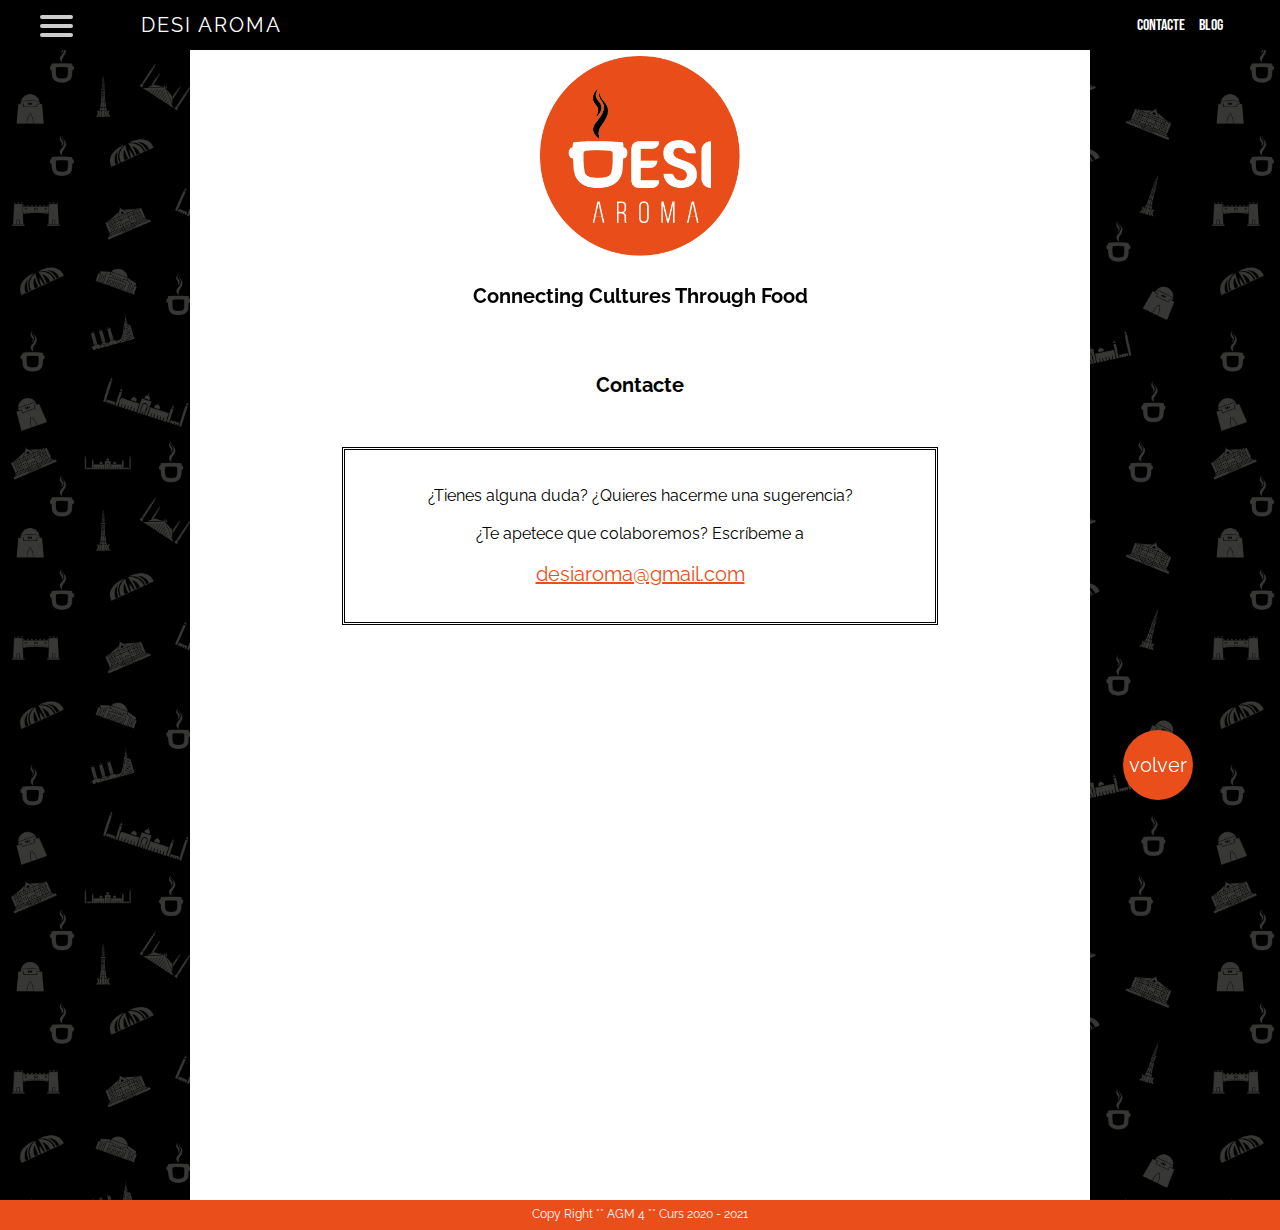
<file: contacte/index.html>
<html>
  <head>
    <meta charset="utf-8">
    <meta lang="es">
    <meta author="AGM4 - Desi Aroma">
    <meta name="viewport" content="width=device-width"/>

    <link rel="stylesheet"  media="only screen and (min-width: 768px)" href="pc.css">
    <link rel="stylesheet" media="only screen and (max-width: 424px)" href="mobil.css">

    <link href="https://fonts.googleapis.com/css2?family=Raleway:wght@300&display=swap" rel="stylesheet">
    <link href="https://fonts.googleapis.com/css2?family=Bebas+Neue&display=swap" rel="stylesheet">


    <title>Contacte</title>

  </head>
  <body>

<!-- Menu  -->
    <div class="nav">
      <div id="menuToggle">
        <input type="checkbox"/>
        <span></span>
        <span></span>
        <span></span>

        <ul id="menu">
          <a href="#"><li>Entrants</li></a>
          <a href="#"><li>Plats Principals</li></a>
          <a href="#"><li>Postres</li></a>

        </ul>
      </div>
        <div class="logo">DESI AROMA</div>
          <nav>
            <ul>
              <li><a href="#">Contacte</a></li>
              <li><a href="https://instagram.com/_desiaroma_?igshid=tz326ebg2zt9">Blog</a></li>
            </ul>
          </nav>
      </div>


  <!-- Caixes -->
    <div class="contenedor">
            <div id="boton"><a name="arriba"></a></div>
              <h2>Connecting Cultures Through Food</h2>

                  <h3>Contacte</h3>
                    <div  id="caixa1">
                      <p>¿Tienes alguna duda? ¿Quieres hacerme una sugerencia?<br></br> ¿Te apetece que colaboremos? Escríbeme a <br></br> <a href="#">desiaroma@gmail.com</a></p>

                    </div>


  <!-- cursor -->
                  <div class="cursor"></div>
                  <div class="cursor-lazy"></div>
                      <script>
                        "use script";
                        (function(){
                          var cursor = document.querySelector('.cursor');
                          var cursorLazy = document.querySelector('.cursor-lazy');
                          var links = document.querySelector('a');

                          var editCursor = function editCursor (event){
                            cursor.style.left = event.clientX +'px';
                            cursor.style.top= event.clientY +'px';
                            cursorLazy.style.left = event.clientX +'px';
                            cursorLazy.style.top = event.clientY +'px';
                          };
                          window.addEventListener('mousemove', editCursor);
                        })();
                      </script>

      </div>


  <!-- Footer -->
      <div id="footer"> Copy Right ** AGM 4 ** Curs 2020 - 2021 </div>

        <div id="cercle"><a href="#arriba">volver</a></div>

  </body>
</html>
</file>
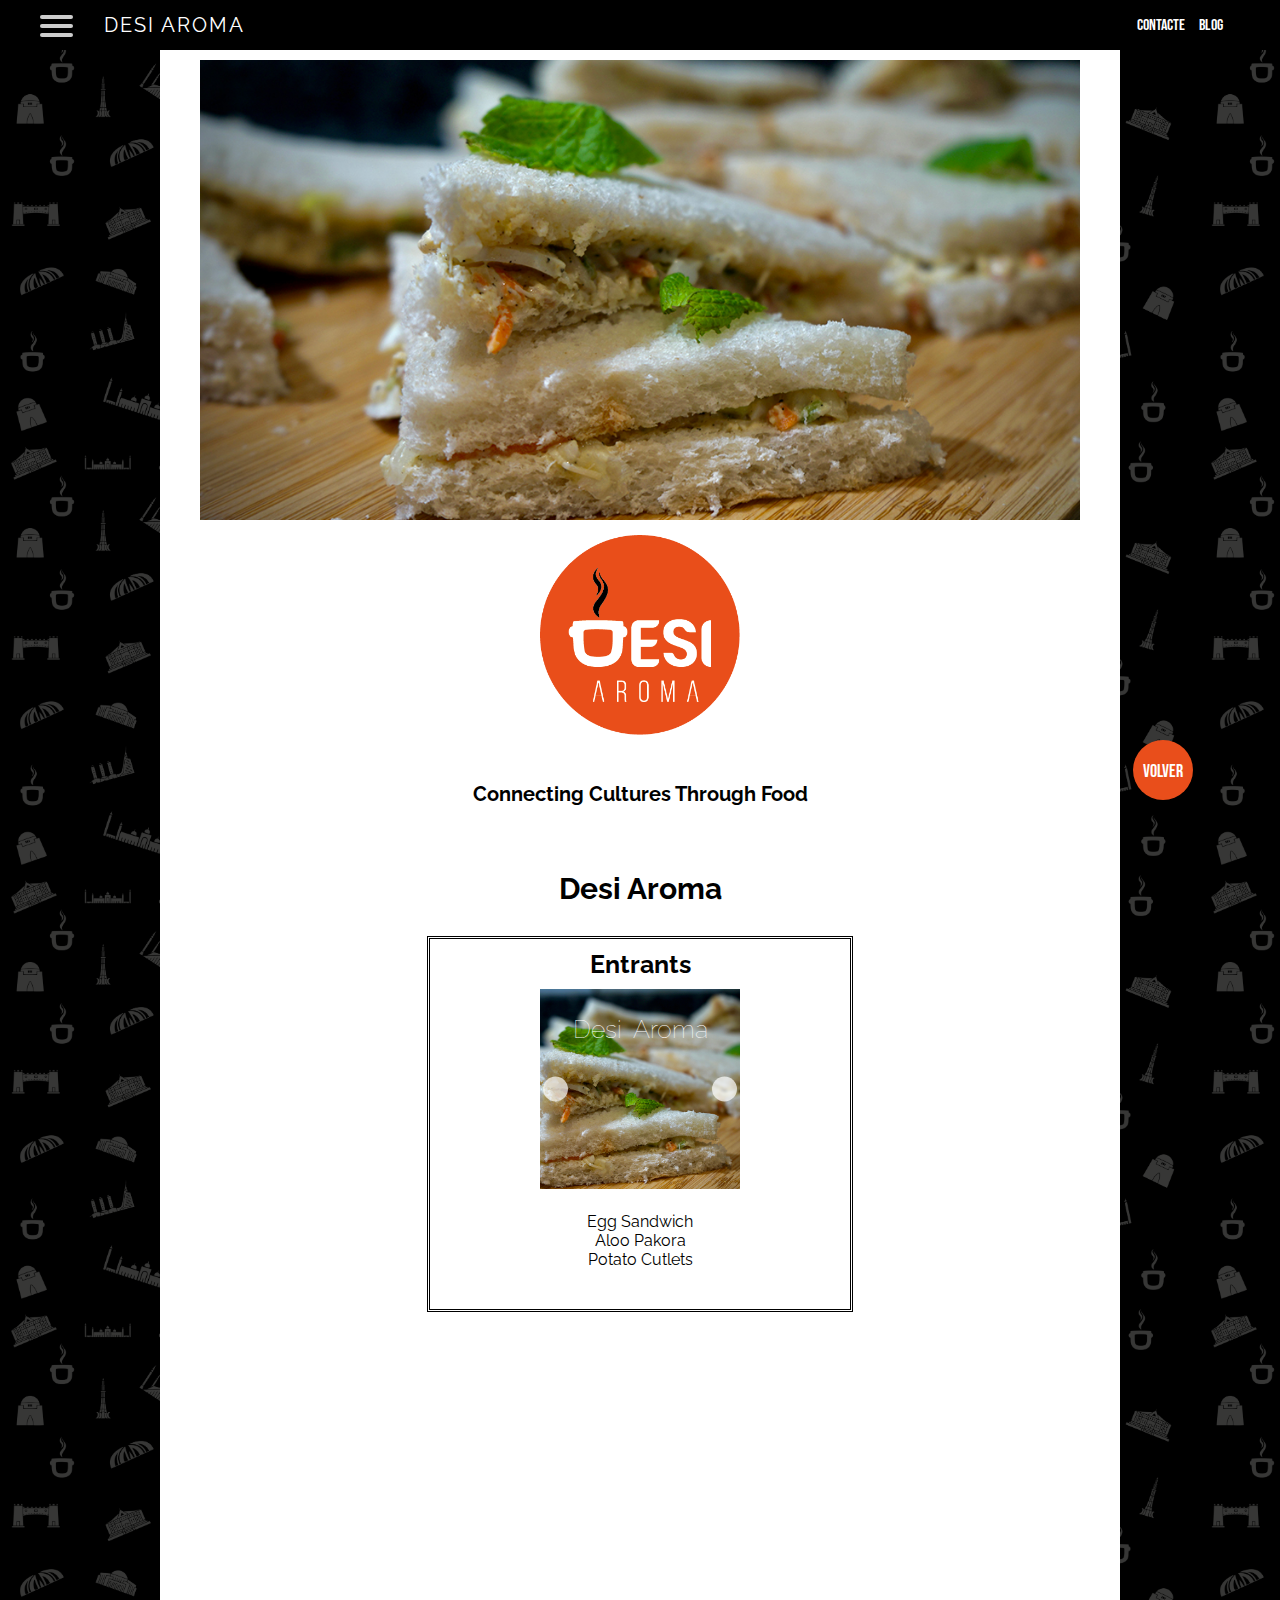
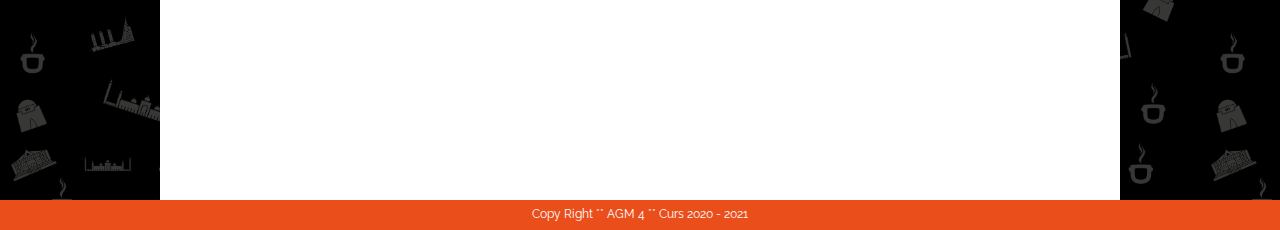
<file: Entrants/index.html>
<html>
  <head>
    <meta charset="utf-8">
    <meta lang="es">
    <meta author="AGM4 Desi Aroma">

    <link rel="stylesheet" media="only screen and (min-width: 768px)" href="pc.css">
    <link rel="stylesheet" media="only screen and (max-width: 424px)" href="movil.css">
    <meta name="viewport" content="width=device-width"/>

    <link href="https://fonts.googleapis.com/css2?family=Raleway:wght@300&display=swap" rel="stylesheet">
    <link href="https://fonts.googleapis.com/css2?family=Bebas+Neue&display=swap" rel="stylesheet">


    <title>Desi Aroma</title>

  </head>
  <body>


  <!-- Menu -->
    <div class="nav">
      <div id="menuToggle">
        <input type="checkbox"/>
        <span></span>
        <span></span>
        <span></span>

        <ul id="menu">
          <a href="../Entrants/index.html"><li>Entrants</li></a>
          <a href="../Plats_principals/index.html"><li>Plats principals</li></a>
          <a href="../Postres/index.html"><li>Postres</li></a>
        </ul>

      </div>

        <div class="logo">DESI AROMA</div>
          <nav>
            <ul>
              <li><a href="../contacte/index.html" target="_blank">Contacte</a></li>
              <li><a href="https://instagram.com/_desiaroma_?igshid=tz326ebg2zt9" target="_blank">Blog</a></li>
            </ul>
          </nav>
      </div>

<!-- Contenedor -->
    <div class="contenedor">


      <!--sliders-->
            <main>
                <div class="slider-container">
                    <div class="image-container">
                        <img src="img/sandwich.jpg" class="slider-image" />
                        <img src="img/pakora.jpg" class="slider-image" />
                        <img src="img/cutlets2.jpg" class="slider-image" />
                    </div>
                </div>
            </main>
        <!--sliders-->

<div id="image-movil"></div>


            <div id="boton"><a name="arriba"></a></div>
              <h2>Connecting Cultures Through Food</h2>
                <h1>Desi Aroma</h1>

      <!-- Entrants -->
                <div class="caixes"  id="caixa1">
                  <h3>Entrants</h3>
                  <div class="CSSgal">
                    <!-- Don't wrap targets in parent -->
                    <s id="s1"></s>
                    <s id="s2"></s>
                    <s id="s3"></s>
                    <s id="s4"></s>

                    <div class="slider2">
                        <div style="background-image:url(img/sandwich.jpg)">
                          <h2>Desi Aroma</h2>
                        </div>
                        <div style="background-image:url(img/pakora.jpg)">
                          <h2>Desi Aroma</h2>
                        </div>
                        <div style="background-image:url(img/cutlets2.jpg)">
                            <h2>Desi Aroma</h2>
                        </div>
                        <div style="background-image:url(img/logonaranja.png)">
                          <h2></h2>
                        </div>
                    </div>

                    <div class="prevNext">
                      <div><a href="#s4"></a><a href="#s2"></a></div>
                      <div><a href="#s1"></a><a href="#s3"></a></div>
                      <div><a href="#s2"></a><a href="#s4"></a></div>
                      <div><a href="#s3"></a><a href="#s1"></a></div>
                    </div>


                  </div>

                      <ul>
                        <li><a href="../RECETAS/EGG/index.html" target="_blank">Egg Sandwich</a></li>
                        <li><a href="../RECETAS/Pakora/index.html" target="_blank">Aloo Pakora </a></li>
                        <li><a href="../RECETAS/potato/index.html" target="_blank">Potato Cutlets</a></li>
                      </ul>

                 </div>
 </div>


<!-- Footer -->
      <div id="footer"> Copy Right ** AGM 4 ** Curs 2020 - 2021 </div>
        <div id="cercle"><a href="#arriba">volver</a></div>

           </body>
         </html>
</file>
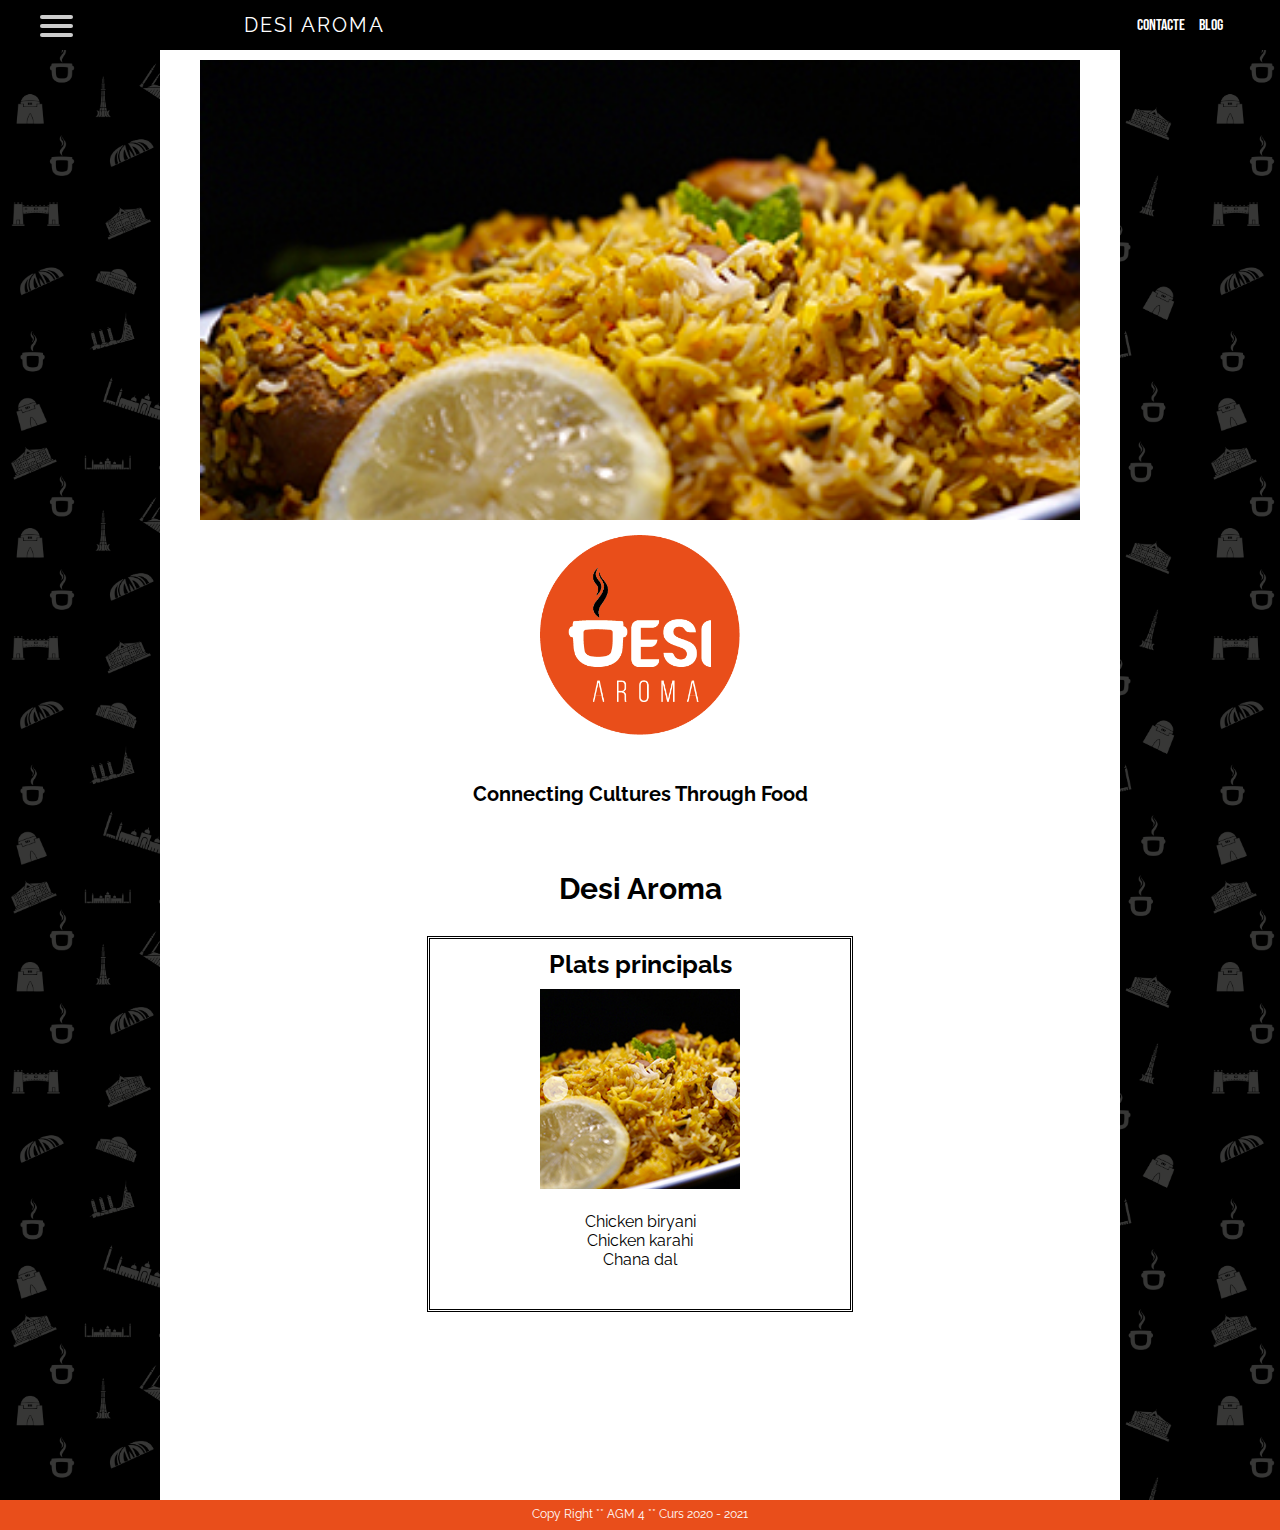
<file: Plats_principals/index.html>
<html>
  <head>
    <meta charset="utf-8">
    <meta lang="es">
    <meta author="AGM4 Desi Aroma">
    <meta name="viewport" content="width=device-width"/>

    <link rel="stylesheet" media="only screen and (min-width: 768px)" href="pc.css">
    <link rel="stylesheet"  media="only screen and (max-width: 424px)" href="movil.css">

    <link href="https://fonts.googleapis.com/css2?family=Raleway:wght@300&display=swap" rel="stylesheet">
    <link href="https://fonts.googleapis.com/css2?family=Bebas+Neue&display=swap" rel="stylesheet">


    <title>Desi Aroma</title>

  </head>
  <body>


  <!-- Menu -->
    <div class="nav">
      <div id="menuToggle">
        <input type="checkbox"/>
        <span></span>
        <span></span>
        <span></span>

        <ul id="menu">
          <a href="../../index.html"><li>Pàgina principal</li></a>
          <a href="../Entrants/index.html" target="_blank"><li>Entrants</li></a>
          <a href="../Plats_principals/index.html" target="_blank"><li>Plats Principals</li></a>
          <a href="../Postres/index.html" target="_blank"><li>Postres</li></a>
        </ul>

      </div>

        <div class="logo">DESI AROMA</div>
          <nav>
            <ul>
              <li><a href="../contacte/index.html" target="_blank">Contacte</a></li>
              <li><a href="https://instagram.com/_desiaroma_?igshid=tz326ebg2zt9" target="_blank">Blog</a></li>
            </ul>
          </nav>
      </div>

<!-- Contenedor -->
    <div class="contenedor">

      <!--sliders-->
                  <main>
                      <div class="slider-container">
                          <div class="image-container">
                              <img src="img/biryani.jpg" class="slider-image" />
                              <img src="img/karahi4.jpg" class="slider-image" />
                              <img src="img/chanadal.jpg" class="slider-image" />
                          </div>
                      </div>
                  </main>
      <!--sliders-->
<div id="image-movil"></div>


            <div id="boton"></div>
              <h2>Connecting Cultures Through Food</h2>
                <h1>Desi Aroma</h1>

                <!-- PLats principals -->
                              <div  class="caixes" id="caixa1">
                                <h3>Plats principals</h3>
                                <div class="CSSgal">
                                  <!-- Don't wrap targets in parent -->
                                  <s id="s1"></s>
                                  <s id="s2"></s>
                                  <s id="s3"></s>
                                  <s id="s4"></s>

                                  <div class="slider2">
                                      <div style="background-image:url(img/biryani.jpg)">
                                        <h2>Desi Aroma</h2>
                                      </div>
                                      <div style="background-image:url(img/karahi1.jpg)">
                                        <h2>Desi Aroma</h2>
                                      </div>
                                      <div style="background-image:url(img/chanadal.jpg)">
                                        <h2>Desi Aroma</h2>
                                      </div>
                                      <div style="background-image:url(img/logonaranja.png)">
                                        <h2></h2>
                                      </div>
                                  </div>

                                  <div class="prevNext2">
                                    <div><a href="#s4"></a><a href="#s2"></a></div>
                                    <div><a href="#s1"></a><a href="#s3"></a></div>
                                    <div><a href="#s2"></a><a href="#s4"></a></div>
                                    <div><a href="#s3"></a><a href="#s1"></a></div>
                                  </div>

                                </div>

                                    <ul>
                                      <li><a href="../RECETAS/Chicken_Biryani/index.html" target="_blank">Chicken biryani</a></li>
                                      <li><a href="../RECETAS/Karahi/index.html" target="_blank">Chicken karahi</a></li>
                                      <li><a href="../RECETAS/Chana_Dal/index.html" target="_blank">Chana dal</a></li>
                                    </ul>

                              </div>
  </div>

    <!-- Footer -->

    <div id="footer"> Copy Right ** AGM 4 ** Curs 2020 - 2021 </div>


  </body>
</html>
</file>
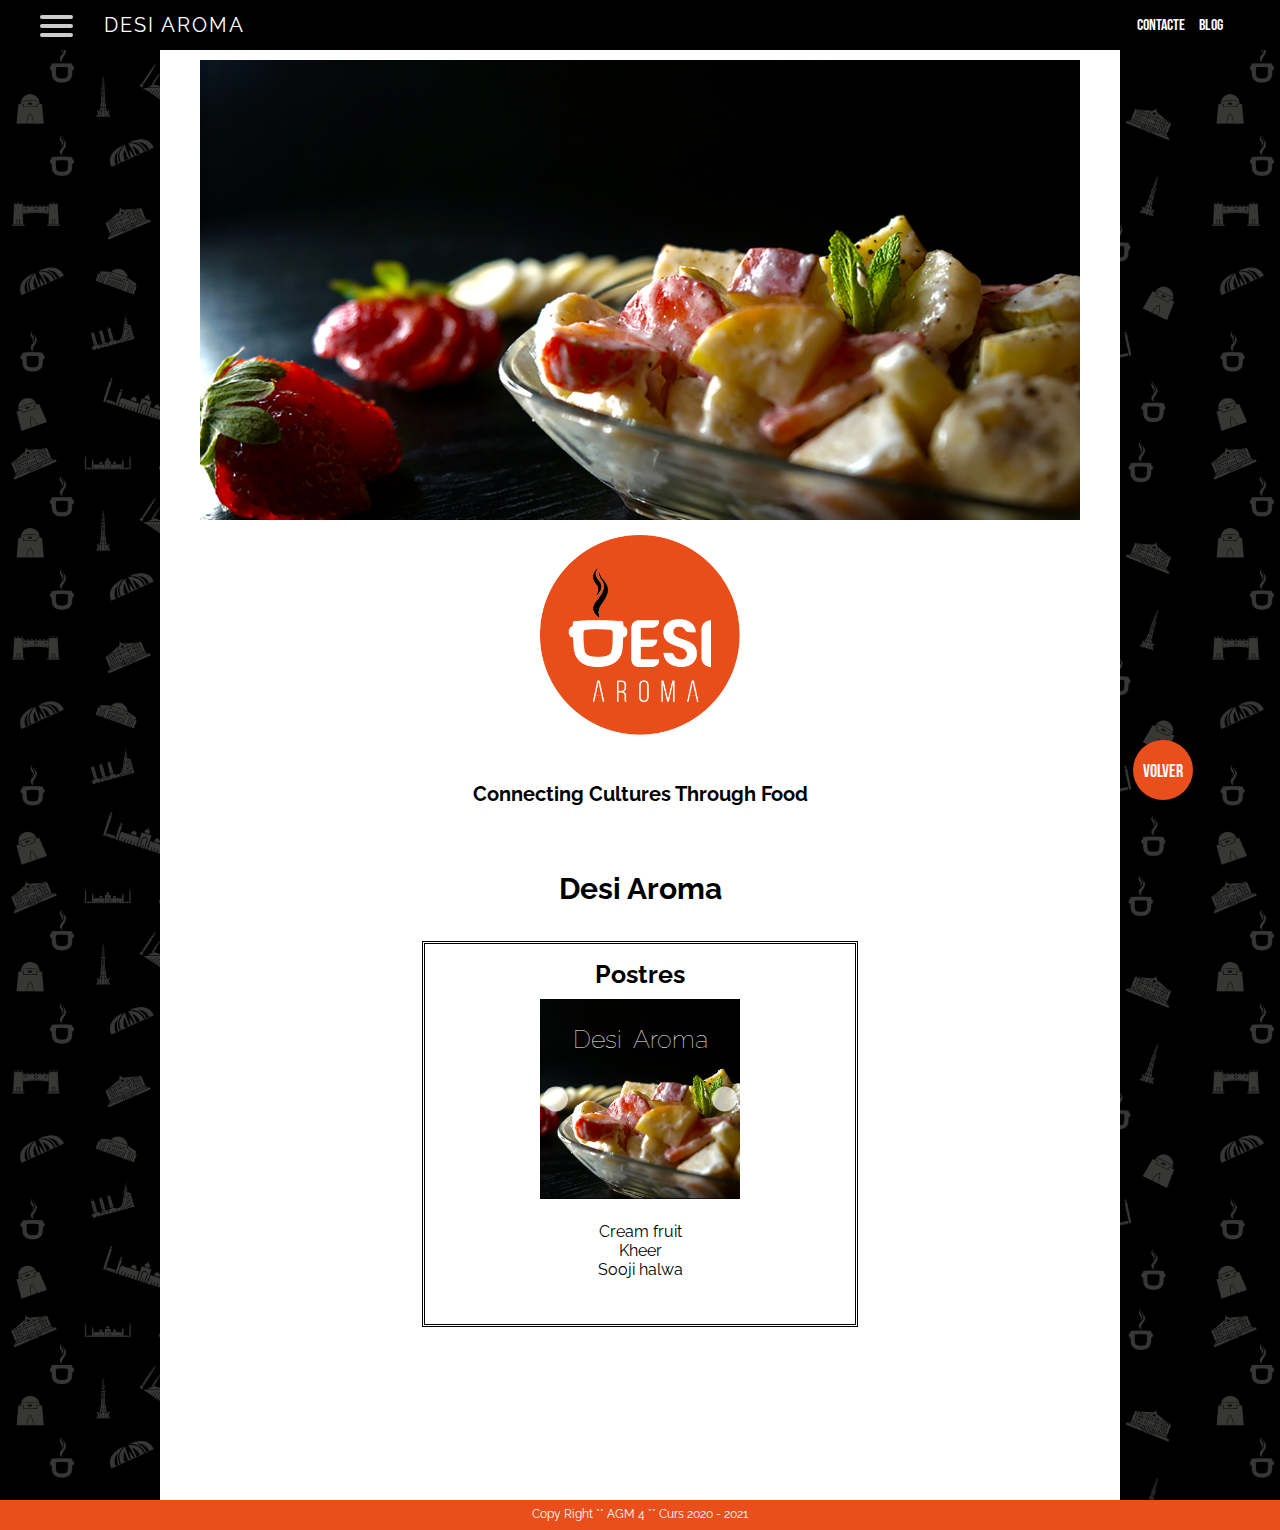
<file: Postres/index.html>
<html>
  <head>
    <meta charset="utf-8">
    <meta lang="es">
    <meta author="AGM4 Desi Aroma">
    <meta name="viewport" content="width=device-width"/>

    <link rel="stylesheet" media="only screen and (min-width: 768px)" href="pc.css">
    <link rel="stylesheet" media="only screen and (max-width: 424px)" href="movil.css">

    <link href="https://fonts.googleapis.com/css2?family=Raleway:wght@300&display=swap" rel="stylesheet">
    <link href="https://fonts.googleapis.com/css2?family=Bebas+Neue&display=swap" rel="stylesheet">


    <title>Desi Aroma</title>

  </head>
  <body>

  <!-- Menu -->
    <div class="nav">
      <div id="menuToggle">
        <input type="checkbox"/>
        <span></span>
        <span></span>
        <span></span>

        <ul id="menu">
          <a href="#"><li>Pàgina principal</li></a>
          <a href="#"><li>Entrants</li></a>
          <a href="#"><li>Plats Principals</li></a>
          <a href="#"><li>Postres</li></a>
        </ul>

      </div>

        <div class="logo">DESI AROMA</div>
          <nav>
            <ul>
              <li><a href="contacte/index.html" target="_blank">Contacte</a></li>
              <li><a href="https://instagram.com/_desiaroma_?igshid=tz326ebg2zt9" target="_blank">Blog</a></li>
            </ul>
          </nav>
      </div>


<!-- Contenedor -->
    <div class="contenedor">

      <!--sliders-->
                  <main>
                      <div class="slider-container">
                          <div class="image-container">
                              <img src="img/fruit1.jpg" class="slider-image" />
                              <img src="img/kheer3.jpg" class="slider-image" />
                              <img src="img/halwa3.jpg" class="slider-image" />
                          </div>
                      </div>
                  </main>

      <!--sliders-->
<div id="image-movil"></div>


            <div id="boton"><a name="arriba"></a></div>
              <h2>Connecting Cultures Through Food</h2>
                <h1>Desi Aroma</h1>

  <!-- Postres -->
        <div  class="caixes" id="caixa3">
          <h3>Postres</h3>
          <div class="CSSgal">
            <!-- Don't wrap targets in parent -->
            <s id="s1"></s>
            <s id="s2"></s>
            <s id="s3"></s>
            <s id="s4"></s>

            <div class="slider3">
                <div style="background-image: url(img/fruit1.jpg)">
                  <h2>Desi Aroma</h2>
                </div>
                <div style="background-image: url(img/kheer3.jpg)">
                  <h2>Desi Aroma</h2>
                </div>
                <div style="background-image: url(img/halwa3.jpg)">
                  <h2>Desi Aroma</h2>
                </div>
                <div style="background-image: url(img/logonaranja.png)">
                  <h2></h2>
                </div>
            </div>

            <div class="prevNext3">
              <div><a href="#s4"></a><a href="#s2"></a></div>
              <div><a href="#s1"></a><a href="#s3"></a></div>
              <div><a href="#s2"></a><a href="#s4"></a></div>
              <div><a href="#s3"></a><a href="#s1"></a></div>
            </div>

          </div>

              <ul>
                <li><a href="RECETAS/Fruit/index.html" target="_blank" >Cream fruit</a></li>
                <li><a href="RECETAS/Kheer/index.html" target="_blank" >Kheer</a></li>
                <li><a href="RECETAS/Sooji_Halwa/index.html" target="_blank" >Sooji halwa</a></li>
              </ul>

        </div>
</div>


<!-- Footer -->
        <div id="footer"> Copy Right ** AGM 4 ** Curs 2020 - 2021 </div>
          <div id="cercle"><a href="#arriba">volver</a></div>


      </body>
</html>
</file>
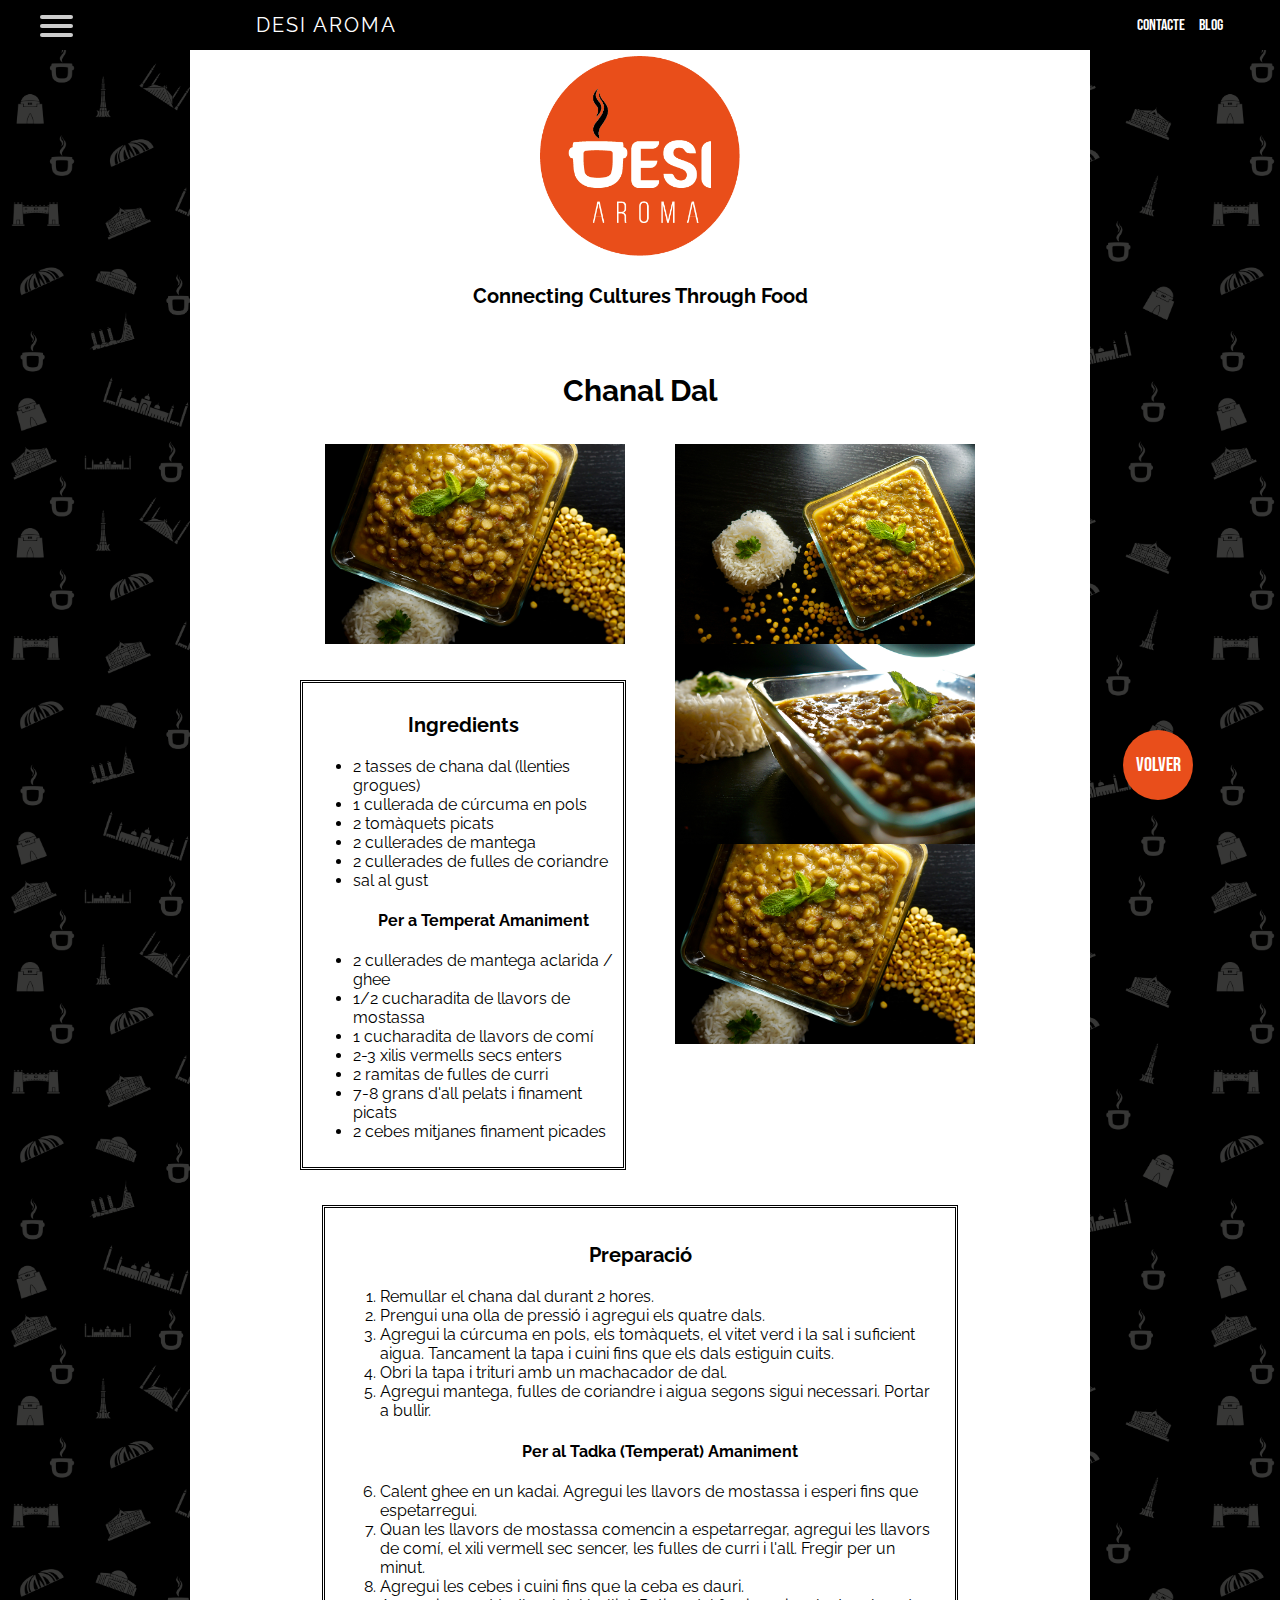
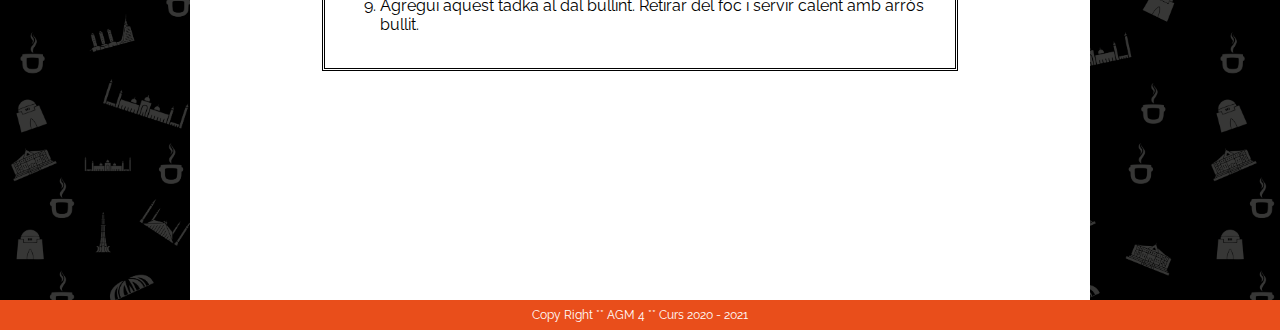
<file: RECETAS/Chana_Dal/index.html>
<html>
  <head>
    <meta charset="utf-8">
    <meta lang="es">
    <meta author="AGM4 Desi Aroma">
    <meta name="viewport" content="width=device-width"/>

    <link rel="stylesheet" media="only screen and (min-width: 768px)" href="pc.css">
    <link rel="stylesheet"  media="only screen and (max-width: 424px)" href="movil.css">

    <link href="https://fonts.googleapis.com/css2?family=Raleway:wght@300&display=swap" rel="stylesheet">
    <link href="https://fonts.googleapis.com/css2?family=Bebas+Neue&display=swap" rel="stylesheet">


    <title>Chanal Dal</title>

  </head>
  <body>

<!-- menu -->
    <div class="nav">
      <div id="menuToggle">
        <!--  A fake / hidden checkbox is used as click reciever,
        so you can use the :checked selector on it  -->
        <input type="checkbox" />

  <!--  They are acting like a real hamburger.-->
        <span></span>
        <span></span>
        <span></span>

        <ul id="menu">
          <a href=".../Entrants/index.html"><li>Entrants</li></a>
          <a href="../Plats_principals/index.html"><li>Plats Principals</li></a>
          <a href="../Postres/index.html"><li>Postres</li></a>

        </ul>
      </div>
        <div class="logo">DESI AROMA</div>
          <nav>
            <ul>
              <li><a href="file:///H:/AGM4/Sintesis/web/contacte/index.html">Contacte</a></li>
              <li><a href="https://instagram.com/_desiaroma_?igshid=tz326ebg2zt9">Blog</a></li>
            </ul>
          </nav>
      </div>

  <!-- Contenedor  -->
    <div class="contenedor">
            <div id="boton"><a name="arriba"></a></div>
              <h2>Connecting Cultures Through Food</h2>
                <h1>Chanal Dal</h1>


  <!-- fotos  -->
          <div class="container">
                    <ul class="slides">
                      <li id="slide1"><img src="img/chana dal.jpg"></li>
                      <li id="slide2"><img src="img/chana dal 2.jpg"></li>
                      <li id="slide3"><img src="img/chana dal 3.jpg"></li>
                    </ul>

                    <ul class="thumbnails">
                      <li>
                        <a href="#slide1"><img src="img/chana dal.jpg" ></a>
                      </li>
                      <li>
                        <a href="#slide2"><img src="img/chana dal 2.jpg" ></a>
                      </li>
                      <li>
                        <a href="#slide3"><img src="img/chana dal 3.jpg" ></a>
                      </li>

                    </ul>
          </div>

  <!-- Caixes  -->
                <div class="caixes" id="caixa1">
                  <h3> Ingredients</h3>
                    <ul>
                      <li>2 tasses de chana dal (llenties grogues)</li>
                      <li>1 cullerada de cúrcuma en pols</li>
                      <li>2 tomàquets picats</li>
                      <li>2 cullerades de mantega</li>
                      <li>2 cullerades de fulles de coriandre</li>
                      <li>sal al gust</li>
                  <h4>Per a Temperat Amaniment</h4>
                        <li>2 cullerades de mantega aclarida / ghee</li>
                        <li>1/2 cucharadita de llavors de mostassa</li>
                        <li>1 cucharadita de llavors de comí</li>
                        <li>2-3 xilis vermells secs enters</li>
                        <li>2 ramitas de fulles de curri</li>
                        <li>7-8 grans d'all pelats i finament picats</li>
                        <li>2 cebes mitjanes finament picades</li>
                    </ul>
                 </div>


                  <div  class="caixes" id="caixa2">
                    <h3>Preparació</h3>
                    <ol>
                      <li>Remullar el chana dal durant 2 hores.</li>
                      <li>Prengui una olla de pressió i agregui els quatre dals.</li>
                      <li>Agregui la cúrcuma en pols, els tomàquets, el vitet verd i la sal i suficient aigua. Tancament la tapa i cuini fins que els dals estiguin cuits.</li>
                      <li>Obri la tapa i trituri amb un machacador de dal.</li>
                      <li>Agregui mantega, fulles de coriandre i aigua segons sigui necessari. Portar a bullir.</li>

                      <h4>Per al Tadka (Temperat) Amaniment</h4>

                      <li>Calent ghee en un kadai. Agregui les llavors de mostassa i esperi fins que espetarregui.</li>
                      <li>Quan les llavors de mostassa comencin a espetarregar, agregui les llavors de comí, el xili vermell sec sencer, les fulles de curri i l'all. Fregir per un minut.</li>
                      <li>Agregui les cebes i cuini fins que la ceba es dauri.</li>
                      <li>Agregui aquest tadka al dal bullint. Retirar del foc i servir calent amb arròs bullit.</li>
                    </ol>
                  </div>
      </div>


  <!-- Footer -->
        <div id="footer"> Copy Right ** AGM 4 ** Curs 2020 - 2021 </div>
          <div id="cercle"><a href="#arriba">volver</a></div>

  </body>
</html>
</file>
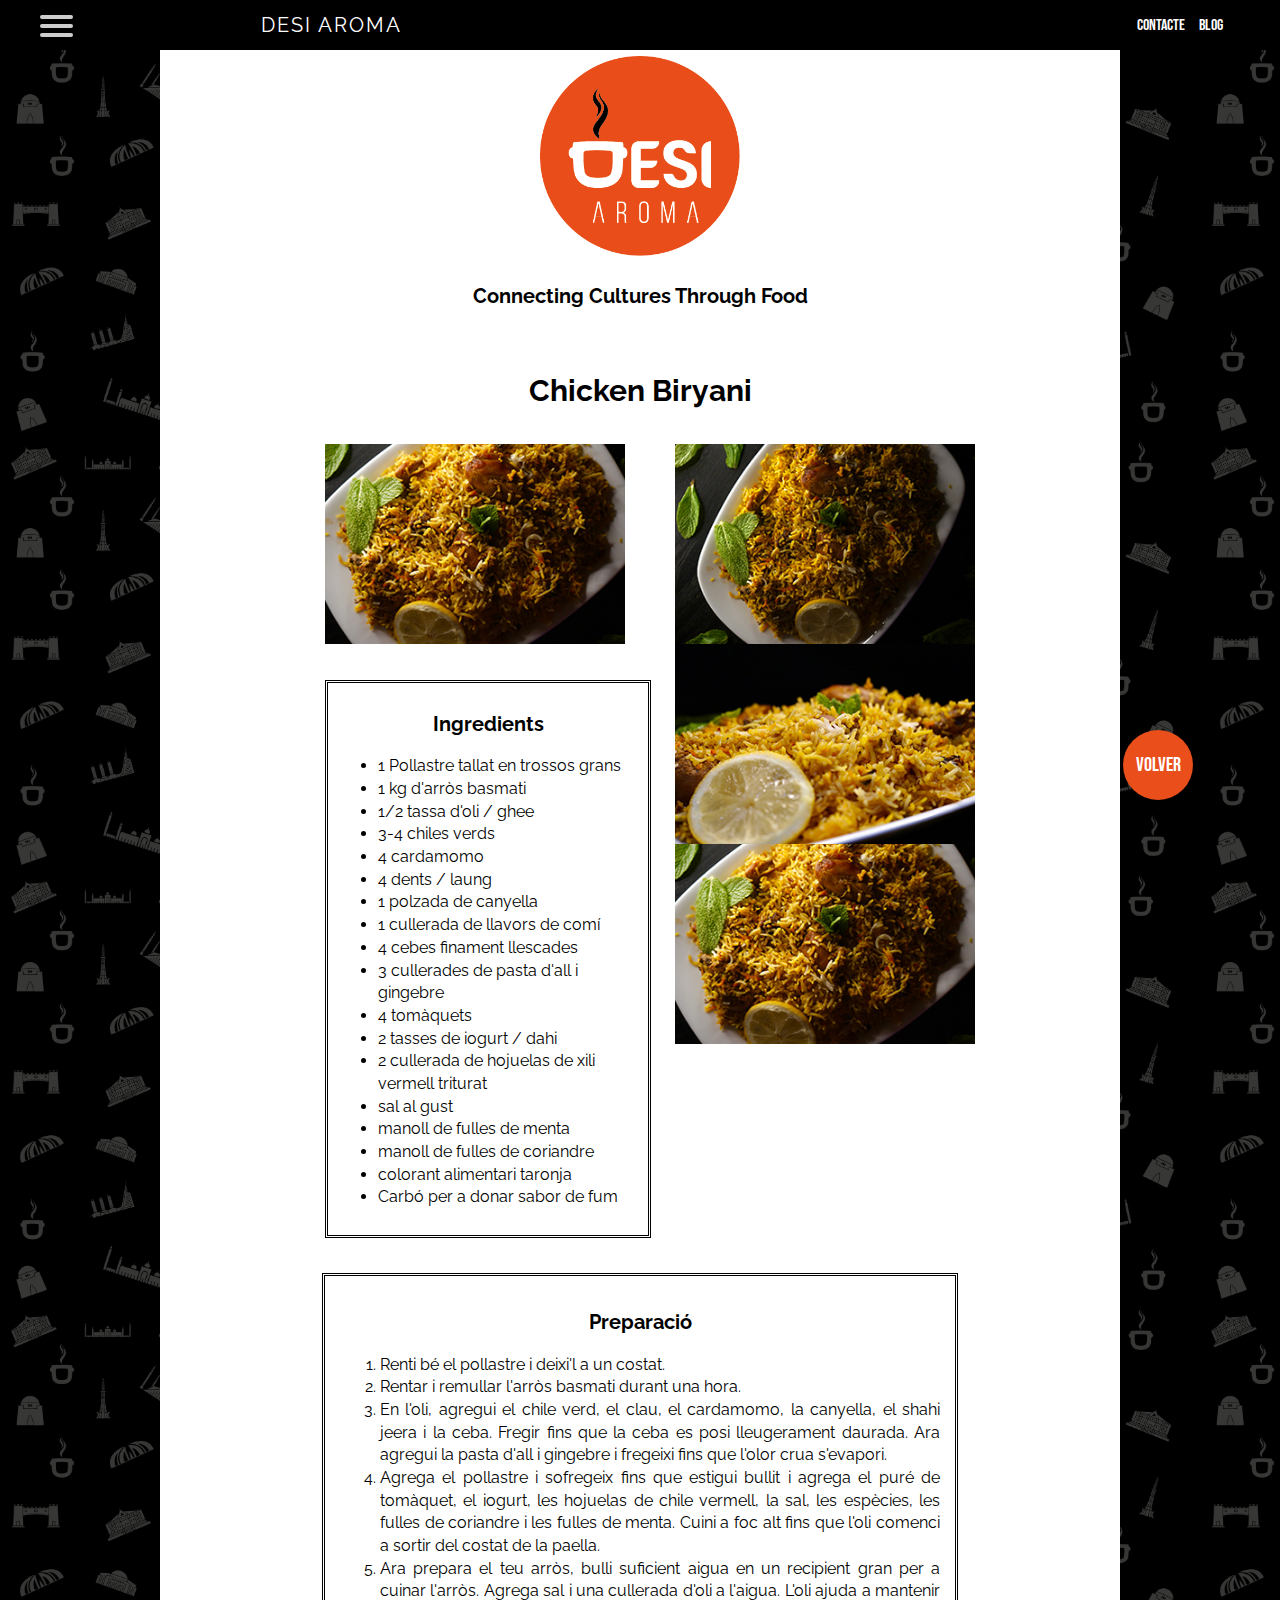
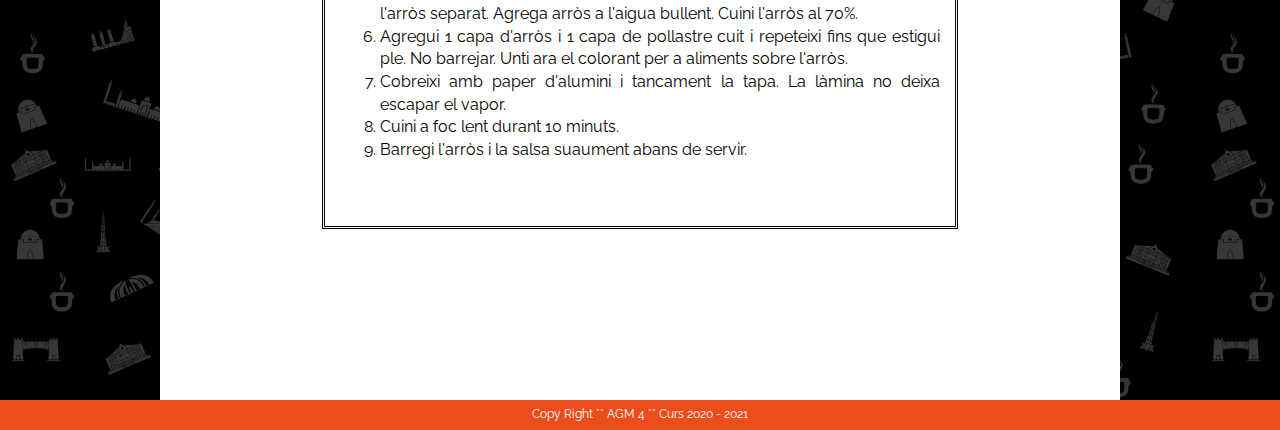
<file: RECETAS/Chicken_Biryani/index.html>
<html>
  <head>
    <meta charset="utf-8">
    <meta lang="es">
    <meta author="AGM4 Desi Aroma">
    <meta name="viewport" content="width=device-width"/>


    <link rel="stylesheet" media="only screen and (min-width: 768px)" href="pc.css">
    <link rel="stylesheet" media="only screen and (max-width: 424px)" href="movil.css">
  
    <link href="https://fonts.googleapis.com/css2?family=Raleway:wght@300&display=swap" rel="stylesheet">
    <link href="https://fonts.googleapis.com/css2?family=Bebas+Neue&display=swap" rel="stylesheet">


    <title>Chicken Biryani</title>

  </head>
  <body>

    <!-- Menu -->
    <div class="nav">
      <div id="menuToggle">
        <!--
        A fake / hidden checkbox is used as click reciever,
        so you can use the :checked selector on it.
        -->
        <input type="checkbox" />
        <!--
        They are acting like a real hamburger.
        -->
        <span></span>
        <span></span>
        <span></span>

        <ul id="menu">
          <a href="#"><li>Entrants</li></a>
          <a href="#"><li>Plats Principals</li></a>
          <a href="#"><li>Postres</li></a>

        </ul>
      </div>
        <div class="logo">DESI AROMA</div>
          <nav>
            <ul>
              <li><a href="file:///H:/AGM4/Sintesis/web/contacte/index.html">Contacte</a></li>
              <li><a href="https://instagram.com/_desiaroma_?igshid=tz326ebg2zt9">Blog</a></li>
            </ul>
          </nav>
      </div>


<!-- Fotos  -->
    <div class="contenedor">
            <div id="boton"><a name="arriba"></a></div>
              <h2>Connecting Cultures Through Food</h2>
                <h1>Chicken Biryani</h1>

          <div class="container">
                    <ul class="slides">
                      <li id="slide1"><img src="img/biryani2.jpg"></li>
                      <li id="slide2"><img src="img/biryani.jpg"></li>
                      <li id="slide3"><img src="img/biryani3.jpg"></li>
                    </ul>

                    <ul class="thumbnails">
                      <li>
                        <a href="#slide1"><img src="img/biryani2.jpg" ></a>
                      </li>
                      <li>
                        <a href="#slide2"><img src="img/biryani.jpg" ></a>
                      </li>
                      <li>
                        <a href="#slide3"><img src="img/biryani3.jpg" ></a>
                      </li>

                    </ul>
          </div>


    <!-- Caixes -->
                <div class="caixes" id="caixa1">
                  <h3> Ingredients</h3>
                    <ul>
                      <li>1 Pollastre tallat en trossos grans</li>
                      <li>1 kg d'arròs basmati</li>
                      <li>1/2 tassa d'oli / ghee</li>
                      <li>3-4 chiles verds</li>
                      <li>4 cardamomo</li>
                      <li>4 dents / laung</li>
                      <li>1 polzada de canyella</li>
                      <li>1 cullerada de llavors de comí</li>
                      <li>4 cebes finament llescades</li>
                      <li>3 cullerades de pasta d'all i gingebre</li>
                      <li>4 tomàquets</li>
                      <li>2 tasses de iogurt / dahi</li>
                      <li>2 cullerada de hojuelas de xili vermell triturat</li>
                      <li>sal al gust</li>
                      <li>manoll de fulles de menta</li>
                      <li>manoll de fulles de coriandre</li>
                      <li>colorant alimentari taronja</li>
                      <li>Carbó per a donar sabor de fum</li>
                    </ul>
                 </div>


                  <div class="caixes" id="caixa2">
                    <h3>Preparació</h3>
                    <ol>
                      <li>Renti bé el pollastre i deixi'l a un costat.</li>
                      <li>Rentar i remullar l'arròs basmati durant una hora.</li>
                      <li>En l'oli, agregui el chile verd, el clau, el cardamomo, la canyella, el shahi jeera i la ceba. Fregir fins que la ceba es posi lleugerament daurada. Ara agregui la pasta d'all i gingebre i fregeixi fins que l'olor crua s'evapori.</li>
                      <li>Agrega el pollastre i sofregeix fins que estigui bullit i agrega el puré de tomàquet, el iogurt, les hojuelas de chile vermell, la sal, les espècies, les fulles de coriandre i les fulles de menta. Cuini a foc alt fins que l'oli comenci a sortir del costat de la paella.</li>
                      <li>Ara prepara el teu arròs, bulli suficient aigua en un recipient gran per a cuinar l'arròs. Agrega sal i una cullerada d'oli a l'aigua. L'oli ajuda a mantenir l'arròs separat. Agrega arròs a l'aigua bullent. Cuini l'arròs al 70%.</li>
                      <li>Agregui 1 capa d'arròs i 1 capa de pollastre cuit i repeteixi fins que estigui ple. No barrejar. Unti ara el colorant per a aliments sobre l'arròs.</li>
                      <li>Cobreixi amb paper d'alumini i tancament la tapa. La làmina no deixa escapar el vapor.</li>
                      <li>Cuini a foc lent durant 10 minuts.</li>
                      <li>Barregi l'arròs i la salsa suaument abans de servir.</li>
                    </ol>
                  </div>



    <!-- Cursor  -->
                  <div class="cursor"></div>
                  <div class="cursor-lazy"></div>
                      <script>
                        "use script";
                        (function(){
                          var cursor = document.querySelector('.cursor');
                          var cursorLazy = document.querySelector('.cursor-lazy');
                          var links = document.querySelector('a');

                          var editCursor = function editCursor (event){
                            cursor.style.left = event.clientX +'px';
                            cursor.style.top= event.clientY +'px';
                            cursorLazy.style.left = event.clientX +'px';
                            cursorLazy.style.top = event.clientY +'px';
                          };
                          window.addEventListener('mousemove', editCursor);
                        })();
                      </script>

      </div>


      <!-- Footer  -->
      <div id="footer"> Copy Right ** AGM 4 ** Curs 2020 - 2021 </div>

        <div id="cercle"><a href="#arriba">volver</a></div>




  </body>
</html>
</file>
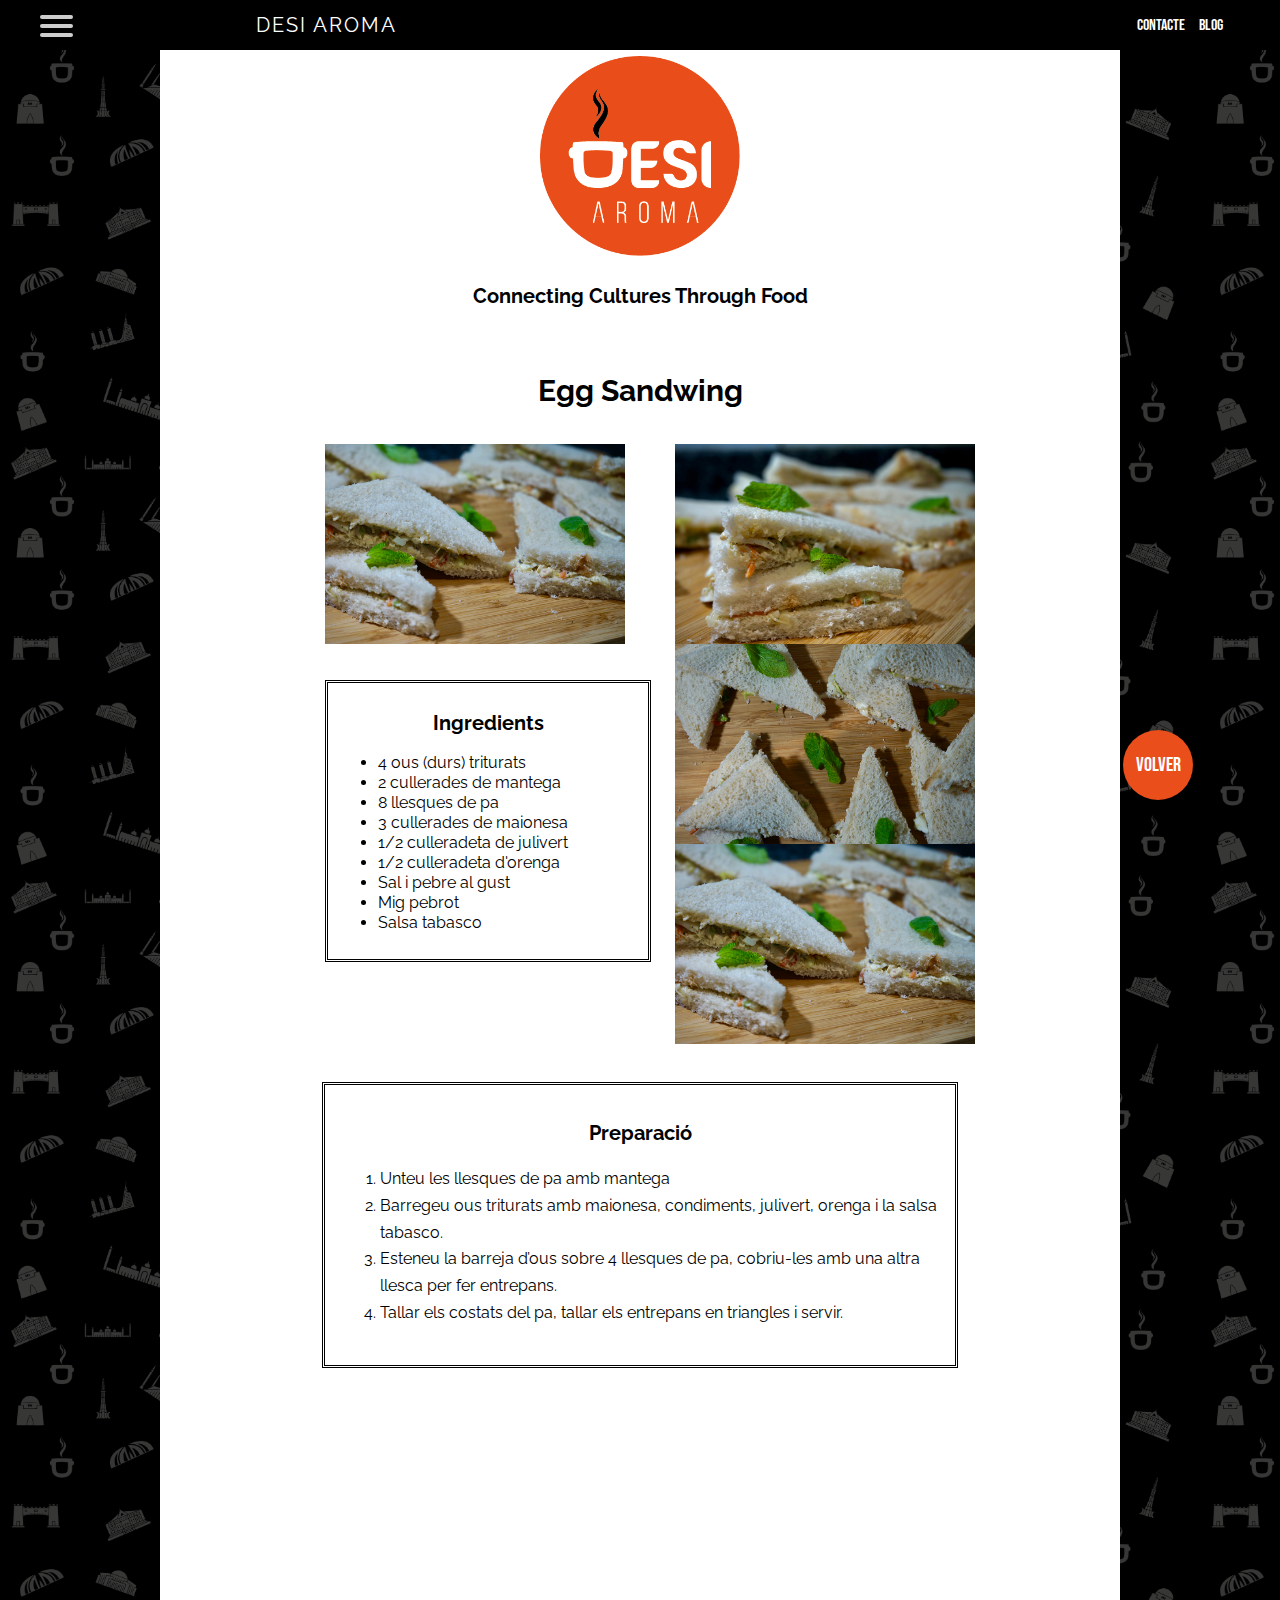
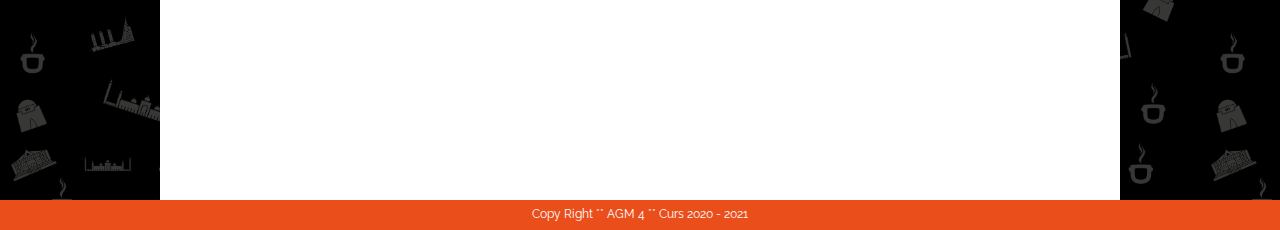
<file: RECETAS/EGG/index.html>
<html>
  <head>
    <meta charset="utf-8">
    <meta lang="es" >
    <meta author="AGM4 Desi Aroma">
    <meta name="viewport" content="width=device-width"/>

    <link rel="stylesheet" media="only screen and (min-width: 768px)" href="pc.css">
    <link rel="stylesheet" media="only screen and (max-width: 424px)" href="movil.css">

    <link href="https://fonts.googleapis.com/css2?family=Raleway:wght@300&display=swap" rel="stylesheet">
    <link href="https://fonts.googleapis.com/css2?family=Bebas+Neue&display=swap" rel="stylesheet">


    <title>Egg sandwich</title>
  </head>
  <body>

  <!-- menu-->
    <div class="nav">
    <div id="menuToggle">
      <input type="checkbox"/>
      <span></span>
      <span></span>
      <span></span>

      <ul id="menu">
        <a href="#"><li>Entrants</li></a>
        <a href="#"><li>Plats Principals</li></a>
        <a href="#"><li>Postres</li></a>

      </ul>
    </div>
      <div class="logo">DESI AROMA</div>
        <nav>
          <ul>
            <li><a href="file:///Volumes/CRIS/AGM4/Sintesis/web/contacte/index.html">Contacte</a></li>
            <li><a href="https://instagram.com/_desiaroma_?igshid=tz326ebg2zt9">Blog</a></li>
          </ul>
        </nav>
    </div>


  <!-- Fotos -->
  <div class="contenedor">
          <div id="boton"><a name="arriba"></a></div>
            <h2>Connecting Cultures Through Food</h2>
              <h1>Egg Sandwing</h1>

        <div class="container">
                  <ul class="slides">
                    <li id="slide1"><img src="img/egg sandwich.jpg"></li>
                    <li id="slide2"><img src="img/egg sandwich3.jpg"></li>
                    <li id="slide3"><img src="img/egg sandwich2.jpg"></li>
                  </ul>

                  <ul class="thumbnails">
                    <li>
                      <a href="#slide1"><img src="img/egg sandwich.jpg" ></a>
                    </li>
                    <li>
                      <a href="#slide2"><img src="img/egg sandwich3.jpg" ></a>
                    </li>
                    <li>
                      <a href="#slide3"><img src="img/egg sandwich2.jpg" ></a>
                    </li>

                  </ul>
        </div>


  <!-- Caixes -->
                <div  class="caixes" id="caixa1">
                  <h3> Ingredients</h3>
                    <ul>
                      <li>4 ous (durs) triturats</li>
                      <li>2 cullerades de mantega</li>
                      <li>8 llesques de pa</li>
                      <li>3 cullerades de maionesa</li>
                      <li>1/2 culleradeta de julivert</li>
                      <li>1/2 culleradeta d'orenga</li>
                      <li>Sal i pebre al gust</li>
                      <li>Mig pebrot</li>
                      <li>Salsa tabasco</li>
                    </ul>
                </div>
                  <div  class="caixes" id="caixa2">
                    <h3>Preparació</h3>
                    <ol>
                      <li>Unteu les llesques de pa amb mantega</li>
                      <li>Barregeu ous triturats amb maionesa, condiments, julivert, orenga i la salsa tabasco.</li>
                      <li>Esteneu la barreja d’ous sobre 4 llesques de pa, cobriu-les amb una altra llesca per fer entrepans.</li>
                      <li>Tallar els costats del pa, tallar els entrepans en triangles i servir.</li>
                    </ol>
                  </div>
  </div>


  <!-- Footer -->

      <div id="footer"> Copy Right ** AGM 4 ** Curs 2020 - 2021 </div>

        <div id="cercle"><a href="#arriba">volver</a></div>

  </body>
</html>
</file>
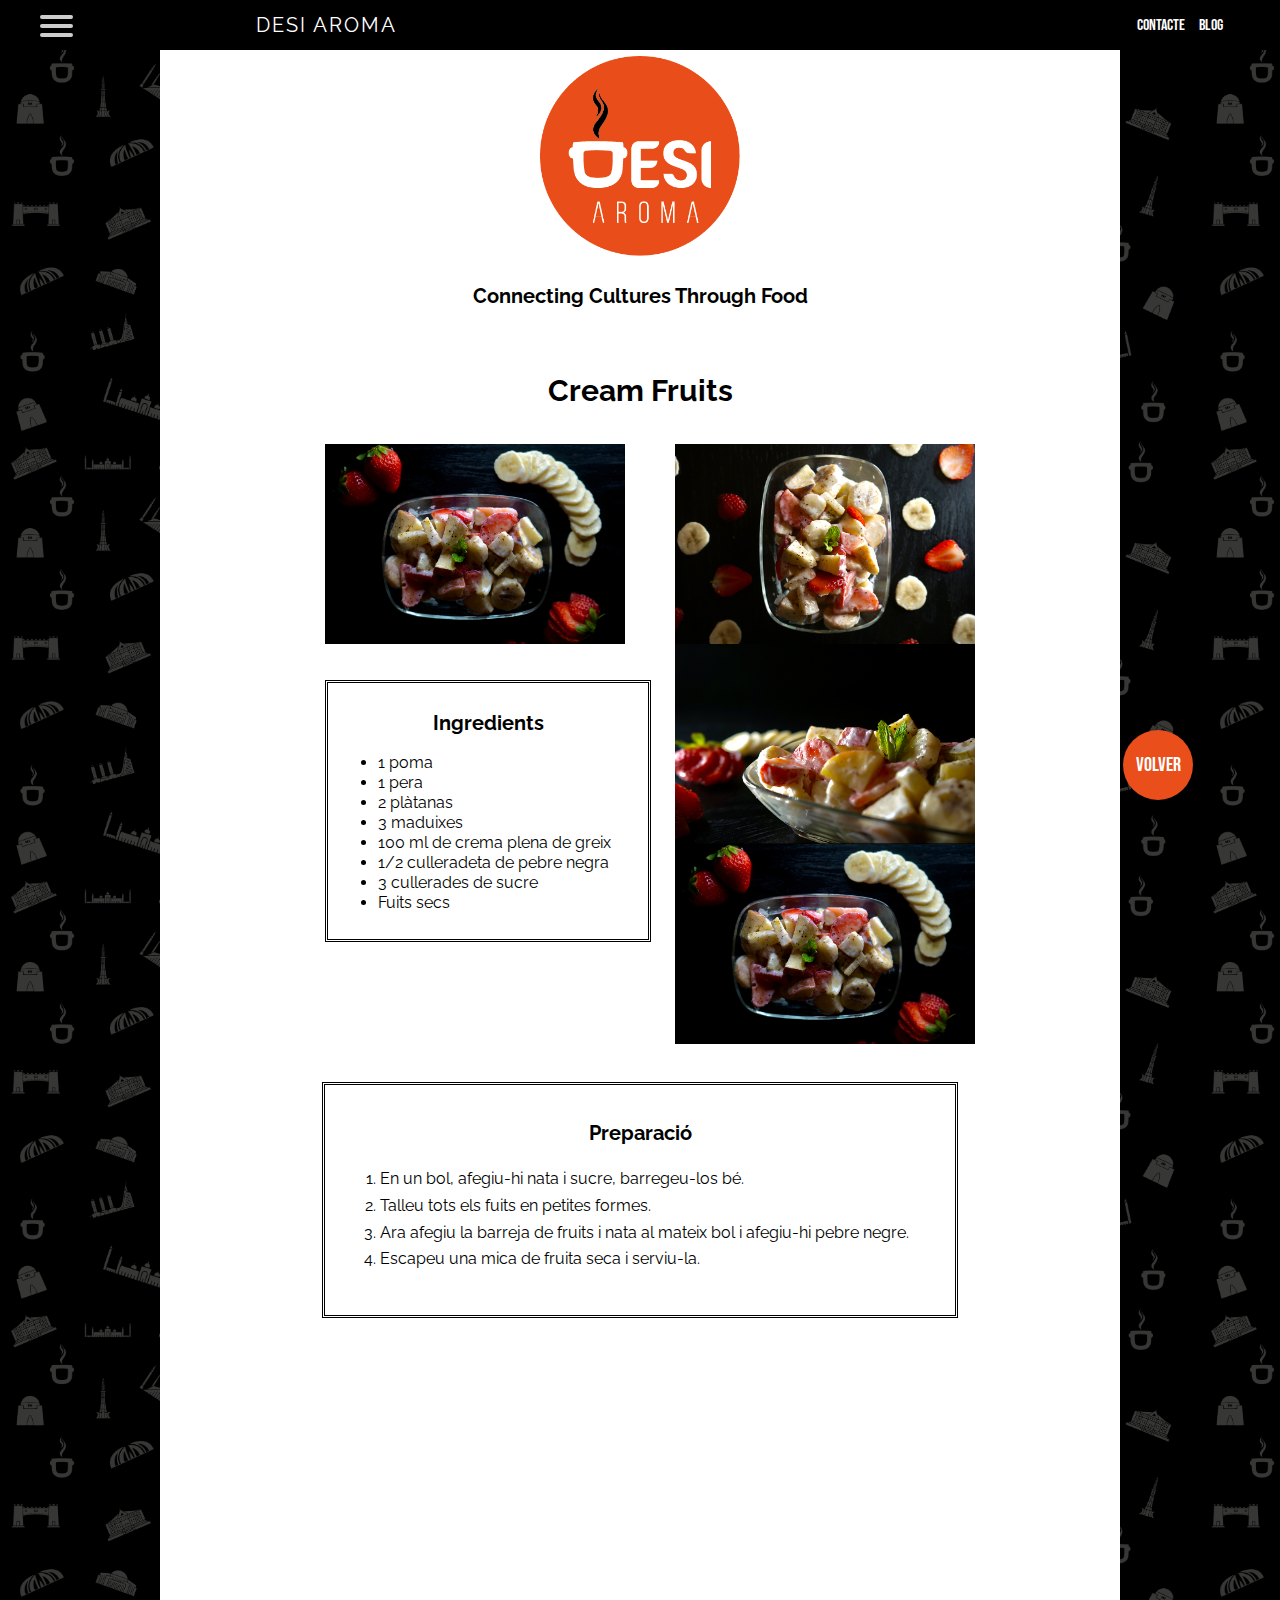
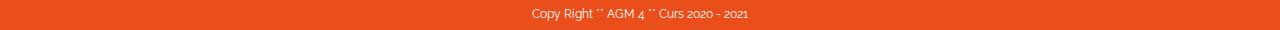
<file: RECETAS/Fruit/index.html>
<html>
  <head>
    <meta charset="utf-8">
    <meta lang="es" >
    <meta author="AGM4 Desi Aroma">
    <meta name="viewport" content="width=device-width"/>

    <link rel="stylesheet" media="only screen and (min-width: 768px)" href="pc.css">
    <link rel="stylesheet" media="only screen and (max-width: 424px)" href="movil.css">

    <link href="https://fonts.googleapis.com/css2?family=Raleway:wght@300&display=swap" rel="stylesheet">
    <link href="https://fonts.googleapis.com/css2?family=Bebas+Neue&display=swap" rel="stylesheet">


    <title>Cream Fruits</title>

  </head>
  <body>

  <!-- Fotos -->
    <div class="nav">
      <div id="menuToggle">
        <input type="checkbox"/>
        <span></span>
        <span></span>
        <span></span>

        <ul id="menu">
          <a href="#"><li>Entrants</li></a>
          <a href="#"><li>Plats Principals</li></a>
          <a href="#"><li>Postres</li></a>
        </ul>
      </div>
        <div class="logo">DESI AROMA</div>
          <nav>
            <ul>
              <li><a href="file:///H:/AGM4/Sintesis/web/contacte/index.html">Contacte</a></li>
              <li><a href="https://instagram.com/_desiaroma_?igshid=tz326ebg2zt9">Blog</a></li>
            </ul>
          </nav>
      </div>


  <!-- Menu -->
    <div class="contenedor">
            <div id="boton"><a name="arriba"></a></div>
              <h2>Connecting Cultures Through Food</h2>
                <h1>Cream Fruits</h1>

          <div class="container">
                    <ul class="slides">
                      <li id="slide1"><img src="img/fruit 2.jpg"></li>
                      <li id="slide2"><img src="img/fruit1.jpg"></li>
                      <li id="slide3"><img src="img/fruit 3.jpg"></li>
                    </ul>

                    <ul class="thumbnails">
                      <li>
                        <a href="#slide1"><img src="img/fruit 2.jpg" ></a>
                      </li>
                      <li>
                        <a href="#slide2"><img src="img/fruit1.jpg" ></a>
                      </li>
                      <li>
                        <a href="#slide3"><img src="img/fruit 3.jpg" ></a>
                      </li>

                    </ul>
          </div>

  <!-- Caixes -->
                <div class="caixes"  id="caixa1">
                  <h3> Ingredients</h3>
                    <ul>
                      <li>1 poma</li>
                      <li>1 pera</li>
                      <li>2 plàtanas</li>
                      <li>3 maduixes</li>
                      <li>100 ml de crema plena de greix</li>
                      <li>1/2 culleradeta de pebre negra</li>
                      <li>3 cullerades de sucre</li>
                      <li>Fuits secs</li>
                    </ul>
                 </div>


                  <div class="caixes" id="caixa2">
                    <h3>Preparació</h3>
                    <ol>
                      <li>En un bol, afegiu-hi nata i sucre, barregeu-los bé.</li>
                      <li>Talleu tots els fuits en petites formes.</li>
                      <li>Ara afegiu la barreja de fruits i nata al mateix bol i afegiu-hi pebre negre.</li>
                      <li>Escapeu una mica de fruita seca i serviu-la.</li>
                    </ol>
                  </div>
      </div>

  <!-- Footer -->
      <div id="footer"> Copy Right ** AGM 4 ** Curs 2020 - 2021 </div>

        <div id="cercle"><a href="#arriba">volver</a></div>

  </body>
</html>
</file>
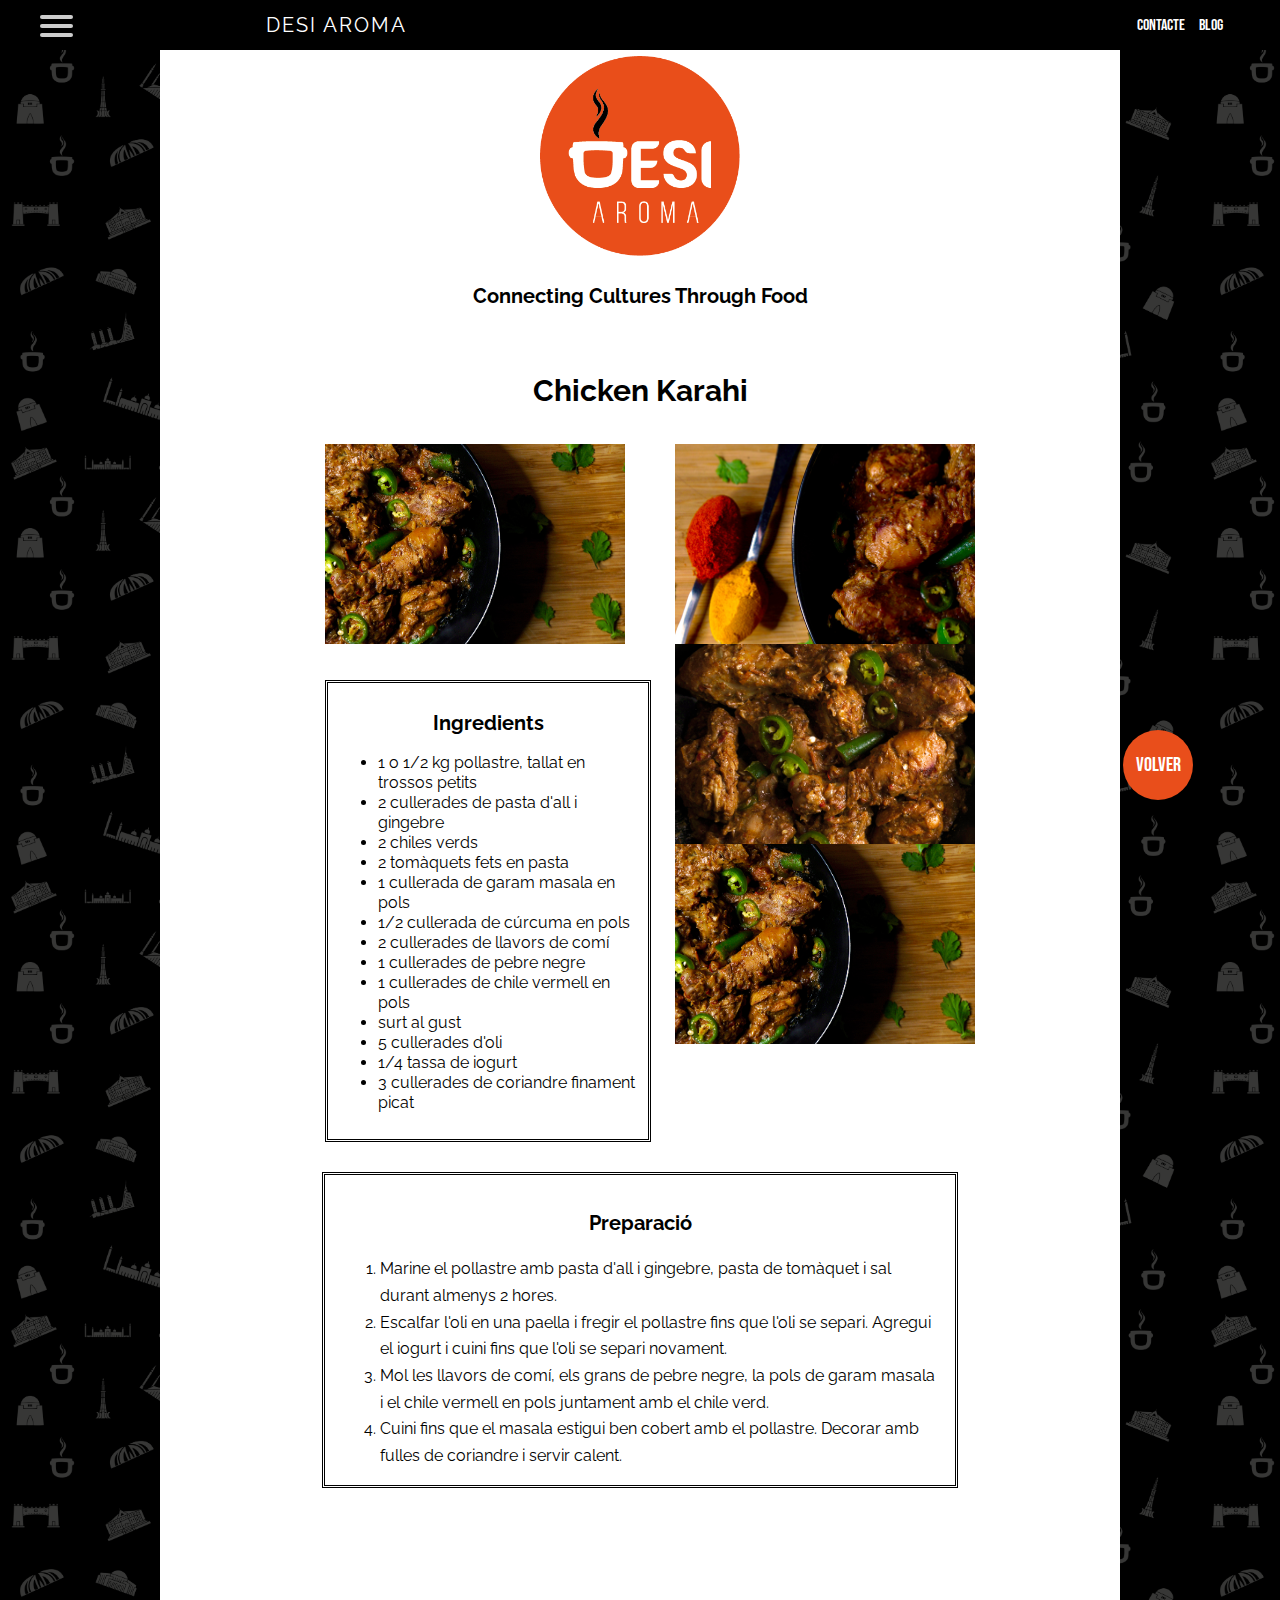
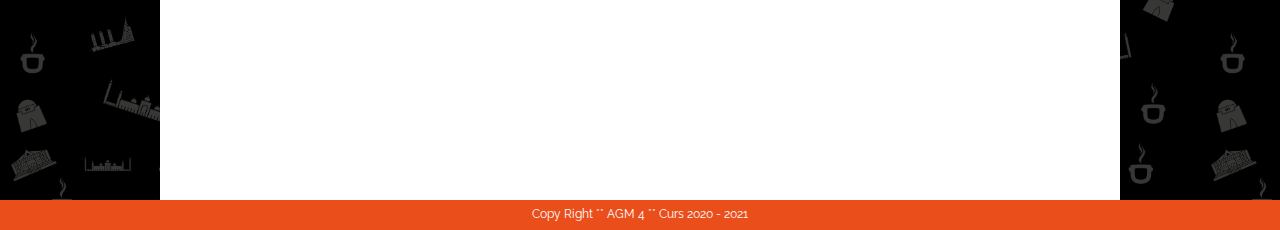
<file: RECETAS/Karahi/index.html>
<html>
  <head>
    <meta charset="utf-8">
    <meta lang="en" >
    <meta author="AGM4 ">
    <meta name="viewport" content="width=device-width"/>

    <link rel="stylesheet" media="only screen and (min-width: 768px)" href="pc.css">
    <link rel="stylesheet" media="only screen and (max-width: 424px)" href="movil.css">

    <link href="https://fonts.googleapis.com/css2?family=Raleway:wght@300&display=swap" rel="stylesheet">
    <link href="https://fonts.googleapis.com/css2?family=Bebas+Neue&display=swap" rel="stylesheet">


    <title>Chicken Karahi</title>

  </head>
  <body>

  <!-- Menu-->
    <div class="nav">
      <div id="menuToggle">
        <input type="checkbox"/>
        <span></span>
        <span></span>
        <span></span>

        <ul id="menu">
          <a href="#"><li>Entrants</li></a>
          <a href="#"><li>Plats Principals</li></a>
          <a href="#"><li>Postres</li></a>

        </ul>
      </div>
        <div class="logo">DESI AROMA</div>
          <nav>
            <ul>
              <li><a href="file:///H:/AGM4/Sintesis/web/contacte/index.html">Contacte</a></li>
              <li><a href="https://instagram.com/_desiaroma_?igshid=tz326ebg2zt9">Blog</a></li>
            </ul>
          </nav>
      </div>


  <!-- ¡Imagenes -->
    <div class="contenedor">
            <div id="boton"><a name="arriba"></a></div>
              <h2>Connecting Cultures Through Food</h2>
                <h1>Chicken Karahi</h1>

          <div class="container">
                    <ul class="slides">
                      <li id="slide1"><img src="img/karahi1.jpg"></li>
                      <li id="slide2"><img src="img/karahi2.jpg"></li>
                      <li id="slide3"><img src="img/karahi3.jpg"></li>
                    </ul>

                    <ul class="thumbnails">
                      <li>
                        <a href="#slide1"><img src="img/karahi1.jpg" ></a>
                      </li>
                      <li>
                        <a href="#slide2"><img src="img/karahi2.jpg" ></a>
                      </li>
                      <li>
                        <a href="#slide3"><img src="img/karahi3.jpg" ></a>
                      </li>

                    </ul>
          </div>

  <!-- Caixas -->
                <div class="caixes" id="caixa1">
                  <h3> Ingredients</h3>
                    <ul>
                      <li>1 o 1/2 kg pollastre, tallat en trossos petits</li>
                      <li>2 cullerades de pasta d'all i gingebre</li>
                      <li>2 chiles verds</li>
                      <li>2 tomàquets fets en pasta</li>
                      <li>1 cullerada de garam masala en pols</li>
                      <li>1/2 cullerada de cúrcuma en pols</li>
                      <li>2 cullerades de llavors de comí</li>
                      <li>1 cullerades de pebre negre</li>
                      <li>1 cullerades de chile vermell en pols</li>
                      <li>surt al gust</li>
                      <li>5 cullerades d'oli</li>
                      <li>1/4 tassa de iogurt</li>
                      <li>3 cullerades de coriandre finament picat</li>
                      </ul>
                 </div>


                  <div class="caixes" id="caixa2">
                    <h3>Preparació</h3>
                    <ol>
                      <li>Marine el pollastre amb pasta d'all i gingebre, pasta de tomàquet i sal durant almenys 2 hores.</li>
<li>Escalfar l'oli en una paella i fregir el pollastre fins que l'oli se separi. Agregui el iogurt i cuini fins que l'oli se separi novament.
<li>Mol les llavors de comí, els grans de pebre negre, la pols de garam masala i el chile vermell en pols juntament amb el chile verd.</li>
<li>Cuini fins que el masala estigui ben cobert amb el pollastre.
Decorar amb fulles de coriandre i servir calent.</li>
                    </ol>
                  </div>
      </div>


  <!-- Footer -->
      <div id="footer"> Copy Right ** AGM 4 ** Curs 2020 - 2021 </div>

        <div id="cercle"><a href="#arriba">volver</a></div>

  </body>
</html>
</file>
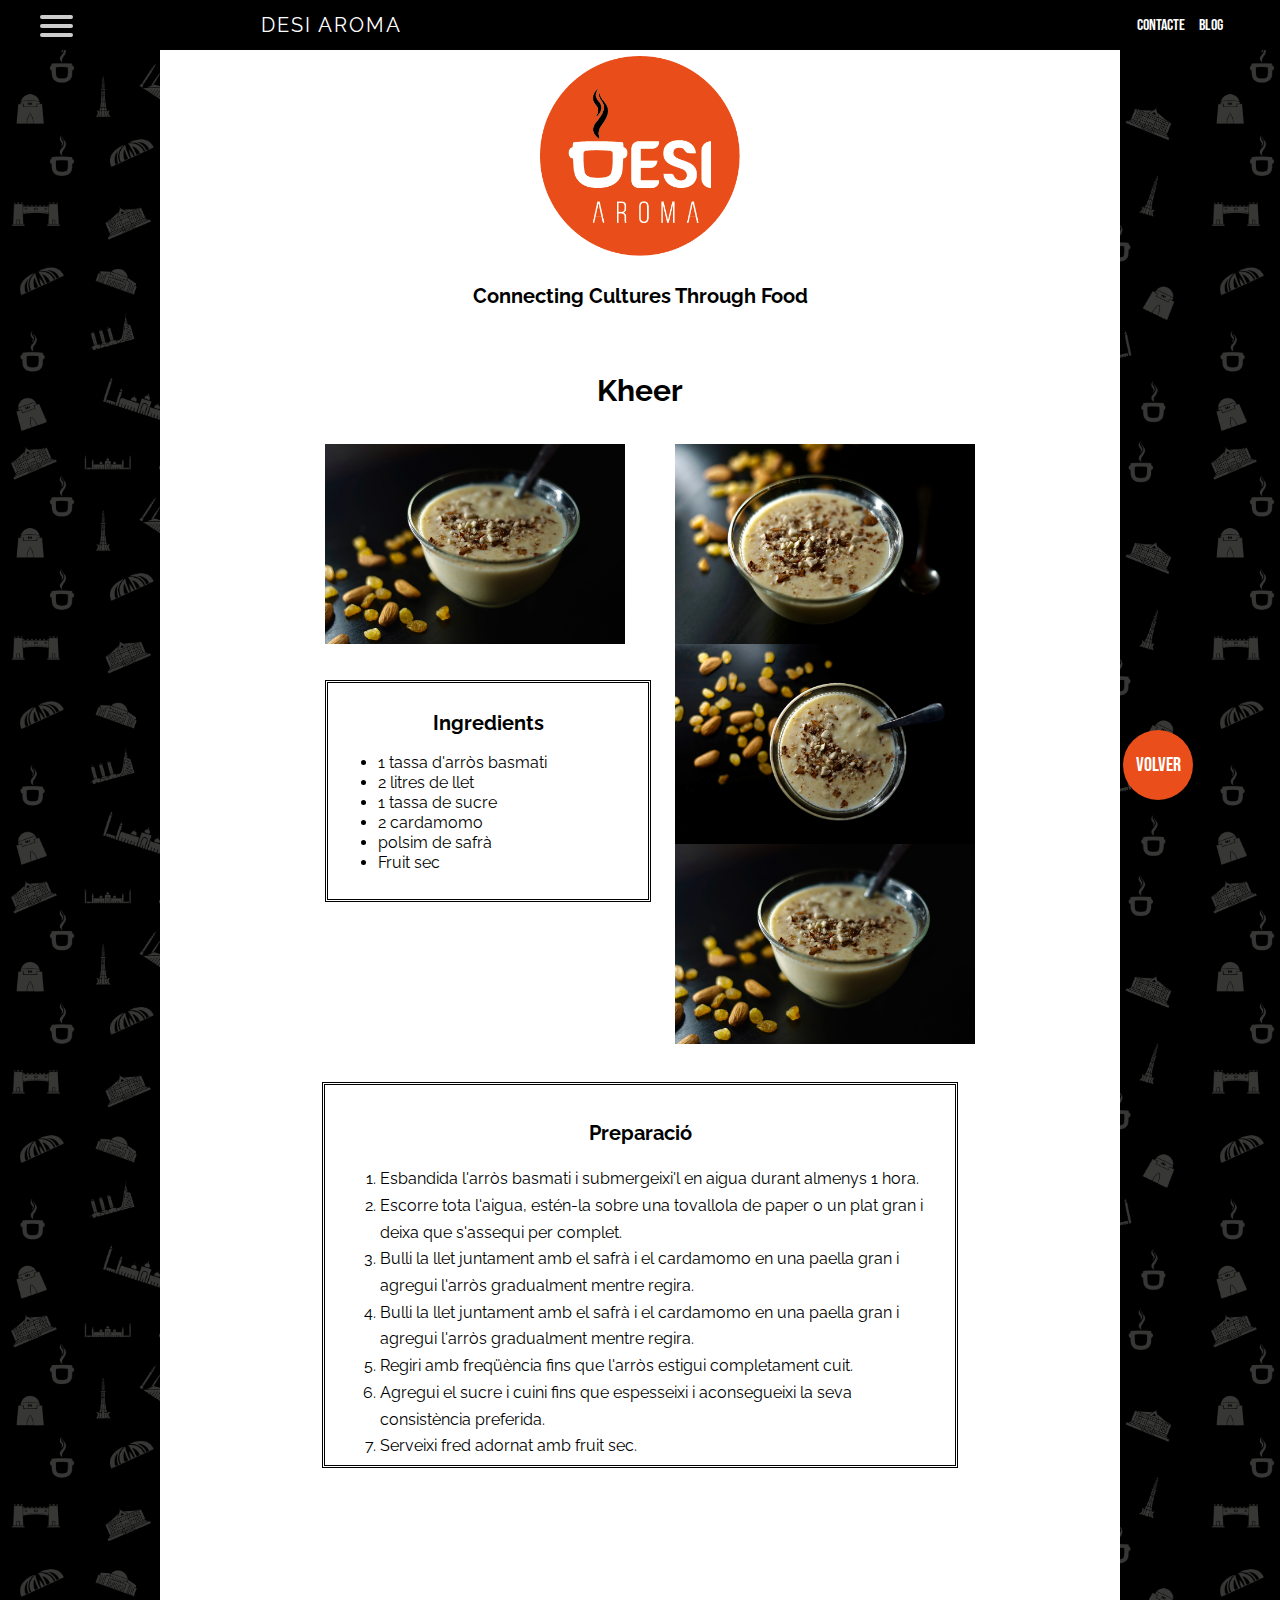
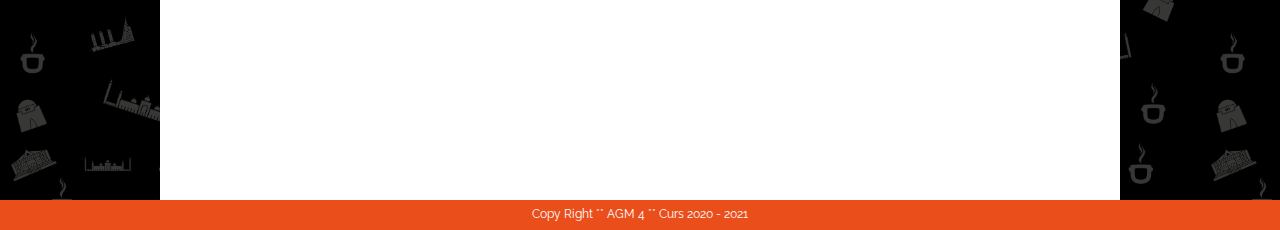
<file: RECETAS/Kheer/index.html>
<html>
  <head>
    <meta charset="utf-8">
    <meta lang="en" >
    <meta author="AGM4 DesiAroma">
    <meta name="viewport" content="width=device-width"/>

    <link rel="stylesheet" media="only screen and (min-width: 768px)" href="pc.css">
    <link rel="stylesheet"  media="only screen and (max-width: 424px)" href="movil.css">

    <link href="https://fonts.googleapis.com/css2?family=Raleway:wght@300&display=swap" rel="stylesheet">
    <link href="https://fonts.googleapis.com/css2?family=Bebas+Neue&display=swap" rel="stylesheet">


    <title>Kheer</title>

  </head>
  <body>


<!-- Menu -->
    <div class="nav">
      <div id="menuToggle">
        <input type="checkbox"/>
        <span></span>
        <span></span>
        <span></span>

        <ul id="menu">
          <a href="../Entrants/index.html" target="_blank"><li>Entrants</li></a>
          <a href="../Plats_principals/index.html" target="_blank"><li>Plats Principals</li></a>
          <a href="../Postres/index.html" target="_blank"><li>Postres</li></a>

        </ul>
      </div>
        <div class="logo">DESI AROMA</div>
          <nav>
            <ul>
              <li><a href="../contacte/index.html" target="_blank">Contacte</a></li>
              <li><a href="https://instagram.com/_desiaroma_?igshid=tz326ebg2zt9">Blog</a></li>
            </ul>
          </nav>
      </div>

<!-- contenedor -->
    <div class="contenedor">
            <div id="boton"><a name="arriba"></a></div>
              <h2>Connecting Cultures Through Food</h2>
                <h1>Kheer</h1>


<!-- fotos  -->
          <div class="container">
                    <ul class="slides">
                      <li id="slide1"><img src="img/kheer.jpg"></li>
                      <li id="slide2"><img src="img/kheer2.jpg"></li>
                      <li id="slide3"><img src="img/kheer3.jpg"></li>
                    </ul>

                    <ul class="thumbnails">
                      <li>
                        <a href="#slide1"><img src="img/kheer.jpg" ></a>
                      </li>
                      <li>
                        <a href="#slide2"><img src="img/kheer2.jpg" ></a>
                      </li>
                      <li>
                        <a href="#slide3"><img src="img/kheer3.jpg" ></a>
                      </li>

                    </ul>
          </div>


<!-- caixes -->
                <div class="caixes" id="caixa1">
                  <h3> Ingredients</h3>
                    <ul>
                      <li>1 tassa d'arròs basmati</li>
                      <li>2 litres de llet </li>
                      <li>1 tassa de sucre</li>
                      <li>2 cardamomo </li>
                      <li>polsim de safrà</li>
                      <li>Fruit sec</li>
                      </ul>
                 </div>


                  <div class="caixes" id="caixa2">
                    <h3>Preparació</h3>
                    <ol>
                      <li>Esbandida l'arròs basmati i submergeixi'l en aigua durant almenys 1 hora.</li>
                      <li>Escorre tota l'aigua, estén-la sobre una tovallola de paper o un plat gran i deixa que s'assequi per complet.</li>
                      <li>Bulli la llet juntament amb el safrà i el cardamomo en una paella gran i agregui l'arròs gradualment mentre regira.</li>
                      <li>Bulli la llet juntament amb el safrà i el cardamomo en una paella gran i agregui l'arròs gradualment mentre regira.</li>
                      <li>Regiri amb freqüència fins que l'arròs estigui completament cuit.</li>
                      <li>Agregui el sucre i cuini fins que espesseixi i aconsegueixi la seva consistència preferida.</li>
                      <li>Serveixi fred adornat amb fruit sec.</li>
                    </ol>
                  </div>

      </div>


<!-- footer  -->
      <div id="footer"> Copy Right ** AGM 4 ** Curs 2020 - 2021 </div>
        <div id="cercle"><a href="#arriba">volver</a></div>

  </body>
</html>
</file>
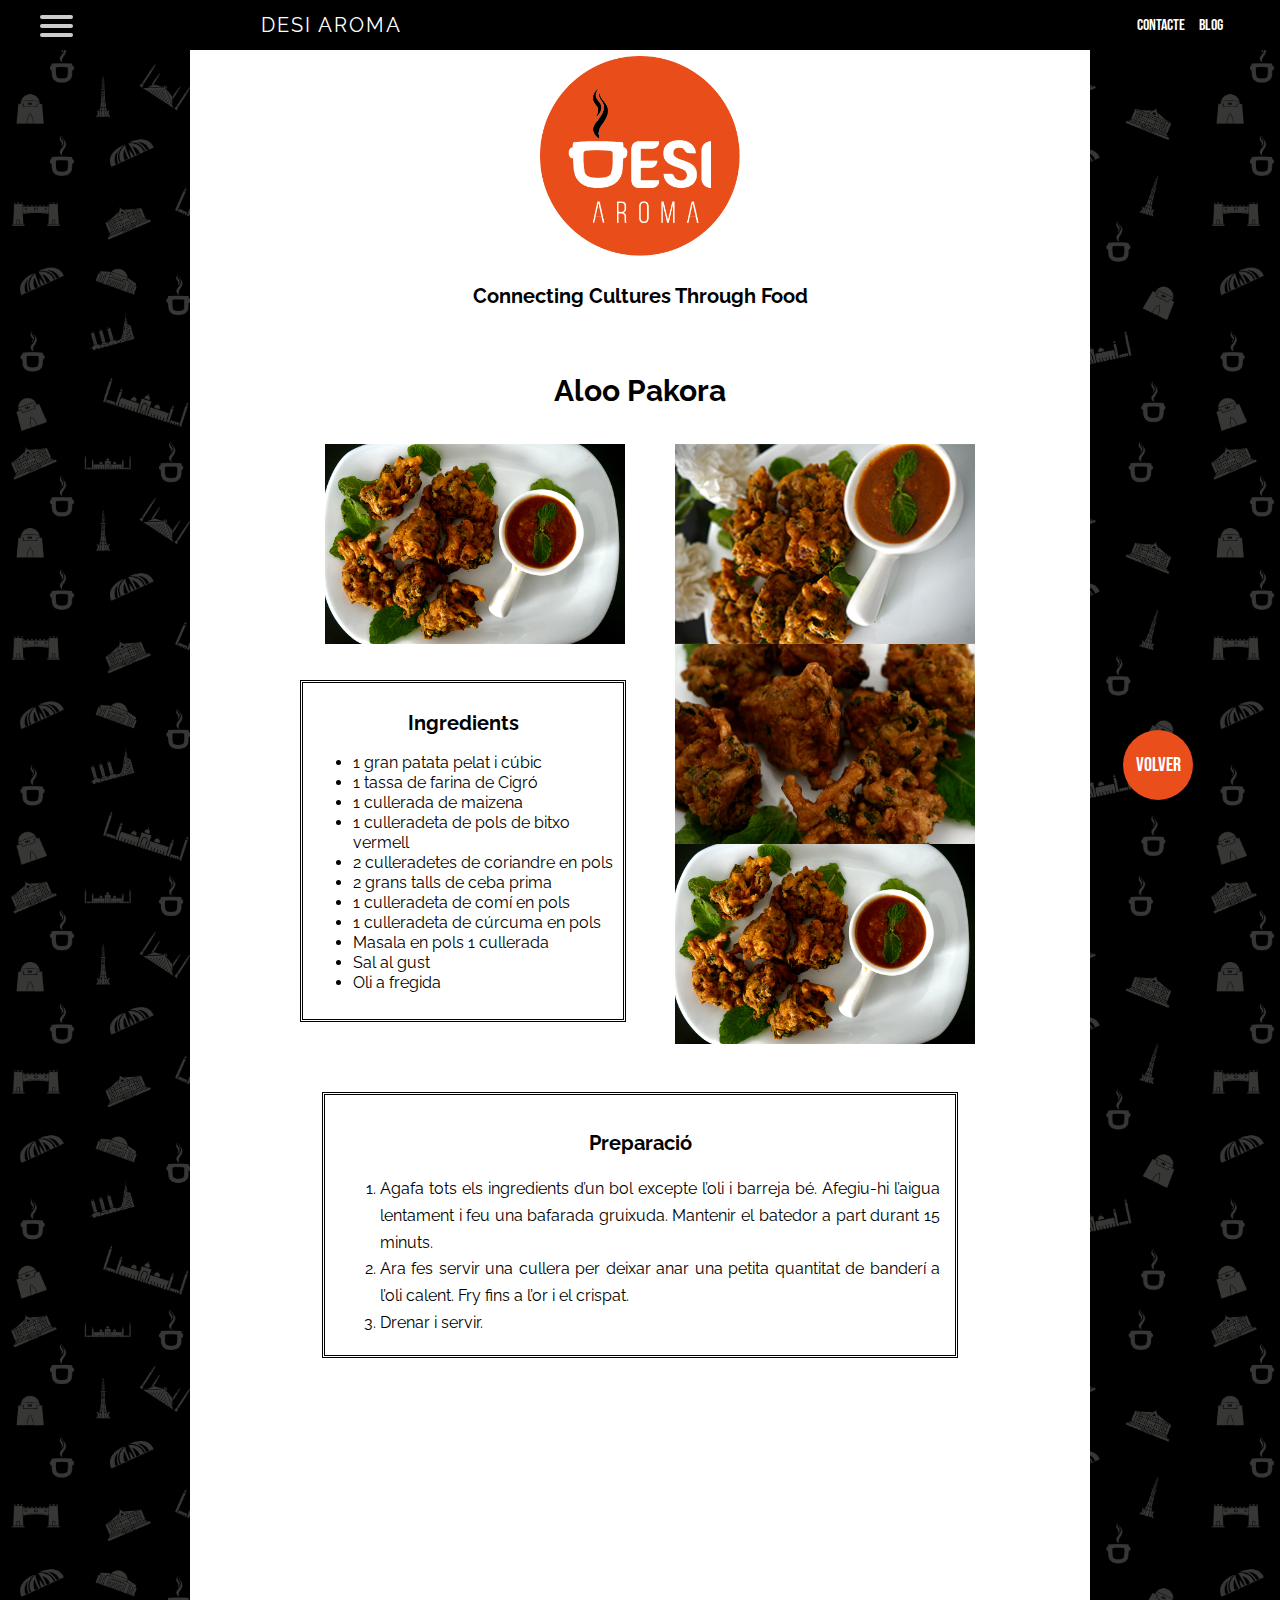
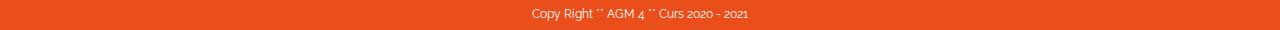
<file: RECETAS/Pakora/index.html>
<html>
  <head>
    <meta charset="utf-8">
    <meta lang="es" >
    <meta author="AGM4 Desi Aroma">
    <meta name="viewport" content="width=device-width"/>

    <link rel="stylesheet" media="only screen and (min-width: 768px)" href="pc.css">
    <link rel="stylesheet" media="only screen and (max-width: 424px)" href="movil.css">

    <link href="https://fonts.googleapis.com/css2?family=Raleway:wght@300&display=swap" rel="stylesheet">
    <link href="https://fonts.googleapis.com/css2?family=Bebas+Neue&display=swap" rel="stylesheet">


    <title>Aloo Pakora</title>

  </head>
  <body>


<!-- menu -->
    <div class="nav">
      <div id="menuToggle">
        <!--
        A fake / hidden checkbox is used as click reciever,
        so you can use the :checked selector on it.
        -->
        <input type="checkbox" />
        <!--
        They are acting like a real hamburger.
        -->
        <span></span>
        <span></span>
        <span></span>

        <ul id="menu">
          <a href="../Entrants/index.html" target="_blank"><li>Entrants</li></a>
          <a href="../Plats_principals/index.html" target="_blank"><li>Plats Principals</li></a>
          <a href="../Postres/index.html" target="_blank"><li>Postres</li></a>

        </ul>
      </div>
        <div class="logo">DESI AROMA</div>
          <nav>
            <ul>
              <li><a href="../contacte/index.html" target="_blank">Contacte</a></li>
              <li><a href="https://instagram.com/_desiaroma_?igshid=tz326ebg2zt9">Blog</a></li>
            </ul>
          </nav>
      </div>


<!-- contenedor -->
    <div class="contenedor">
            <div id="boton"><a name="arriba"></a></div>
              <h2>Connecting Cultures Through Food</h2>
                <h1>Aloo Pakora</h1>


<!-- foto -->
          <div class="container">
                    <ul class="slides">
                      <li id="slide1"><img src="img/pakoras4.jpg"></li>
                      <li id="slide2"><img src="img/pakora3.jpg"></li>
                      <li id="slide3"><img src="img/pakora.jpg"></li>
                    </ul>

                    <ul class="thumbnails">
                      <li>
                        <a href="#slide1"><img src="img/pakoras4.jpg" ></a>
                      </li>
                      <li>
                        <a href="#slide2"><img src="img/pakora3.jpg" ></a>
                      </li>
                      <li>
                        <a href="#slide3"><img src="img/pakora.jpg" ></a>
                      </li>

                    </ul>
          </div>

<!-- caixes  -->
                <div class="caixes" id="caixa1">
                  <h3> Ingredients</h3>
                    <ul>
                      <li>1 gran patata pelat i cúbic</li>
                      <li>1 tassa de farina de Cigró</li>
                      <li>1 cullerada de maizena</li>
                      <li>1 culleradeta de pols de bitxo vermell</li>
                      <li>2 culleradetes de coriandre en pols</li>
                      <li>2 grans talls de ceba prima</li>
                      <li>1 culleradeta de comí en pols</li>
                      <li>1 culleradeta de cúrcuma en pols</li>
                      <li>Masala en pols 1 cullerada</li>
                      <li>Sal al gust</li>
                      <li>Oli a fregida</li>
                    </ul>
                 </div>


                  <div  class="caixes" id="caixa2">
                    <h3>Preparació</h3>
                    <ol>
                      <li>Agafa tots els ingredients d’un bol excepte l’oli i barreja bé. Afegiu-hi l’aigua lentament i feu una bafarada gruixuda. Mantenir el batedor a part durant 15 minuts.</li>

                      <li>Ara fes servir una cullera per deixar anar una petita quantitat de banderí a l’oli calent. Fry fins a l’or i el crispat.</li>

                      <li>Drenar i servir.</li>
                    </ol>
                  </div>
      </div>


<!-- footer -->
      <div id="footer"> Copy Right ** AGM 4 ** Curs 2020 - 2021 </div>
        <div id="cercle"><a href="#arriba">volver</a></div>

  </body>
</html>
</file>
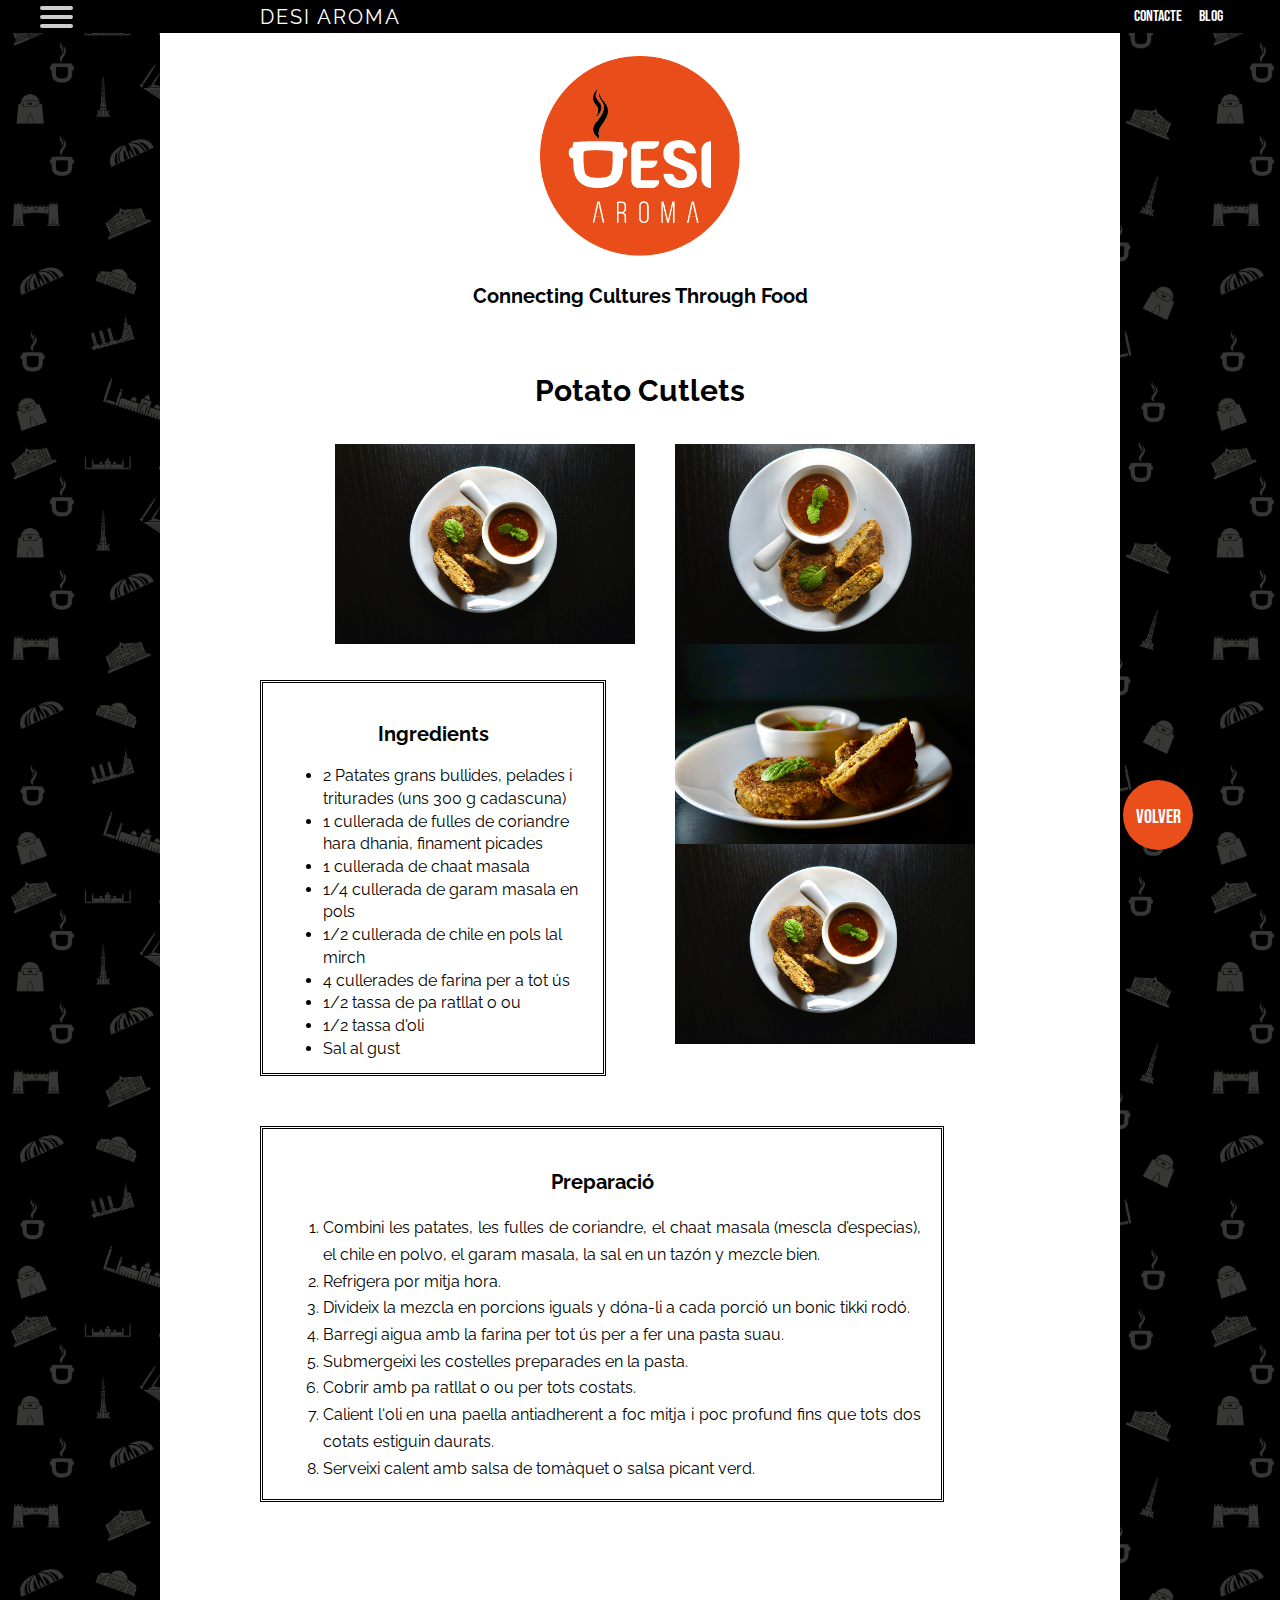
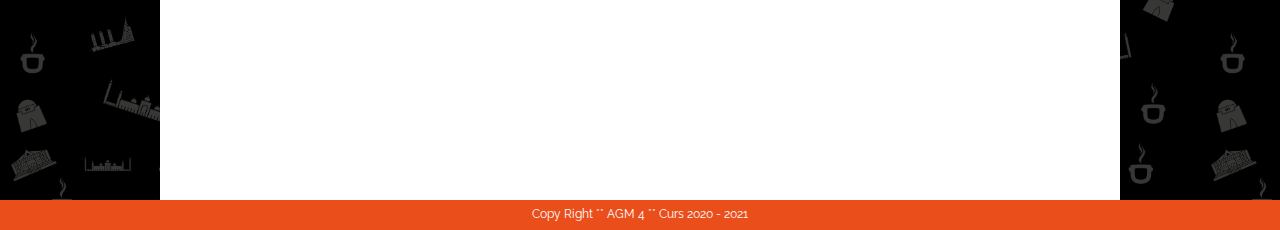
<file: RECETAS/potato/index.html>
<html>
  <head>
    <meta charset="utf-8">
    <meta lang="es" >
    <meta author="AGM4 Desi Aroma ">
    <meta name="viewport" content="width=device-width"/>

    <link rel="stylesheet" media="only screen and (min-width: 768px)" href="pc.css">
    <link rel="stylesheet" media="only screen and (max-width: 424px)" href="movil.css">

    <link href="https://fonts.googleapis.com/css2?family=Raleway:wght@300&display=swap" rel="stylesheet">
    <link href="https://fonts.googleapis.com/css2?family=Bebas+Neue&display=swap" rel="stylesheet">


    <title>Potato Cutlets</title>

  </head>
  <body>


<!-- menu -->
    <div class="nav">
        <div id="menuToggle">
          <input type="checkbox" />
          <span></span>
          <span></span>
          <span></span>
          <ul id="menu">
            <a href="#"><li>Entrants</li></a>
            <a href="#"><li>Plats Principals</li></a>
            <a href="#"><li>Postres</li></a>
          </ul>
         </div>

        <div class="logo">DESI AROMA</div>
          <nav>
            <ul>
              <li><a href="file:///H:/AGM4/Sintesis/web/contacte/index.html">Contacte</a></li>
              <li><a href="https://instagram.com/_desiaroma_?igshid=tz326ebg2zt9">Blog</a></li>
            </ul>
          </nav>
      </div>


<!-- contenedor -->
    <div class="contenedor">
            <div id="boton"><a name="arriba"></a></div>
              <h2>Connecting Cultures Through Food</h2>
                <h1>Potato Cutlets</h1>


<!-- fotos -->
          <div class="container">
                    <ul class="slides">
                      <li id="slide1"><img src="img/cutlets.jpg"></li>
                      <li id="slide2"><img src="img/cutlets2.jpg"></li>
                      <li id="slide3"><img src="img/cutlets3.jpg"></li>
                    </ul>

                    <ul class="thumbnails">
                      <li>
                        <a href="#slide1"><img src="img/cutlets.jpg" ></a>
                      </li>
                      <li>
                        <a href="#slide2"><img src="img/cutlets2.jpg" ></a>
                      </li>
                      <li>
                        <a href="#slide3"><img src="img/cutlets3.jpg" ></a>
                      </li>

                    </ul>
          </div>


<!-- caixes -->
          <div id="caixa1" class="caixes">
                  <h3> Ingredients</h3>
                    <ul>
                      <li>2 Patates grans bullides, pelades i triturades
                        (uns 300 g cadascuna)</li>
                      <li>1 cullerada de fulles de coriandre hara dhania, finament picades</li>
                      <li>1 cullerada de chaat masala</li>
                      <li>1/4 cullerada de garam masala en pols</li>
                      <li>1/2 cullerada de chile en pols lal mirch</li>
                      <li>4 cullerades de farina per a tot ús</li>
                      <li>1/2 tassa de pa ratllat o ou</li>
                      <li>1/2 tassa d'oli</li>
                      <li>Sal al gust</li>
                    </ul>
           </div>


            <div  id="caixa2" class="caixes">
                    <h3>Preparació</h3>
                    <ol>
                      <li>Combini les patates, les fulles de coriandre, el chaat masala (mescla d’especias), el chile en polvo, el garam masala, la sal en un tazón y mezcle bien.
                        <li>Refrigera por mitja hora.</li>
                        <li>Divideix la mezcla en porcions iguals y dóna-li a cada porció un bonic tikki rodó.</li>
                        <li>Barregi aigua amb la farina per tot ús per  a fer una pasta suau.</li>
                        <li>Submergeixi  les costelles preparades en la pasta.</li>
                        <li>Cobrir amb pa ratllat o ou per tots costats.</li>
                        <li>Calient l‘oli en una paella antiadherent a foc mitja i poc profund fins que tots dos cotats estiguin daurats.</li>
                        <li>Serveixi calent amb salsa de tomàquet o salsa picant verd.</li>
                    </ol>
                  </div>
      </div>

<!-- Footer -->

      <div id="footer"> Copy Right ** AGM 4 ** Curs 2020 - 2021 </div>

        <div id="cercle"><a href="#arriba">volver</a></div>

  </body>
</html>
</file>
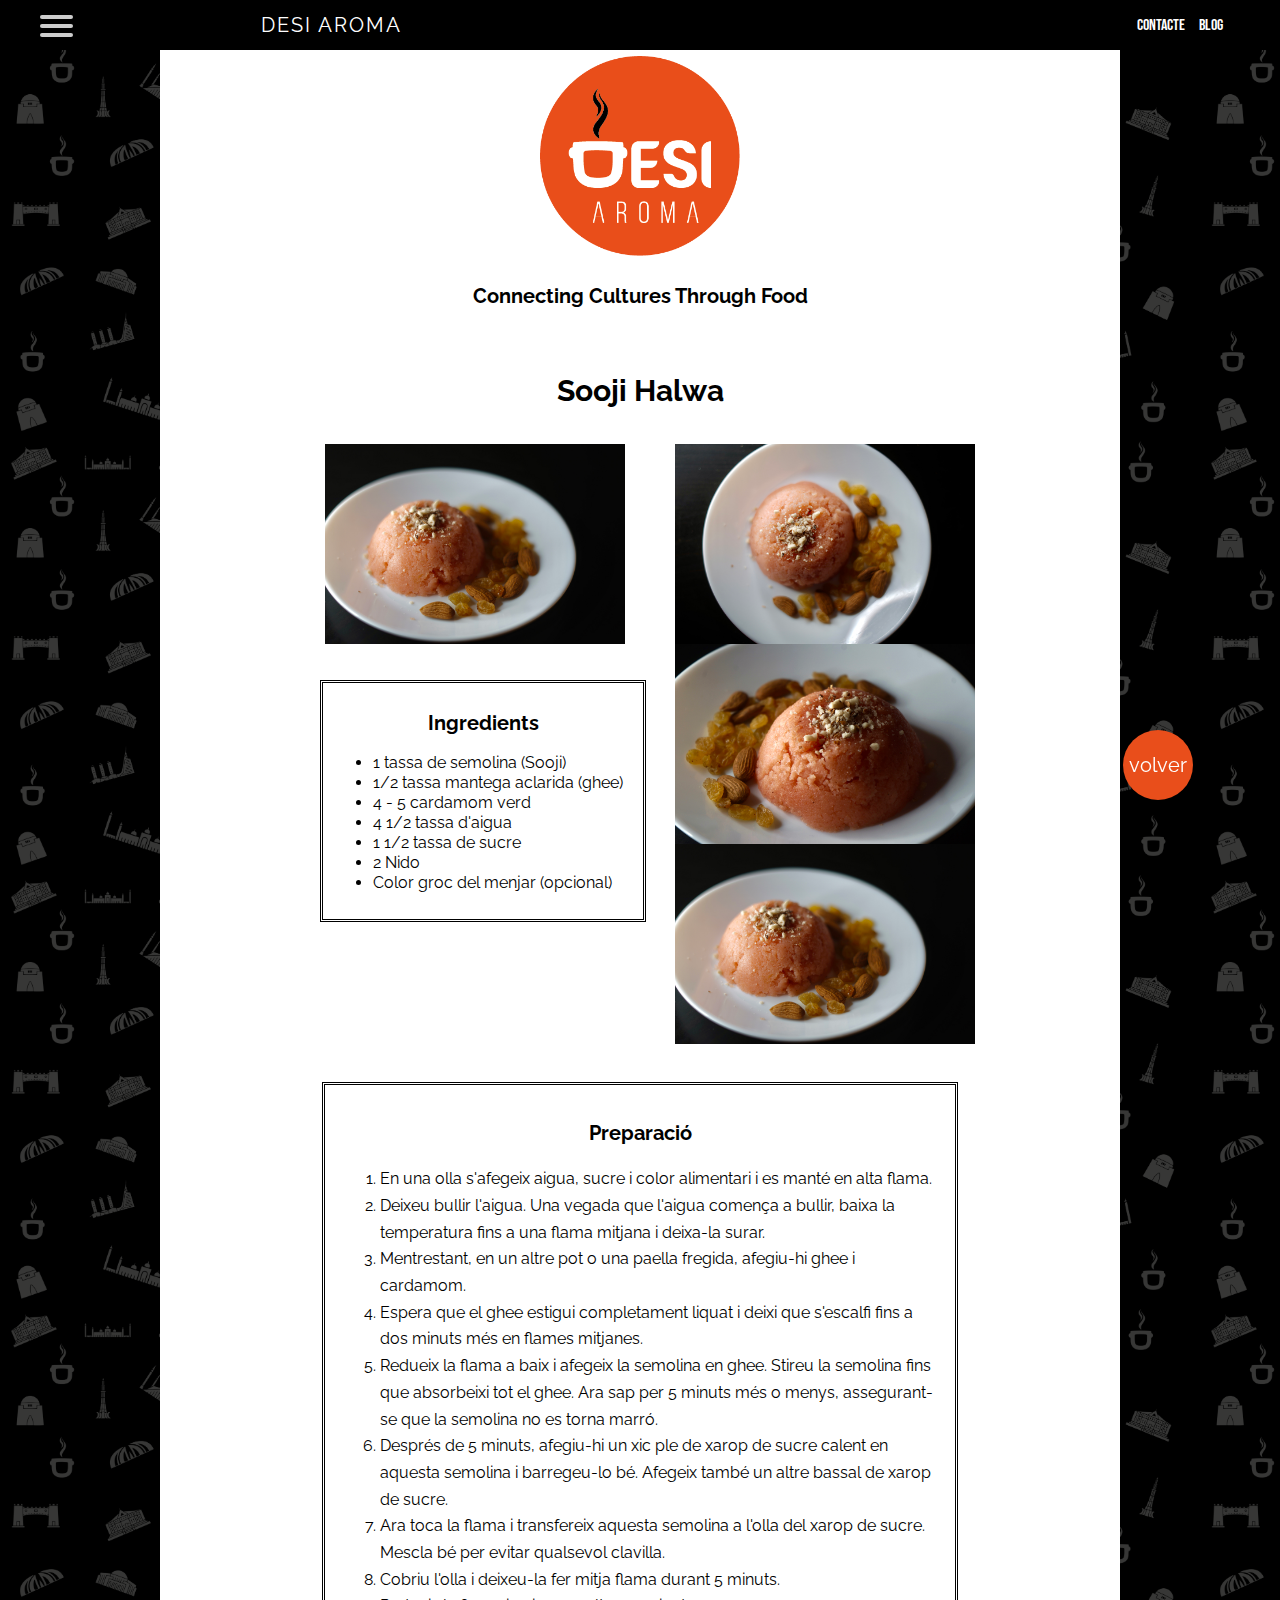
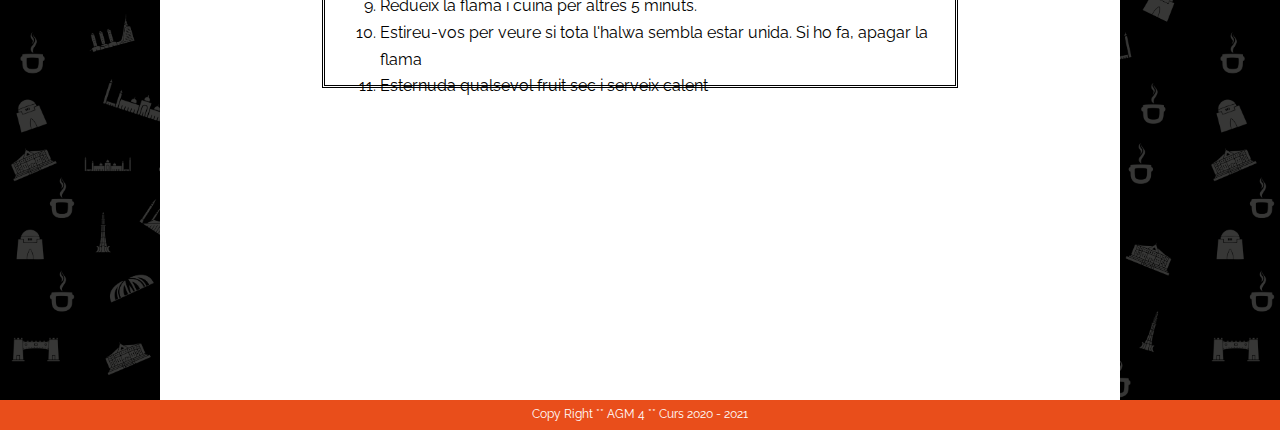
<file: RECETAS/Sooji_Halwa/index.html>
<html>
  <head>
    <meta charset="utf-8">
    <meta lang="es" >
    <meta author="AGM4 Desi Aroma ">
    <meta name="viewport" content="width=device-width"/>

    <link rel="stylesheet" media="only screen and (min-width: 768px)" href="pc.css">
    <link rel="stylesheet" media="only screen and (max-width: 424px)" href="movil.css">

    <link href="https://fonts.googleapis.com/css2?family=Raleway:wght@300&display=swap" rel="stylesheet">
    <link href="https://fonts.googleapis.com/css2?family=Bebas+Neue&display=swap" rel="stylesheet">


    <title>Sooji Halwa</title>

  </head>
  <body>

  <!-- menu -->

    <div class="nav">
      <div id="menuToggle">
        <input type="checkbox"/>
        <span></span>
        <span></span>
        <span></span>

        <ul id="menu">
          <a href="#"><li>Entrants</li></a>
          <a href="#"><li>Plats Principals</li></a>
          <a href="#"><li>Postres</li></a>
        </ul>

      </div>

        <div class="logo">DESI AROMA</div>
          <nav>
            <ul>
              <li><a href="file:///H:/AGM4/Sintesis/web/contacte/index.html">Contacte</a>
              </li>
              <li><a href="https://instagram.com/_desiaroma_?igshid=tz326ebg2zt9">Blog</a></li>
            </ul>
          </nav>
      </div>


  <!-- contenedor -->

    <div class="contenedor">
            <div id="boton"><a name="arriba"></a></div>
              <h2>Connecting Cultures Through Food</h2>
                <h1>Sooji Halwa</h1>


<!-- fotos -->
          <div class="container">
                    <ul class="slides">
                      <li id="slide1"><img src="img/halwa.jpg"></li>
                      <li id="slide2"><img src="img/halwa2.jpg"></li>
                      <li id="slide3"><img src="img/halwa3.jpg"></li>
                    </ul>

                    <ul class="thumbnails">
                      <li>
                        <a href="#slide1"><img src="img/halwa.jpg" ></a>
                      </li>
                      <li>
                        <a href="#slide2"><img src="img/halwa2.jpg" ></a>
                      </li>
                      <li>
                        <a href="#slide3"><img src="img/halwa3.jpg" ></a>
                      </li>

                    </ul>
          </div>


<!--cajas  -->
                <div class="caixes" id="caixa1">
                  <h3> Ingredients</h3>
                    <ul>
                      <li>1 tassa de semolina (Sooji)</li>
                      <li>1/2 tassa mantega aclarida (ghee)</li>
                      <li>4 - 5 cardamom verd</li>
                      <li>4 1/2 tassa d'aigua</li>
                      <li>1 1/2 tassa de sucre</li>
                      <li>2 Nido</li>
                      <li>Color groc del menjar (opcional)</li>
                    </ul>
                 </div>


                  <div class="caixes" id="caixa2">
                    <h3>Preparació</h3>
                    <ol>
                      <li>En una olla s'afegeix aigua, sucre i color alimentari i es manté en alta flama.</li>
                      <li>Deixeu bullir l'aigua. Una vegada que l'aigua comença a bullir, baixa la temperatura fins a una flama mitjana i deixa-la surar.</li>
                      <li>Mentrestant, en un altre pot o una paella fregida, afegiu-hi ghee i cardamom.</li>
                      <li>Espera que el ghee estigui completament liquat i deixi que s'escalfi fins a dos minuts més en flames mitjanes.</li>
                      <li>Redueix la flama a baix i afegeix la semolina en ghee. Stireu la semolina fins que absorbeixi tot el ghee. Ara sap per 5 minuts més o menys, assegurant-se que la semolina no es torna marró.</li>
                      <li>Després de 5 minuts, afegiu-hi un xic ple de xarop de sucre calent en aquesta semolina i barregeu-lo bé. Afegeix també un altre bassal de xarop de sucre.</li>
                      <li>Ara toca la flama i transfereix aquesta semolina a l'olla del xarop de sucre. Mescla bé per evitar qualsevol clavilla.</li>
                      <li>Cobriu l'olla i deixeu-la fer mitja flama durant 5 minuts.</li>
                      <li>Redueix la flama i cuina per altres 5 minuts.</li>
                      <li>Estireu-vos per veure si tota l'halwa sembla estar unida. Si ho fa, apagar la flama</li>
                      <li>Esternuda qualsevol fruit sec i serveix calent</li>
                    </ol>
                  </div>
      </div>


  <!-- Footer -->
      <div id="footer"> Copy Right ** AGM 4 ** Curs 2020 - 2021 </div>
        <div id="cercle"><a href="#arriba">volver</a></div>

  </body>
</html>
</file>
<file: contacte/pc.css>
@media screen and (min-width: 768px){
  body{
    margin: 0 auto;
    background-color: black;
    background-image: url(img/fondopicto2.png);
    background-repeat: repeat;
    background-size: 600px;
    font-family: 'Raleway', sans-serif;
  }
}
body{
  margin: 0 auto;
  background-color: black;
  background-image: url(img/fondopicto2.png);
  background-repeat: repeat;
  background-size: 600px;
  font-family: 'Raleway', sans-serif;
}


h1{
  text-align: center;
  font-size: 30px;
}

h2{
  text-align: center;
  font-size: 20px;
  position: relative;
  top: -45px;
}

h3{
  text-align: center;
  font-size: 20px;
}

p{
    text-align: center;
}

.logo{
  display: inline-block;
  font-size: 20px;
  padding: 4px;
  margin-left:-700px;
  color:white;
  font-family: 'Raleway', sans-serif;
  letter-spacing: 2px;
}
/* menu */

#menuToggle
{
  display: block;
  position: relative;
  top: 3px;
  left: 40px;
  z-index: 1;
  -webkit-user-select: none;
  user-select: none;
}

#menuToggle a
{
  text-decoration: none;
  color: #232323;
  transition: color 0.3s ease;
}

#menuToggle a:hover
{
  color: tomato;
}


#menuToggle input
{
  display: block;
  width: 40px;
  height: 32px;
  position: absolute;
  top: -7px;
  left: -5px;
  cursor: pointer;
  opacity: 0; /* hide this */
  z-index: 2; /* and place it over the hamburger */
  -webkit-touch-callout: none;
}
/*
 * Just a quick hamburger
 */
#menuToggle span
{
  display: block;
  width: 33px;
  height: 4px;
  margin-bottom: 5px;
  position: relative;
  background: #cdcdcd;
  border-radius: 3px;
  z-index: 1;
  transform-origin: 4px 0px;
  transition: transform 0.5s cubic-bezier(0.77,0.2,0.05,1.0),
              background 0.5s cubic-bezier(0.77,0.2,0.05,1.0),
              opacity 0.55s ease;
}

#menuToggle span:first-child
{
  transform-origin: 0% 0%;
}

#menuToggle span:nth-last-child(2)
{
  transform-origin: 0% 100%;
}

/*
 * Transform all the slices of hamburger
 * into a crossmark.
 */

#menuToggle input:checked ~ span
{
  opacity: 1;
  transform: rotate(45deg) translate(-2px, -1px);
  background: #232323;
}

/*
 * But let's hide the middle one.
 */
#menuToggle input:checked ~ span:nth-last-child(3)
{
  opacity: 0;
  transform: rotate(0deg) scale(0.2, 0.2);
}

/*
 * Ohyeah and the last one should go the other direction
 */
#menuToggle input:checked ~ span:nth-last-child(2)
{
  transform: rotate(-45deg) translate(0, -1px);
}

/*
 * Make this absolute positioned
 * at the top left of the screen
 */
#menu
{
  position: absolute;
  width: 300px;
  margin: -100px 0 0 -50px;
  padding: 50px;
  padding-top: 125px;

  background: #ededed;
  list-style-type: none;
  -webkit-font-smoothing: antialiased;
  /* to stop flickering of text in safari */

  transform-origin: 0% 0%;
  transform: translate(-100%, 0);

  transition: transform 0.5s cubic-bezier(0.77,0.2,0.05,1.0);
}

#menu li
{
  padding: 10px 0;
  font-size: 22px;
}

/*
 * And let's slide it in from the left
 */
#menuToggle input:checked ~ ul
{
  transform: none;
}
/* menu */

.nav {
  display: flex;
  justify-content: space-between;
  width: 100%;
  height: 50px;
  background: black;
  transition: .3s ease all;
  backface-visibility: hidden;
  transform: translate3d(0 , 0, 0);
  -webkit-transform: translate3d(0, 0, 0);
  align-items: center;
  position: fixed;
}

nav{
  display: inline-block;
}

nav ul {
  margin: 0 ;
  font-family: 'Bebas Neue', cursive;
  margin-right: 50px;
}

nav li {
  margin: 0;
  padding:0;
  display: inline-block;
  float: left;
}

nav li ul{
  position: absolute;
  min-width: 140px;
}

nav li ul :hover{
  display:block;
}

nav a {
  display: block;
  padding: 7px 7px;
  margin: 0;
  color:white;
  transition: 0.2s;
  text-decoration: none;
  transition: 0.2s ease all;
}

nav a:hover{
  background:#e94e1b;
  border-radius: 5px;
}

#boton{
  margin: 0 auto;
  width: 200px;
  height: 200px;
  border-radius: 100px;
  background-image: url(img/logonaranja.png);
  background-repeat: no-repeat;
  background-position: center;
  background-size: contain;
  padding-bottom: 112px;
}

.contenedor{
  height:1200px;
  width: 900px;
  margin: 0 auto;
  background-color: white;

}

#caixa1{
  margin: 0 auto;
  margin-top: 50px;
  background-color:;
  width: 550px;
  justify-content: center;
  font-family: 'Raleway', sans-serif;
  border: 3px double black;
  padding: 20px;
}

#caixa1 a{
  color:#e94e1b ;
  font-size: 20px;

}

  a {
    display: block;
  }

.slides {
  margin: 0 auto;
  overflow: hidden;
  width: 200px;
  height: 100px;
  margin-top: 16px;
}

  .slides li {
    position: absolute;
    color:white;
  }

  img {
    height: 200px;
    width: 300px;
    object-fit: cover;
    margin-left: -130px;
  }

.slides li:target {
  z-index: 3;
  -webkit-animation: slide 2s 1;
}

.slides li:not(:target) {
  -webkit-animation: hidden 2s 1;
}

@keyframes slide {
  0% {
    transform: translateY(-100%);
  }
  100% {
    transform: translateY(0%);
  }
}

@keyframes hidden {
  0% {
    z-index: 2;
  }
  100% {
    z-index: 2;
  }
}

#footer{
  height:30px ;
  background-color: #e94e1b;
  color:white;
  font-size: 12px;
  text-align: center;
  line-height: 28px;
}

#cercle{
  width: 70px;
  height: 70px;
  border-radius: 50px;
  background:#e94e1b ;
  font-size: 20px;
  text-decoration: none;
  text-align: center;
  line-height: 70px;
  float: right;
  position: fixed;
  right: 87px;
  bottom: 100px;
}

#cercle a{
  text-decoration: none;
  color: white;
}
</file>
<file: contacte/mobil.css>
@media screen and (max-width:424px) {
  body{
    margin: 0 auto;
    background: black;
    background-image: url(img/fondopicto2.png);
    background-repeat: repeat;
    background-size: 600px;
    font-family: 'Raleway', sans-serif;
  }
}
.contenedor{
  margin: 0 auto;
  width: 300px;
  height:660px;
  background-color: white;
  padding-top:50px;

}
h1{
  text-align: center;
  font-size: 20px;

}

h2{
  text-align: center;
  font-size: 14px;
  position: relative;

}

h3{
  margin: 0 auto;
  margin-top: 25px;
  text-align: center;
  font-size: 20px;
}

.logo{
  display: inline-block;
  font-size: 18px;
  padding: 4px;
  position: absolute;
  left:80px;
  color:white;
  font-family: 'Raleway', sans-serif;
  letter-spacing: 2px;
}

/* menu */

#menuToggle
{
  display: block;
  position: relative;
  top: 3px;
  left: 20px;
  z-index: 1;
  -webkit-user-select: none;
  user-select: none;
}

#menuToggle a
{
  text-decoration: none;
  color: #232323;
  transition: color 0.3s ease;
}

#menuToggle a:hover
{
  color: tomato;
}

#menuToggle input
{
  display: block;
  width: 40px;
  height: 32px;
  position: absolute;
  top: -5px;
  left: -5px;
  cursor: pointer;
  opacity: 0; /* hide this */
  z-index: 2; /* and place it over the hamburger */
  -webkit-touch-callout: none;
}
/* Just a quick hamburger  */
#menuToggle span
{
  display: block;
  width: 33px;
  height: 4px;
  margin-bottom: 5px;
  position: relative;
  background: #cdcdcd;
  border-radius: 3px;
  z-index: 1;
  transform-origin: 4px 0px;
  transition: transform 0.5s cubic-bezier(0.77,0.2,0.05,1.0),
              background 0.5s cubic-bezier(0.77,0.2,0.05,1.0),
              opacity 0.55s ease;
}

#menuToggle span:first-child
{
  transform-origin: 0% 0%;
}

#menuToggle span:nth-last-child(2)
{
  transform-origin: 0% 100%;
}

/*
 * Transform all the slices of hamburger
 * into a crossmark.
 */

#menuToggle input:checked ~ span
{
  opacity: 1;
  transform: rotate(45deg) translate(-2px, -1px);
  background: #232323;
}

/*
 * But let's hide the middle one.
 */
#menuToggle input:checked ~ span:nth-last-child(3)
{
  opacity: 0;
  transform: rotate(0deg) scale(0.2, 0.2);
}

/*
 * Ohyeah and the last one should go the other direction
 */
#menuToggle input:checked ~ span:nth-last-child(2)
{
  transform: rotate(-45deg) translate(0, -1px);
}

/*
 * Make this absolute positioned
 * at the top left of the screen
 */
#menu
{
  position: absolute;
  width: 150px;
  margin: -100px 0 0 -50px;
  padding: 35px;
  padding-top: 125px;

  background: #ededed;
  list-style-type: none;
  -webkit-font-smoothing: antialiased;
  /* to stop flickering of text in safari */

  transform-origin: 0% 0%;
  transform: translate(-100%, 0);

  transition: transform 0.5s cubic-bezier(0.77,0.2,0.05,1.0);
}

#menu li
{
  padding: 5px 0;
  font-size: 18px;
}

/*
 * And let's slide it in from the left
 */
#menuToggle input:checked ~ ul
{
  transform: none;
}
/* menu */

.nav {
  display: flex;
  justify-content: space-between;
  width: 100%;
  height: 40px;
  background: black;
  transition: .3s ease all;
  backface-visibility: hidden;
  transform: translate3d(0 , 0, 0);
  -webkit-transform: translate3d(0, 0, 0);
  align-items: center;
  position: fixed;
}

nav{
  display: inline-block;
}

nav ul {
  margin: 0 ;
  font-family: 'Bebas Neue', cursive;
  font-size: 15px;
  margin-right: 10px;
  margin-top: -2px;
}

nav li {
  margin: 0;
  padding:0;
  display: inline-block;
  float: left;
}

nav li ul{
  position: absolute;
  min-width: 140px;
}

nav li ul :hover{
  display:block;
}

nav a {

  display: block;
  padding: 7px 7px;
  margin: 0;
  color:white;
  transition: 0.2s;
  text-decoration: none;
  transition: 0.2s ease all;
}

nav a:hover{
  background:#e94e1b;
  border-radius: 5px;
}

.contenedor{
  margin: 0 auto;
  width: 300px;
  height: 1150px;
  padding-top: 50px;
  background-color: white;
}


#boton{
  margin: 0 auto;
  width: 100px;
  height: 100px;
  border-radius: 50px;
  background-image: url(img/logonaranja.png);
  background-repeat: no-repeat;
  background-position: center;
  background-size: contain;

}

#caixa1{
  margin: 0 auto;
  margin-top: 30px;
  width: 200px;
  border: 4px double black;
  padding: 20px;
}

#caixa1 a{
  color:#e94e1b ;
  margin-left: 20px;
  font-size: 15px;

}

 p {
  font-size: 13px;
  justify-content: center;
}

#footer{
  height:30px ;
  background-color: #e94e1b;
  color:white;
  font-size: 12px;
  text-align: center;
  line-height: 28px;
}

#cercle{
  display: none;
  visibility: none;
}
</file>
<file: Entrants/pc.css>
@media screen and (min-width: 768px){
  body{
  margin: 0 auto;
  background-color: black;
  background-image: url(img/fondopicto2.png);
  background-repeat: repeat;
  background-size: 600px;
  font-family: 'Raleway', sans-serif;
 }
}

h1{
  text-align: center;
  font-size: 30px;
}

h2{
  text-align: center;
  font-size: 20px;
  position: relative;
  top: -45px;
}

h3{
  margin: 0 auto;
  margin-bottom: 10px;
  text-align: center;
  font-size: 25px;
}


.logo{
  display: inline-block;
  font-size: 20px;
  padding: 4px;
  position: absolute;
  left:100px;
  color:white;
  font-family: 'Raleway', sans-serif;
  letter-spacing: 2px;
}

/* menu */

#menuToggle
{
  display: block;
  position: relative;
  top: 3px;
  left: 40px;
  z-index: 1;
  -webkit-user-select: none;
  user-select: none;
}

#menuToggle a
{
  text-decoration: none;
  color: #232323;
  transition: color 0.3s ease;
}

#menuToggle a:hover
{
  color: tomato;
}


#menuToggle input
{
  display: block;
  width: 40px;
  height: 32px;
  position: absolute;
  top: -7px;
  left: -5px;
  cursor: pointer;
  opacity: 0; /* hide this */
  z-index: 2; /* and place it over the hamburger */
  -webkit-touch-callout: none;
}
/*
 * Just a quick hamburger
 */
#menuToggle span
{
  display: block;
  width: 33px;
  height: 4px;
  margin-bottom: 5px;
  position: relative;
  background: #cdcdcd;
  border-radius: 3px;
  z-index: 1;
  transform-origin: 4px 0px;
  transition: transform 0.5s cubic-bezier(0.77,0.2,0.05,1.0),
              background 0.5s cubic-bezier(0.77,0.2,0.05,1.0),
              opacity 0.55s ease;
}

#menuToggle span:first-child
{
  transform-origin: 0% 0%;
}

#menuToggle span:nth-last-child(2)
{
  transform-origin: 0% 100%;
}

/*
 * Transform all the slices of hamburger
 * into a crossmark.
 */

#menuToggle input:checked ~ span
{
  opacity: 1;
  transform: rotate(45deg) translate(-2px, -1px);
  background: #232323;
}

/*
 * But let's hide the middle one.
 */
#menuToggle input:checked ~ span:nth-last-child(3)
{
  opacity: 0;
  transform: rotate(0deg) scale(0.2, 0.2);
}

/*
 * Ohyeah and the last one should go the other direction
 */
#menuToggle input:checked ~ span:nth-last-child(2)
{
  transform: rotate(-45deg) translate(0, -1px);
}

/*
 * Make this absolute positioned
 * at the top left of the screen
 */
#menu
{
  position: absolute;
  width: 150px;
  margin: -100px 0 0 -50px;
  padding: 50px;
  padding-top: 125px;
  background: #ededed;
  list-style-type: none;
  -webkit-font-smoothing: antialiased;
  /* to stop flickering of text in safari */

  transform-origin: 0% 0%;
  transform: translate(-100%, 0);

  transition: transform 0.5s cubic-bezier(0.77,0.2,0.05,1.0);
}

#menu li
{
  padding: 10px 0;
  font-size: 20px;
}

/*
 * And let's slide it in from the left
 */
#menuToggle input:checked ~ ul
{
  transform: none;
}
/* menu */

.nav {
  display: flex;
  justify-content: space-between;
  width: 100%;
  height: 50px;
  background: black;
  transition: .3s ease all;
  backface-visibility: hidden;
  transform: translate3d(0 , 0, 0);
  -webkit-transform: translate3d(0, 0, 0);
  align-items: center;
  position: fixed;
  z-index: 2000;
}

nav{
  display: inline-block;
}

nav ul {
  margin: 0 ;
  font-family: 'Bebas Neue', cursive;
  margin-right: 50px;
}

nav li {
  margin: 0;
  padding:0;
  display: inline-block;
  float: left;
}

nav li ul{
  position: absolute;
  min-width: 140px;
}

nav li ul :hover{
  display:block;
}

nav a {
  display: block;
  padding: 7px 7px;
  margin: 0;
  color:white;
  transition: 0.2s;
  text-decoration: none;
  transition: 0.2s ease all;
}

nav a:hover{
  background:#e94e1b;
  border-radius: 5px;
}

/*slider*/

.slider-container {
    width: 880px;
    height: 460px;
    margin: 0 auto;
    position: relative;
    top: 60px;
    text-align: ;
    overflow: hidden;
}

.image-container {
    width: 3400px;
    height: 50px;
    clear: both;
    position: relative;
    animation-name: slider;
    animation-duration: 20s;
    animation-timing-function: ease-in-out;
    animation-delay:;
    animation-iteration-count: infinite;
    animation-direction: alternate;
    animation-play-state: running;
    background-size: contain;
}


.slider-image {
	  width: 1000px;
    float: left;
    position: relative;
    top: -65px;
    margin: 0 auto;
}


@keyframes slider {
    0% {
        transform: translate(0, 0);
    }
    50% {
        transform: translate(-1000px, 0);
    }
    100% {
        transform: translate(-2000px, 0);
    }
}
/*slider*/

/* contenedor */
#boton{
  margin: 0 auto;
  width: 200px;
  height: 200px;
  border-radius: 100px;
  background-image: url(img/logonaranja.png);
  background-repeat: no-repeat;
  background-position: center;
  background-size: contain;
  padding-bottom: 150px;
}

.contenedor{
  height:1800px;
  width: 75%;
  margin: 0 auto;
  background-color: white;
}

.caixes li a {
  color:black;
  text-decoration: none;
  position: relative;
  top: 7px;
}

.caixes ul li{
  text-align: center;
  list-style: none;
  margin-right: 40px;
}

#caixa1{
  margin: 0 auto;
  background-color:;
  width: 400px;
  height: 350px;
  justify-content: center;
  margin-top:30px;
  border: 3px double black;
  padding: 10px;
}


/* Entrants */
.CSSgal {
  margin: 0 auto;
	position: relative;
	overflow: hidden;
	width:200px;
  height:200px;
}

/* SLIDER */

.CSSgal .slider2 {
	height: 100%;
	white-space: nowrap;
	font-size: 0;
	transition: 0.8s;
}

/* SLIDES */

.CSSgal .slider2 > * {
	font-size: 15px;
	display: inline-block;
	white-space: normal;
	vertical-align: top;
	height: 100%;
	width: 100%;
	background: none 50% no-repeat;
	background-size: cover;
}

/* PREV/NEXT, CONTAINERS & ANCHORS */

.CSSgal .prevNext {
	position: absolute;
	z-index: 1;
	top: 50%;
	width: 100%;
	height: 0;
}

.CSSgal .prevNext > div+div {
	visibility: hidden; /* Hide all but first P/N container */
}

.CSSgal .prevNext a {
	background: #fff;
	position: absolute;
	width:       25px;
	height:      25px;
	line-height: 60px; /* If you want to place numbers */
	text-align: center;
	opacity: 0.7;
	-webkit-transition: 0.3s;
					transition: 0.3s;
	-webkit-transform: translateY(-50%);
					transform: translateY(-50%);
	left: 0;
}
.CSSgal .prevNext a:hover {
	opacity: 1;
}
.CSSgal .prevNext a+a {
	left: auto;
	right: 0;
}

/* NAVIGATION */

/* NAVIGATION BUTTONS */
/* ALL: */
.CSSgal >s:target ~ .prevNext >* {      visibility: hidden;}
/* ACTIVE: */
#s1:target ~ .prevNext >*:nth-child(1) {visibility: visible;}
#s2:target ~ .prevNext >*:nth-child(2) {visibility: visible;}
#s3:target ~ .prevNext >*:nth-child(3) {visibility: visible;}
#s4:target ~ .prevNext >*:nth-child(4) {visibility: visible;}
/* More slides? Add here more rules */

/* SLIDER ANIMATION POSITIONS */

#s1:target ~ .slider2 {transform: translateX(   0%); -webkit-transform: translateX(   0%);}
#s2:target ~ .slider2 {transform: translateX(-100%); -webkit-transform: translateX(-100%);}
#s3:target ~ .slider2 {transform: translateX(-200%); -webkit-transform: translateX(-200%);}
#s4:target ~ .slider2 {transform: translateX(-300%); -webkit-transform: translateX(-300%);}
/* More slides? Add here more rules */


/* YOU'RE THE DESIGNER!
   ____________________
   All above was mainly to get it working :)
   CSSgal CUSTOM STYLES / OVERRIDES HERE: */

.CSSgal{
	color: #fff;
	text-align: center;
}
.CSSgal .slider2 h2 {
	margin-top: 70px;
	font-weight: 20;
	word-spacing: 0.2em;
	font-size: 25px;
}
.CSSgal a {
	border-radius: 50%;
	margin: 0 3px;
	color: rgba(0,0,0,0.8);
	text-decoration: none;
}

#footer{
  height:30px ;
  background-color: #e94e1b;
  color:white;
  font-size: 12px;
  text-align: center;
  line-height: 28px;
}

#cercle{
  width: 60px;
  height: 60px;
  border-radius: 100px;
  background: #e94e1b;
  font-size: 18px;
  font-family: 'Bebas Neue', cursive;
  text-align: center;
  line-height: 63px;
  float: right;
  position: fixed;
  right: 87px;
  bottom: 100px;
}

#cercle a{
  color:white;
  text-decoration: none;
}
</file>
<file: Entrants/movil.css>
@media screen and (max-width:424px) {
  body{
    margin: 0 auto;
    background: black;
    background-image: url(img/fondopicto2.png);
    background-repeat: repeat;
    background-size: 600px;
    font-family: 'Raleway', sans-serif;
  }
}

h1{
  text-align: center;
  font-size: 20px;

}

h2{
  text-align: center;
  font-size: 14px;
  position: relative;

}

h3{
  margin: 0 auto;
  margin-bottom: 10px;
  text-align: center;
  font-size: 20px;
}

.logo{
  display: inline-block;
  font-size: 16px;
  padding: 75px;
  position: absolute;
  left:80px;
  color:white;
  font-family: 'Raleway', sans-serif;
  letter-spacing: 2px;
}

/* menu */

#menuToggle
{
  display: block;
  position: relative;
  top: 3px;
  left: 20px;
  z-index: 1;
  -webkit-user-select: none;
  user-select: none;
}

#menuToggle a
{
  text-decoration: none;
  color: #232323;
  transition: color 0.3s ease;
}

#menuToggle a:hover
{
  color: tomato;
}

#menuToggle input
{
  display: block;
  width: 40px;
  height: 32px;
  position: absolute;
  top: -5px;
  left: -5px;
  cursor: pointer;
  opacity: 0; /* hide this */
  z-index: 2; /* and place it over the hamburger */
  -webkit-touch-callout: none;
}
/* Just a quick hamburger  */
#menuToggle span
{
  display: block;
  width: 33px;
  height: 4px;
  margin-bottom: 5px;
  position: relative;
  background: #cdcdcd;
  border-radius: 3px;
  z-index: 1;
  transform-origin: 4px 0px;
  transition: transform 0.5s cubic-bezier(0.77,0.2,0.05,1.0),
              background 0.5s cubic-bezier(0.77,0.2,0.05,1.0),
              opacity 0.55s ease;
}

#menuToggle span:first-child
{
  transform-origin: 0% 0%;
}

#menuToggle span:nth-last-child(2)
{
  transform-origin: 0% 100%;
}

/*
 * Transform all the slices of hamburger
 * into a crossmark.
 */

#menuToggle input:checked ~ span
{
  opacity: 1;
  transform: rotate(45deg) translate(-2px, -1px);
  background: #232323;
}

/*
 * But let's hide the middle one.
 */
#menuToggle input:checked ~ span:nth-last-child(3)
{
  opacity: 0;
  transform: rotate(0deg) scale(0.2, 0.2);
}

/*
 * Ohyeah and the last one should go the other direction
 */
#menuToggle input:checked ~ span:nth-last-child(2)
{
  transform: rotate(-45deg) translate(0, -1px);
}

/*
 * Make this absolute positioned
 * at the top left of the screen
 */
#menu
{
  position: absolute;
  width: 130px;
  margin: -100px 0 0 -50px;
  padding: 25px;
  padding-top: 125px;

  background: #ededed;
  list-style-type: none;
  -webkit-font-smoothing: antialiased;
  /* to stop flickering of text in safari */

  transform-origin: 0% 0%;
  transform: translate(-100%, 0);

  transition: transform 0.5s cubic-bezier(0.77,0.2,0.05,1.0);
}

#menu li
{
  padding: 5px 0;
  font-size: 15px;
  margin-left: 10PX;
}

/*
 * And let's slide it in from the left
 */
#menuToggle input:checked ~ ul
{
  transform: none;
}
/* menu */

.nav {
  display: flex;
  justify-content: space-between;
  width: 100%;
  height: 40px;
  background: black;
  transition: .3s ease all;
  backface-visibility: hidden;
  transform: translate3d(0 , 0, 0);
  -webkit-transform: translate3d(0, 0, 0);
  align-items: center;
  position: fixed;
  z-index: 20000;
}

nav{
  display: inline-block;
}

nav ul {
  margin: 0 ;
  font-family: 'Bebas Neue', cursive;
  font-size: 15px;
  margin-right: 15px;
  margin-top: -2px;
}

nav li {
  margin: 0;
  padding:0;
  display: inline-block;
  float: left;
}

nav li ul{
  position: absolute;
  min-width: 140px;
}

nav li ul :hover{
  display:block;
}

nav a {

  display: block;
  padding: 7px 7px;
  margin: 0;
  color:white;
  transition: 0.2s;
  text-decoration: none;
  transition: 0.2s ease all;
}

nav a:hover{
  background:#e94e1b;
  border-radius: 5px;
}


/*  Foto */
.slider-container{
  display: none;
  visibility: none;
}

#image-movil {
    margin: 0 auto;
    width: 290px;
    height: 200px;
    position: relative;
    top: 25px;
    background-image: url(img/entrantes.jpg);
    background-repeat: no-repeat;
    background-position: center;
    background-size: contain;
}

/* Contenedor */
.contenedor{
  margin: 0 auto;
  width: 75%;
  height: 1000px;
  background-color: white;
}

#boton{
  margin: 0 auto;
  bottom: 30px;
  width:100px;
  height: 100px;
  border-radius: 50px;
  padding-top: 60px;
  background-image: url(img/logonaranja.png);
  background-repeat: no-repeat;
  background-position: center;
  background-size: contain;
}

.caixes{
  margin: 0 auto;
  width: 200px;
  height: 250px;
  border: 4px double black;
  padding: 15px;
  margin-top: 25px;
}

.caixes ul li{
  text-align: center;
  list-style: none;
  margin-right: 40px;
}

.caixes li a{
  text-decoration: none;
  color:black;
  top: -3px;
}


/* Entrants */
.CSSgal {
  margin: 0 auto;
	position: relative;
	overflow: hidden;
	width:150px;
  height:150px;
}

.CSSgal .slider2 {
	height: 100%;
	white-space: nowrap;
	font-size: 0;
	transition: 0.8s;
}

.CSSgal .slider2 > * {
	font-size: 15px;
	display: inline-block;
	white-space: normal;
	vertical-align: top;
	height: 100%;
	width: 100%;
	background: none 50% no-repeat;
	background-size: cover;
}
.CSSgal .prevNext {
	position: absolute;
	z-index: 1;
	top: 50%;
	width: 100%;
	height: 0;
}

.CSSgal .prevNext > div+div {
	visibility: hidden; /* Hide all but first P/N container */
}

.CSSgal .prevNext a {
	background: #fff;
	position: absolute;
	width:       25px;
	height:      25px;
	line-height: 60px; /* If you want to place numbers */
	text-align: center;
	opacity: 0.7;
	-webkit-transition: 0.3s;
					transition: 0.3s;
	-webkit-transform: translateY(-50%);
					transform: translateY(-50%);
	left: 0;
}
.CSSgal .prevNext a:hover {
	opacity: 1;
}
.CSSgal .prevNext a+a {
	left: auto;
	right: 0;
}
/* NAVIGATION BUTTONS */


/* PREV/NEXT CONTAINERS VISIBILITY */
/* ALL: */
.CSSgal >s:target ~ .prevNext >* {      visibility: hidden;}
/* ACTIVE: */
#s1:target ~ .prevNext >*:nth-child(1) {visibility: visible;}
#s2:target ~ .prevNext >*:nth-child(2) {visibility: visible;}
#s3:target ~ .prevNext >*:nth-child(3) {visibility: visible;}
#s4:target ~ .prevNext >*:nth-child(4) {visibility: visible;}
/* More slides? Add here more rules */

/* SLIDER ANIMATION POSITIONS */

#s1:target ~ .slider2 {transform: translateX(   0%); -webkit-transform: translateX(   0%);}
#s2:target ~ .slider2 {transform: translateX(-100%); -webkit-transform: translateX(-100%);}
#s3:target ~ .slider2 {transform: translateX(-200%); -webkit-transform: translateX(-200%);}
#s4:target ~ .slider2 {transform: translateX(-300%); -webkit-transform: translateX(-300%);}
/* More slides? Add here more rules */
.CSSgal{
	color: #fff;
	text-align: center;
}

.CSSgal a {
	border-radius: 50%;
	margin: 0 3px;
	color: rgba(0,0,0,0.8);
	text-decoration: none;
}


#footer{

  width:100%;
  height: 30px ;
  background-color: #e94e1b;
  color:white;
  font-size: 12px;
  text-align: center;
  line-height: 28px;
}

#cercle{
  display: none;
  visibility: none;
}
</file>
<file: Plats_principals/pc.css>
@media screen and (min-width: 768px){
  body{
  margin: 0 auto;
  background-color: black;
  background-image: url(img/fondopicto2.png);
  background-repeat: repeat;
  background-size: 600px;
  font-family: 'Raleway', sans-serif;
 }
}

h1{
  text-align: center;
  font-size: 30px;
}

h2{
  text-align: center;
  font-size: 20px;
  position: relative;
  top: -45px;
}

h3{
  margin: 0 auto;
  margin-bottom: 10px;
  text-align: center;
  font-size: 25px;
}


.logo{
  display: inline-block;
  font-size: 20px;
  padding: 4px;
  position: absolute;
  left:240px;
  color:white;
  font-family: 'Raleway', sans-serif;
  letter-spacing: 2px;
}

/* menu */

#menuToggle
{
  display: block;
  position: relative;
  top: 3px;
  left: 40px;
  z-index: 1;
  -webkit-user-select: none;
  user-select: none;
}

#menuToggle a
{
  text-decoration: none;
  color: #232323;
  transition: color 0.3s ease;
}

#menuToggle a:hover
{
  color: tomato;
}


#menuToggle input
{
  display: block;
  width: 40px;
  height: 32px;
  position: absolute;
  top: -7px;
  left: -5px;
  cursor: pointer;
  opacity: 0; /* hide this */
  z-index: 2; /* and place it over the hamburger */
  -webkit-touch-callout: none;
}
/*
 * Just a quick hamburger
 */
#menuToggle span
{
  display: block;
  width: 33px;
  height: 4px;
  margin-bottom: 5px;
  position: relative;
  background: #cdcdcd;
  border-radius: 3px;
  z-index: 1;
  transform-origin: 4px 0px;
  transition: transform 0.5s cubic-bezier(0.77,0.2,0.05,1.0),
              background 0.5s cubic-bezier(0.77,0.2,0.05,1.0),
              opacity 0.55s ease;
}

#menuToggle span:first-child
{
  transform-origin: 0% 0%;
}

#menuToggle span:nth-last-child(2)
{
  transform-origin: 0% 100%;
}

/*
 * Transform all the slices of hamburger
 * into a crossmark.
 */

#menuToggle input:checked ~ span
{
  opacity: 1;
  transform: rotate(45deg) translate(-2px, -1px);
  background: #232323;
}

/*
 * But let's hide the middle one.
 */
#menuToggle input:checked ~ span:nth-last-child(3)
{
  opacity: 0;
  transform: rotate(0deg) scale(0.2, 0.2);
}

/*
 * Ohyeah and the last one should go the other direction
 */
#menuToggle input:checked ~ span:nth-last-child(2)
{
  transform: rotate(-45deg) translate(0, -1px);
}

/*
 * Make this absolute positioned
 * at the top left of the screen
 */
#menu
{
  position: absolute;
  width: 150px;
  margin: -100px 0 0 -50px;
  padding: 50px;
  padding-top: 125px;
  background: #ededed;
  list-style-type: none;
  -webkit-font-smoothing: antialiased;
  /* to stop flickering of text in safari */

  transform-origin: 0% 0%;
  transform: translate(-100%, 0);

  transition: transform 0.5s cubic-bezier(0.77,0.2,0.05,1.0);
}

#menu li
{
  padding: 10px 0;
  font-size: 20px;
}

/*
 * And let's slide it in from the left
 */
#menuToggle input:checked ~ ul
{
  transform: none;
}
/* menu */

.nav {
  display: flex;
  justify-content: space-between;
  width: 100%;
  height: 50px;
  background: black;
  transition: .3s ease all;
  backface-visibility: hidden;
  transform: translate3d(0 , 0, 0);
  -webkit-transform: translate3d(0, 0, 0);
  align-items: center;
  position: fixed;
  z-index: 20000;
}

nav{
  display: inline-block;
}

nav ul {
  margin: 0 ;
  font-family: 'Bebas Neue', cursive;
  margin-right: 50px;
}

nav li {
  margin: 0;
  padding:0;
  display: inline-block;
  float: left;
}

nav li ul{
  position: absolute;
  min-width: 140px;
}

nav li ul :hover{
  display:block;
}

nav a {
  display: block;
  padding: 7px 7px;
  margin: 0;
  color:white;
  transition: 0.2s;
  text-decoration: none;
  transition: 0.2s ease all;
}

nav a:hover{
  background:#e94e1b;
  border-radius: 5px;
}

/*slider - Foto*/
.slider-container {
    width: 880px;
    height: 460px;
    margin: 0 auto;
    position: relative;
    top: 60px;
    text-align: ;
    overflow: hidden;
}

.image-container {
    width: 3400px;
    height: 50px;
    clear: both;
    position: relative;
    animation-name: slider;
    animation-duration: 20s;
    animation-timing-function: ease-in-out;
    animation-delay:;
    animation-iteration-count: infinite;
    animation-direction: alternate;
    animation-play-state: running;
    background-size: contain;
}

.slider-image {
	  width: 1000px;
    float: left;
    position: relative;
    top: -15px;
    margin: 0 auto;
}

@keyframes slider {
    0% {
        transform: translate(0, 0);
    }
    50% {
        transform: translate(-1000px, 0);
    }
    100% {
        transform: translate(-2000px, 0);
    }
}
/*slider - Foto*/


/* contenedor */
#boton{
  margin: 0 auto;
  width: 200px;
  height: 200px;
  border-radius: 100px;
  background-image: url(img/logonaranja.png);
  background-repeat: no-repeat;
  background-position: center;
  background-size: contain;
  padding-bottom: 150px;
}

.contenedor{
  height:1500px;
  width: 75%;
  margin: 0 auto;
  background-color: white;
}

.caixes li a {
  color:black;
  text-decoration: none;
  position: relative;
  top: 7px;
}

.caixes ul li{
  text-align: center;
  list-style: none;
  margin-right: 40px;
}

#caixa1{
  margin: 0 auto;
  background-color:;
  width: 400px;
  height: 350px;
  justify-content: center;
  margin-top:30px;
  border: 3px double black;
  padding: 10px;
}


/* Entrants */
.CSSgal {
  margin: 0 auto;
	position: relative;
	overflow: hidden;
	width:200px;
  height:200px;
}

/* SLIDER */

.CSSgal .slider2 {
	height: 100%;
	white-space: nowrap;
	font-size: 0;
	transition: 0.8s;
}

/* SLIDES */

.CSSgal .slider2 > * {
	font-size: 15px;
	display: inline-block;
	white-space: normal;
	vertical-align: top;
	height: 100%;
	width: 100%;
	background: none 50% no-repeat;
	background-size: cover;
}

/* PREV/NEXT, CONTAINERS & ANCHORS */

.CSSgal .prevNext2 {
	position: absolute;
	z-index: 1;
	top: 50%;
	width: 100%;
	height: 0;
}

.CSSgal .prevNext2 > div+div {
	visibility: hidden; /* Hide all but first P/N container */
}

.CSSgal .prevNext2 a {
	background: #fff;
	position: absolute;
	width:       25px;
	height:      25px;
	line-height: 60px; /* If you want to place numbers */
	text-align: center;
	opacity: 0.7;
	-webkit-transition: 0.3s;
					transition: 0.3s;
	-webkit-transform: translateY(-50%);
					transform: translateY(-50%);
	left: 0;
}
.CSSgal .prevNext2 a:hover {
	opacity: 1;
}
.CSSgal .prevNext2 a+a {
	left: auto;
	right: 0;
}

/* NAVIGATION */

/* NAVIGATION BUTTONS */
/* ALL: */
.CSSgal >s:target ~ .prevNext2 >* {      visibility: hidden;}
/* ACTIVE: */
#s1:target ~ .prevNext2 >*:nth-child(1) {visibility: visible;}
#s2:target ~ .prevNext2 >*:nth-child(2) {visibility: visible;}
#s3:target ~ .prevNext2 >*:nth-child(3) {visibility: visible;}
#s4:target ~ .prevNext2 >*:nth-child(4) {visibility: visible;}
/* More slides? Add here more rules */

/* SLIDER ANIMATION POSITIONS */

#s1:target ~ .slider2 {transform: translateX(   0%); -webkit-transform: translateX(   0%);}
#s2:target ~ .slider2 {transform: translateX(-100%); -webkit-transform: translateX(-100%);}
#s3:target ~ .slider2 {transform: translateX(-200%); -webkit-transform: translateX(-200%);}
#s4:target ~ .slider2 {transform: translateX(-300%); -webkit-transform: translateX(-300%);}
/* More slides? Add here more rules */


/* YOU'RE THE DESIGNER!
   ____________________
   All above was mainly to get it working :)
   CSSgal CUSTOM STYLES / OVERRIDES HERE: */

.CSSgal{
	color: #fff;
	text-align: center;
}
.CSSgal .deslizador h2 {
	margin-top: 70px;
	font-weight: 20;
	word-spacing: 0.2em;
	font-size: 25px;
}
.CSSgal a {
	border-radius: 50%;
	margin: 0 3px;
	color: rgba(0,0,0,0.8);
	text-decoration: none;
}

#footer{
  height:30px ;
  background-color: #e94e1b;
  color:white;
  font-size: 12px;
  text-align: center;
  line-height: 28px;
}

#cercle{
  width: 60px;
  height: 60px;
  border-radius: 100px;
  background: #e94e1b;
  font-size: 18px;
  font-family: 'Bebas Neue', cursive;
  text-align: center;
  line-height: 63px;
  float: right;
  position: fixed;
  right: 87px;
  bottom: 100px;
}

#cercle a{
  color:white;
  text-decoration: none;
}
</file>
<file: Plats_principals/movil.css>
@media screen and (max-width:424px) {
  body{
    margin: 0 auto;
    background: black;
    background-image: url(img/fondopicto2.png);
    background-repeat: repeat;
    background-size: 600px;
    font-family: 'Raleway', sans-serif;
  }
}

h1{
  text-align: center;
  font-size: 20px;

}

h2{
  text-align: center;
  font-size: 14px;
  position: relative;

}

h3{
  margin: 0 auto;
  margin-bottom: 10px;
  text-align: center;
  font-size: 20px;
}

.logo{
  display: inline-block;
  font-size: 16px;
  padding: 75px;
  position: absolute;
  left:80px;
  color:white;
  font-family: 'Raleway', sans-serif;
  letter-spacing: 2px;
}

/* menu */

#menuToggle
{
  display: block;
  position: relative;
  top: 3px;
  left: 20px;
  z-index: 1;
  -webkit-user-select: none;
  user-select: none;
}

#menuToggle a
{
  text-decoration: none;
  color: #232323;
  transition: color 0.3s ease;
}

#menuToggle a:hover
{
  color: tomato;
}

#menuToggle input
{
  display: block;
  width: 40px;
  height: 32px;
  position: absolute;
  top: -5px;
  left: -5px;
  cursor: pointer;
  opacity: 0; /* hide this */
  z-index: 2; /* and place it over the hamburger */
  -webkit-touch-callout: none;
}
/* Just a quick hamburger  */
#menuToggle span
{
  display: block;
  width: 33px;
  height: 4px;
  margin-bottom: 5px;
  position: relative;
  background: #cdcdcd;
  border-radius: 3px;
  z-index: 1;
  transform-origin: 4px 0px;
  transition: transform 0.5s cubic-bezier(0.77,0.2,0.05,1.0),
              background 0.5s cubic-bezier(0.77,0.2,0.05,1.0),
              opacity 0.55s ease;
}

#menuToggle span:first-child
{
  transform-origin: 0% 0%;
}

#menuToggle span:nth-last-child(2)
{
  transform-origin: 0% 100%;
}

/*
 * Transform all the slices of hamburger
 * into a crossmark.
 */

#menuToggle input:checked ~ span
{
  opacity: 1;
  transform: rotate(45deg) translate(-2px, -1px);
  background: #232323;
}

/*
 * But let's hide the middle one.
 */
#menuToggle input:checked ~ span:nth-last-child(3)
{
  opacity: 0;
  transform: rotate(0deg) scale(0.2, 0.2);
}

/*
 * Ohyeah and the last one should go the other direction
 */
#menuToggle input:checked ~ span:nth-last-child(2)
{
  transform: rotate(-45deg) translate(0, -1px);
}

/*
 * Make this absolute positioned
 * at the top left of the screen
 */
#menu
{
  position: absolute;
  width: 130px;
  margin: -100px 0 0 -50px;
  padding: 25px;
  padding-top: 125px;

  background: #ededed;
  list-style-type: none;
  -webkit-font-smoothing: antialiased;
  /* to stop flickering of text in safari */

  transform-origin: 0% 0%;
  transform: translate(-100%, 0);

  transition: transform 0.5s cubic-bezier(0.77,0.2,0.05,1.0);
}

#menu li
{
  padding: 5px 0;
  font-size: 15px;
  margin-left: 10PX;
}

/*
 * And let's slide it in from the left
 */
#menuToggle input:checked ~ ul
{
  transform: none;
}
/* menu */

.nav {
  display: flex;
  justify-content: space-between;
  width: 100%;
  height: 40px;
  background: black;
  transition: .3s ease all;
  backface-visibility: hidden;
  transform: translate3d(0 , 0, 0);
  -webkit-transform: translate3d(0, 0, 0);
  align-items: center;
  position: fixed;
  z-index: 20000;
}

nav{
  display: inline-block;
}

nav ul {
  margin: 0 ;
  font-family: 'Bebas Neue', cursive;
  font-size: 15px;
  margin-right: 15px;
  margin-top: -2px;
}

nav li {
  margin: 0;
  padding:0;
  display: inline-block;
  float: left;
}

nav li ul{
  position: absolute;
  min-width: 140px;
}

nav li ul :hover{
  display:block;
}

nav a {

  display: block;
  padding: 7px 7px;
  margin: 0;
  color:white;
  transition: 0.2s;
  text-decoration: none;
  transition: 0.2s ease all;
}

nav a:hover{
  background:#e94e1b;
  border-radius: 5px;
}
/*  Foto */
#image-movil {
    margin: 0 auto;
    width: 290px;
    height: 200px;
    position: relative;
    top: 25px;
    background-image: url(img/principales.jpg);
    background-repeat: no-repeat;
    background-position: center;
    background-size: contain;
}

/* Contenedor */
.slider-container{
  display: none;
  visibility: none;
}

.contenedor{
  margin: 0 auto;
  width: 80%;
  height: 1000px;
  background-color: white;
}

#boton{
  margin: 0 auto;
  bottom: 30px;
  width:100px;
  height: 100px;
  border-radius: 50px;
  padding-top: 60px;
  background-image: url(img/logonaranja.png);
  background-repeat: no-repeat;
  background-position: center;
  background-size: contain;
}

.caixes{
  margin: 0 auto;
  width: 200px;
  height: 250px;
  border: 4px double black;
  padding: 15px;
  margin-top: 25px;
}

.caixes ul li{
  text-align: center;
  list-style: none;
  margin-right: 40px;
}

.caixes li a{
  text-decoration: none;
  color:black;
  top: -3px;
}

/* Entrants */
.CSSgal {
  margin: 0 auto;
	position: relative;
	overflow: hidden;
	width:150px;
  height:150px;
}

.CSSgal .slider2 {
	height: 100%;
	white-space: nowrap;
	font-size: 0;
	transition: 0.8s;
}

.CSSgal .slider2 > * {
	font-size: 15px;
	display: inline-block;
	white-space: normal;
	vertical-align: top;
	height: 100%;
	width: 100%;
	background: none 50% no-repeat;
	background-size: cover;
}
.CSSgal .prevNext2 {
	position: absolute;
	z-index: 1;
	top: 50%;
	width: 100%;
	height: 0;
}

.CSSgal .prevNext2 > div+div {
	visibility: hidden; /* Hide all but first P/N container */
}

.CSSgal .prevNext2 a {
	background: #fff;
	position: absolute;
	width:       25px;
	height:      25px;
	line-height: 60px; /* If you want to place numbers */
	text-align: center;
	opacity: 0.7;
	-webkit-transition: 0.3s;
					transition: 0.3s;
	-webkit-transform: translateY(-50%);
					transform: translateY(-50%);
	left: 0;
}
.CSSgal .prevNext2 a:hover {
	opacity: 1;
}
.CSSgal .prevNext2 a+a {
	left: auto;
	right: 0;
}

/* PREV/NEXT CONTAINERS VISIBILITY */
/* ALL: */
.CSSgal >s:target ~ .prevNext2 >* {      visibility: hidden;}
/* ACTIVE: */
#s1:target ~ .prevNext2 >*:nth-child(1) {visibility: visible;}
#s2:target ~ .prevNext2 >*:nth-child(2) {visibility: visible;}
#s3:target ~ .prevNext2 >*:nth-child(3) {visibility: visible;}
#s4:target ~ .prevNext2 >*:nth-child(4) {visibility: visible;}
/* More slides? Add here more rules */

/* SLIDER ANIMATION POSITIONS */

#s1:target ~ .slider2 {transform: translateX(   0%); -webkit-transform: translateX(   0%);}
#s2:target ~ .slider2 {transform: translateX(-100%); -webkit-transform: translateX(-100%);}
#s3:target ~ .slider2 {transform: translateX(-200%); -webkit-transform: translateX(-200%);}
#s4:target ~ .slider2 {transform: translateX(-300%); -webkit-transform: translateX(-300%);}
/* More slides? Add here more rules */
.CSSgal{
	color: #fff;
	text-align: center;
}

.CSSgal a {
	border-radius: 50%;
	margin: 0 3px;
	color: rgba(0,0,0,0.8);
	text-decoration: none;
}


#footer{

  width:100%;
  height: 30px ;
  background-color: #e94e1b;
  color:white;
  font-size: 12px;
  text-align: center;
  line-height: 28px;
}

#cercle{
  display: none;
  visibility: none;
}
</file>
<file: Postres/pc.css>
@media screen and (min-width: 768px){
  body{
  margin: 0 auto;
  background-color: black;
  background-image: url(img/fondopicto2.png);
  background-repeat: repeat;
  background-size: 600px;
  font-family: 'Raleway', sans-serif;
 }
}

h1{
  text-align: center;
  font-size: 30px;
}

h2{
  text-align: center;
  font-size: 20px;
  position: relative;
  top: -45px;
}

h3{
  margin: 0 auto;
  margin-bottom: 10px;
  text-align: center;
  font-size: 25px;
}


.logo{
  display: inline-block;
  font-size: 20px;
  padding: 4px;
  position: absolute;
  left:100px;
  color:white;
  font-family: 'Raleway', sans-serif;
  letter-spacing: 2px;
}

/* menu */

#menuToggle
{
  display: block;
  position: relative;
  top: 3px;
  left: 40px;
  z-index: 1;
  -webkit-user-select: none;
  user-select: none;
}

#menuToggle a
{
  text-decoration: none;
  color: #232323;
  transition: color 0.3s ease;
}

#menuToggle a:hover
{
  color: tomato;
}


#menuToggle input
{
  display: block;
  width: 40px;
  height: 32px;
  position: absolute;
  top: -7px;
  left: -5px;
  cursor: pointer;
  opacity: 0; /* hide this */
  z-index: 2; /* and place it over the hamburger */
  -webkit-touch-callout: none;
}
/*
 * Just a quick hamburger
 */
#menuToggle span
{
  display: block;
  width: 33px;
  height: 4px;
  margin-bottom: 5px;
  position: relative;
  background: #cdcdcd;
  border-radius: 3px;
  z-index: 1;
  transform-origin: 4px 0px;
  transition: transform 0.5s cubic-bezier(0.77,0.2,0.05,1.0),
              background 0.5s cubic-bezier(0.77,0.2,0.05,1.0),
              opacity 0.55s ease;
}

#menuToggle span:first-child
{
  transform-origin: 0% 0%;
}

#menuToggle span:nth-last-child(2)
{
  transform-origin: 0% 100%;
}

/*
 * Transform all the slices of hamburger
 * into a crossmark.
 */

#menuToggle input:checked ~ span
{
  opacity: 1;
  transform: rotate(45deg) translate(-2px, -1px);
  background: #232323;
}

/*
 * But let's hide the middle one.
 */
#menuToggle input:checked ~ span:nth-last-child(3)
{
  opacity: 0;
  transform: rotate(0deg) scale(0.2, 0.2);
}

/*
 * Ohyeah and the last one should go the other direction
 */
#menuToggle input:checked ~ span:nth-last-child(2)
{
  transform: rotate(-45deg) translate(0, -1px);
}

/*
 * Make this absolute positioned
 * at the top left of the screen
 */
#menu
{
  position: absolute;
  width: 300px;
  margin: -100px 0 0 -50px;
  padding: 50px;
  padding-top: 125px;

  background: #ededed;
  list-style-type: none;
  -webkit-font-smoothing: antialiased;
  /* to stop flickering of text in safari */

  transform-origin: 0% 0%;
  transform: translate(-100%, 0);

  transition: transform 0.5s cubic-bezier(0.77,0.2,0.05,1.0);
}

#menu li
{
  padding: 10px 0;
  font-size: 22px;
}

/*
 * And let's slide it in from the left
 */
#menuToggle input:checked ~ ul
{
  transform: none;
}
/* menu */

.nav {
  display: flex;
  justify-content: space-between;
  width: 100%;
  height: 50px;
  background: black;
  transition: .3s ease all;
  backface-visibility: hidden;
  transform: translate3d(0 , 0, 0);
  -webkit-transform: translate3d(0, 0, 0);
  align-items: center;
  position: fixed;
  z-index:2000;
}

nav{
  display: inline-block;
}

nav ul {
  margin: 0 ;
  font-family: 'Bebas Neue', cursive;
  margin-right: 50px;
}

nav li {
  margin: 0;
  padding:0;
  display: inline-block;
  float: left;
}

nav li ul{
  position: absolute;
  min-width: 140px;
}

nav li ul :hover{
  display:block;
}

nav a {
  display: block;
  padding: 7px 7px;
  margin: 0;
  color:white;
  transition: 0.2s;
  text-decoration: none;
  transition: 0.2s ease all;
}

nav a:hover{
  background:#e94e1b;
  border-radius: 5px;
}

/*slider - Foto*/
.slider-container {
    width: 880px;
    height: 460px;
    margin: 0 auto;
    position: relative;
    top: 60px;
    text-align: ;
    overflow: hidden;
}

.image-container {
    width: 3400px;
    height: 50px;
    clear: both;
    position: relative;
    animation-name: slider;
    animation-duration: 20s;
    animation-timing-function: ease-in-out;
    animation-delay:;
    animation-iteration-count: infinite;
    animation-direction: alternate;
    animation-play-state: running;
    background-size: contain;
}


.slider-image {
	  width: 1000px;
    float: left;
    position: relative;
    top: -15px;
    margin: 0 auto;
}


@keyframes slider {
    0% {
        transform: translate(0, 0);
    }
    50% {
        transform: translate(-1000px, 0);
    }
    100% {
        transform: translate(-2000px, 0);
    }
}
/*slider - Foto*/

/* contenedor */
#boton{
  margin: 0 auto;
  width: 200px;
  height: 200px;
  border-radius: 100px;
  background-image: url(img/logonaranja.png);
  background-repeat: no-repeat;
  background-position: center;
  background-size: contain;
  padding-bottom: 150px;
}

.contenedor{
  height:1500px;
  width: 75%;
  margin: 0 auto;
  background-color: white;
}

.caixes ul li{
  text-align: center;
  list-style: none;
  margin-right: 40px;
}

.caixes li a {
  color:black;
  text-decoration: none;
  position: relative;
  top: 7px;
}

#caixa3{
  margin: 0 auto;
  width: 400px;
  height: 350px;
  margin-top: 35px;
  justify-content: center;
  border: 3px double black;
  padding: 15px;
}

/* Postres */
.CSSgal {
  margin: 0 auto;
	position: relative;
	overflow: hidden;
	width:200px;
  height:200px;
}

/* SLIDER */

.CSSgal .slider3 {
	height: 100%;
	white-space: nowrap;
	font-size: 0;
	transition: 0.8s;
}

/* SLIDES */

.CSSgal .slider3 > * {
	font-size: 15px;
	display: inline-block;
	white-space: normal;
	vertical-align: top;
	height: 100%;
	width: 100%;
	background: none 50% no-repeat;
	background-size: cover;
}

/* PREV/NEXT, CONTAINERS & ANCHORS */

.CSSgal .prevNext3 {
	position: absolute;
	z-index: 1;
	top: 50%;
	width: 100%;
	height: 0;
}

.CSSgal .prevNext3 > div+div {
	visibility: hidden; /* Hide all but first P/N container */
}

.CSSgal .prevNext3 a {
	background: #fff;
	position: absolute;
	width:       25px;
	height:      25px;
	line-height: 60px; /* If you want to place numbers */
	text-align: center;
	opacity: 0.7;
	-webkit-transition: 0.3s;
					transition: 0.3s;
	-webkit-transform: translateY(-50%);
					transform: translateY(-50%);
	left: 0;
}
.CSSgal .prevNext3 a:hover {
	opacity: 1;
}
.CSSgal .prevNext3 a+a {
	left: auto;
	right: 0;
}

/* NAVIGATION */

/* PREV/NEXT CONTAINERS VISIBILITY */
/* ALL: */
.CSSgal3 >s:target ~ .prevNext3 >* {      visibility: hidden;}
/* ACTIVE: */
#s1:target ~ .prevNext3 >*:nth-child(1) {visibility: visible;}
#s2:target ~ .prevNext3 >*:nth-child(2) {visibility: visible;}
#s3:target ~ .prevNext3 >*:nth-child(3) {visibility: visible;}
#s4:target ~ .prevNext3 >*:nth-child(4) {visibility: visible;}
/* More slides? Add here more rules */

/* SLIDER ANIMATION POSITIONS */

#s1:target ~ .slider3 {transform: translateX(   0%); -webkit-transform: translateX(   0%);}
#s2:target ~ .slider3 {transform: translateX(-100%); -webkit-transform: translateX(-100%);}
#s3:target ~ .slider3 {transform: translateX(-200%); -webkit-transform: translateX(-200%);}
#s4:target ~ .slider3 {transform: translateX(-300%); -webkit-transform: translateX(-300%);}
/* More slides? Add here more rules */

.CSSgal{
	color: #fff;
	text-align: center;
}
.CSSgal .slider3 h2 {
	margin-top: 70px;
	font-weight: 20;
	word-spacing: 0.2em;
	font-size: 25px;
}
.CSSgal a {
	border-radius: 50%;
	margin: 0 3px;
	color: rgba(0,0,0,0.8);
	text-decoration: none;
}

#footer{
  height:30px ;
  background-color: #e94e1b;
  color:white;
  font-size: 12px;
  text-align: center;
  line-height: 28px;
}

#cercle{
  width: 60px;
  height: 60px;
  border-radius: 100px;
  background: #e94e1b;
  font-size: 18px;
  font-family: 'Bebas Neue', cursive;
  text-align: center;
  line-height: 63px;
  float: right;
  position: fixed;
  right: 87px;
  bottom: 100px;
}

#cercle a{
  color:white;
  text-decoration: none;
}
</file>
<file: Postres/movil.css>
@media screen and (max-width: 424px) {
  body{
    margin: 0 auto;
    background: black;
    background-image: url(img/fondopicto2.png);
    background-repeat: repeat;
    background-size: 600px;
    font-family: 'Raleway', sans-serif;
  }
}

h1{
  text-align: center;
  font-size: 20px;

}

h2{
  text-align: center;
  font-size: 14px;
  position: relative;

}

h3{
  margin: 0 auto;
  margin-bottom: 10px;
  text-align: center;
  font-size: 20px;
}

.logo{
  display: inline-block;
  font-size: 16px;
  padding: 75px;
  position: absolute;
  left:80px;
  color:white;
  font-family: 'Raleway', sans-serif;
  letter-spacing: 2px;
}

/* menu */

#menuToggle
{
  display: block;
  position: relative;
  top: 3px;
  left: 20px;
  z-index: 1;
  -webkit-user-select: none;
  user-select: none;
}

#menuToggle a
{
  text-decoration: none;
  color: #232323;
  transition: color 0.3s ease;
}

#menuToggle a:hover
{
  color: tomato;
}

#menuToggle input
{
  display: block;
  width: 40px;
  height: 32px;
  position: absolute;
  top: -5px;
  left: -5px;
  cursor: pointer;
  opacity: 0; /* hide this */
  z-index: 2; /* and place it over the hamburger */
  -webkit-touch-callout: none;
}
/* Just a quick hamburger  */
#menuToggle span
{
  display: block;
  width: 33px;
  height: 4px;
  margin-bottom: 5px;
  position: relative;
  background: #cdcdcd;
  border-radius: 3px;
  z-index: 1;
  transform-origin: 4px 0px;
  transition: transform 0.5s cubic-bezier(0.77,0.2,0.05,1.0),
              background 0.5s cubic-bezier(0.77,0.2,0.05,1.0),
              opacity 0.55s ease;
}

#menuToggle span:first-child
{
  transform-origin: 0% 0%;
}

#menuToggle span:nth-last-child(2)
{
  transform-origin: 0% 100%;
}

/*
 * Transform all the slices of hamburger
 * into a crossmark.
 */

#menuToggle input:checked ~ span
{
  opacity: 1;
  transform: rotate(45deg) translate(-2px, -1px);
  background: #232323;
}

/*
 * But let's hide the middle one.
 */
#menuToggle input:checked ~ span:nth-last-child(3)
{
  opacity: 0;
  transform: rotate(0deg) scale(0.2, 0.2);
}

/*
 * Ohyeah and the last one should go the other direction
 */
#menuToggle input:checked ~ span:nth-last-child(2)
{
  transform: rotate(-45deg) translate(0, -1px);
}

/*
 * Make this absolute positioned
 * at the top left of the screen
 */
#menu
{
  position: absolute;
  width: 130px;
  margin: -100px 0 0 -50px;
  padding: 25px;
  padding-top: 125px;

  background: #ededed;
  list-style-type: none;
  -webkit-font-smoothing: antialiased;
  /* to stop flickering of text in safari */

  transform-origin: 0% 0%;
  transform: translate(-100%, 0);

  transition: transform 0.5s cubic-bezier(0.77,0.2,0.05,1.0);
}

#menu li
{
  padding: 5px 0;
  font-size: 15px;
  margin-left: 10PX;
}

/*
 * And let's slide it in from the left
 */
#menuToggle input:checked ~ ul
{
  transform: none;
}
/* menu */

.nav {
  display: flex;
  justify-content: space-between;
  width: 100%;
  height: 40px;
  background: black;
  transition: .3s ease all;
  backface-visibility: hidden;
  transform: translate3d(0 , 0, 0);
  -webkit-transform: translate3d(0, 0, 0);
  align-items: center;
  position: fixed;
  z-index: 20000;
}

nav{
  display: inline-block;
}

nav ul {
  margin: 0 ;
  font-family: 'Bebas Neue', cursive;
  font-size: 15px;
  margin-right: 15px;
  margin-top: -2px;
}

nav li {
  margin: 0;
  padding:0;
  display: inline-block;
  float: left;
}

nav li ul{
  position: absolute;
  min-width: 140px;
}

nav li ul :hover{
  display:block;
}

nav a {

  display: block;
  padding: 7px 7px;
  margin: 0;
  color:white;
  transition: 0.2s;
  text-decoration: none;
  transition: 0.2s ease all;
}

nav a:hover{
  background:#e94e1b;
  border-radius: 5px;
}

/* Foto */
.slider-container{
  display: none;
  visibility: none;
}

#image-movil {
    margin: 0 auto;
    width: 290px;
    height: 200px;
    position: relative;
    top: 25px;
    background-image: url(img/postres.jpg);
    background-repeat: no-repeat;
    background-position: center;
    background-size: contain;
}

/* Contenedor */
.contenedor{
  margin: 0 auto;
  width: 75%;
  height: 1000px;
  background-color: white;
}

#boton{
  margin: 0 auto;
  bottom: 30px;
  width:100px;
  height: 100px;
  border-radius: 50px;
  padding-top: 60px;
  background-image: url(img/logonaranja.png);
  background-repeat: no-repeat;
  background-position: center;
  background-size: contain;
}

.caixes{
  margin: 0 auto;
  width: 200px;
  height: 250px;
  border: 4px double black;
  padding: 15px;
  margin-top: 25px;
}

.caixes ul li{
  text-align: center;
  list-style: none;
  margin-right: 40px;
}

.caixes li a{
  text-decoration: none;
  color:black;
  top: -3px;
}


/*  Slider-Foto */
.slider-container {
    width: 290px;
    height: 160px;
    margin: 0 auto;
    position: relative;
    top:-4px;
    text-align:center;
    overflow: hidden;
}

.image-container {
    width: 1200px;
    height: 50px;
    clear: both;
    position: relative;
    animation-name: slider;
    animation-duration: 25s;
    animation-timing-function: ease-in-out;
    animation-delay:;
    animation-iteration-count: infinite;
    animation-direction: alternate;
    animation-play-state: running;
    background-size: contain;
}


.slider-image {
	  width: 200px;
    float: left;
    position: relative;
    top:-40px;
    margin: 0 auto;

}


@keyframes slider {
    0% {
        transform: translate(0, 0);
    }
    50% {
        transform: translate(-1000px, 0);
    }
    100% {
        transform: translate(-2000px, 0);
    }
}

/* Plats_principals*/
.CSSgal {
  margin: 0 auto;
	position: relative;
	overflow: hidden;
	width:150px;
  height:150px;
}

.CSSgal .slider3 {
	height: 100%;
	white-space: nowrap;
	font-size: 0;
	transition: 0.8s;
}

.CSSgal .slider3 > * {
	font-size: 15px;
	display: inline-block;
	white-space: normal;
	vertical-align: top;
	height: 100%;
	width: 100%;
	background: none 50% no-repeat;
	background-size: cover;
}
.CSSgal .prevNext3 {
	position: absolute;
	z-index: 1;
	top: 50%;
	width: 100%;
	height: 0;
}

.CSSgal .prevNext3 > div+div {
	visibility: hidden; /* Hide all but first P/N container */
}

.CSSgal .prevNext3 a {
	background: #fff;
	position: absolute;
	width:       25px;
	height:      25px;
	line-height: 60px; /* If you want to place numbers */
	text-align: center;
	opacity: 0.7;
	-webkit-transition: 0.3s;
					transition: 0.3s;
	-webkit-transform: translateY(-50%);
					transform: translateY(-50%);
	left: 0;
}
.CSSgal .prevNext3 a:hover {
	opacity: 1;
}
.CSSgal .prevNext3 a+a {
	left: auto;
	right: 0;
}

/* PREV/NEXT CONTAINERS VISIBILITY */
/* ALL: */
.CSSgal >s:target ~ .prevNext3 >* {      visibility: hidden;}
/* ACTIVE: */
#s1:target ~ .prevNext3 >*:nth-child(1) {visibility: visible;}
#s2:target ~ .prevNext3 >*:nth-child(2) {visibility: visible;}
#s3:target ~ .prevNext3 >*:nth-child(3) {visibility: visible;}
#s4:target ~ .prevNext3 >*:nth-child(4) {visibility: visible;}
/* More slides? Add here more rules */

/* SLIDER ANIMATION POSITIONS */

#s1:target ~ .slider3 {transform: translateX(   0%); -webkit-transform: translateX(   0%);}
#s2:target ~ .slider3 {transform: translateX(-100%); -webkit-transform: translateX(-100%);}
#s3:target ~ .slider3 {transform: translateX(-200%); -webkit-transform: translateX(-200%);}
#s4:target ~ .slider3 {transform: translateX(-300%); -webkit-transform: translateX(-300%);}
/* More slides? Add here more rules */
.CSSgal{
	color: #fff;
	text-align: center;
}

.CSSgal a {
	border-radius: 50%;
	margin: 0 3px;
	color: rgba(0,0,0,0.8);
	text-decoration: none;
}


#footer{
  width:100%;
  height: 30px ;
  background-color: #e94e1b;
  color:white;
  font-size: 12px;
  text-align: center;
  line-height: 28px;
}
</file>
<file: RECETAS/Chana_Dal/pc.css>
@media screen and (min-width: 768px){
  body{
  margin: 0 auto;
  background-color: black;
  background-image: url(img/fondopicto2.png);
  background-repeat: repeat;
  background-size: 600px;
  font-family: 'Raleway', sans-serif;
  }
}

h1{
  text-align: center;
  font-size: 30px;
}

h2{
  text-align: center;
  font-size: 20px;
  position: relative;
  top: -45px;
}

h3{
  text-align: center;
  font-size: 20px;
}

h4{
  text-align: center;
}
.logo{
  display: inline-block;
  font-size: 20px;
  padding: 4px;
  margin-left:-470px;
  color:white;
  font-family: 'Raleway', sans-serif;
  letter-spacing: 2px;
}
/* menu */

#menuToggle
{
  display: block;
  position: relative;
  top: 3px;
  left: 40px;
  z-index: 1;
  -webkit-user-select: none;
  user-select: none;
}

#menuToggle a
{
  text-decoration: none;
  color: #232323;
  transition: color 0.3s ease;
}

#menuToggle a:hover
{
  color: tomato;
}


#menuToggle input
{
  display: block;
  width: 40px;
  height: 32px;
  position: absolute;
  top: -7px;
  left: -5px;
  cursor: pointer;
  opacity: 0; /* hide this */
  z-index: 2; /* and place it over the hamburger */
  -webkit-touch-callout: none;
}
/*
 * Just a quick hamburger
 */
#menuToggle span
{
  display: block;
  width: 33px;
  height: 4px;
  margin-bottom: 5px;
  position: relative;
  background: #cdcdcd;
  border-radius: 3px;
  z-index: 1;
  transform-origin: 4px 0px;
  transition: transform 0.5s cubic-bezier(0.77,0.2,0.05,1.0),
              background 0.5s cubic-bezier(0.77,0.2,0.05,1.0),
              opacity 0.55s ease;
}

#menuToggle span:first-child
{
  transform-origin: 0% 0%;
}

#menuToggle span:nth-last-child(2)
{
  transform-origin: 0% 100%;
}

/*
 * Transform all the slices of hamburger
 * into a crossmark.
 */

#menuToggle input:checked ~ span
{
  opacity: 1;
  transform: rotate(45deg) translate(-2px, -1px);
  background: #232323;
}

/*
 * But let's hide the middle one.
 */
#menuToggle input:checked ~ span:nth-last-child(3)
{
  opacity: 0;
  transform: rotate(0deg) scale(0.2, 0.2);
}

/*
 * Ohyeah and the last one should go the other direction
 */
#menuToggle input:checked ~ span:nth-last-child(2)
{
  transform: rotate(-45deg) translate(0, -1px);
}

/*
 * Make this absolute positioned
 * at the top left of the screen
 */
#menu
{
  position: absolute;
  width: 200px;
  margin: -100px 0 0 -50px;
  padding: 50px;
  padding-top: 125px;

  background: #ededed;
  list-style-type: none;
  -webkit-font-smoothing: antialiased;
  /* to stop flickering of text in safari */

  transform-origin: 0% 0%;
  transform: translate(-100%, 0);

  transition: transform 0.5s cubic-bezier(0.77,0.2,0.05,1.0);
}

#menu li
{
  padding: 10px 0;
  font-size: 22px;
}

/*
 * And let's slide it in from the left
 */
#menuToggle input:checked ~ ul
{
  transform: none;
}
/* menu */

.nav {
  display: flex;
  justify-content: space-between;
  width: 100%;
  height: 50px;
  background: black;
  transition: .3s ease all;
  backface-visibility: hidden;
  transform: translate3d(0 , 0, 0);
  -webkit-transform: translate3d(0, 0, 0);
  align-items: center;
  position: fixed;
  z-index: 2000;
}

nav{
  display: inline-block;
}

nav ul {
  margin: 0 ;
  font-family: 'Bebas Neue', cursive;
  margin-right: 50px;
}

nav li {
  margin: 0;
  padding:0;
  display: inline-block;
  float: left;
}

nav li ul{
  position: absolute;
  min-width: 140px;
}

nav li ul :hover{
  display:block;
}

nav a {
  display: block;
  padding: 7px 7px;
  margin: 0;
  color:white;
  transition: 0.2s;
  text-decoration: none;
  transition: 0.2s ease all;
}

nav a:hover{
  background:#e94e1b;
  border-radius: 5px;
}

#boton{
  margin: 0 auto;
  width: 200px;
  height: 200px;
  border-radius: 100px;
  background-image: url(img/logonaranja.png);
  background-repeat: no-repeat;
  background-position: center;
  background-size: contain;
  padding-bottom: 112px;
}

.contenedor{
  height:1900px;
  width: 900px;
  margin: 0 auto;
  background-color: white;

}

#caixa1{
  background-color:;
  width: 300px;
  justify-content: center;
  margin-top: -380px;
  margin-left: 110px;
  font-family: 'Raleway', sans-serif;
  border: 3px double black;
  padding: 10px;
}



#caixa2{
  margin: 0 auto;
  width: 600px;
  height: 430px;
  justify-content: center;
  margin-top: 35px;
  font-family: 'Raleway', sans-serif;
  border: 3px double black;
  padding: 15px;
}

.container {
  margin: 0 auto;
  width: 670px;
  background:;
  display: flex;
  justify-content: center;
}

.thumbnails {
  display: flex;
  flex-direction: column;
  right:-200px;
  color:white;
}

  a {
    display: block;
  }

.slides {
  margin: 0 auto;
  overflow: hidden;
  width: 200px;
  height: 100px;
  margin-top: 16px;
}

.slides li {
    position: absolute;
    color:white;
  }

img {
    height: 200px;
    width: 300px;
    object-fit: cover;
    margin-left: -130px;
  }

.slides li:target {
  z-index: 3;
  -webkit-animation: slide 2s 1;
}

.slides li:not(:target) {
  -webkit-animation: hidden 2s 1;
}

@keyframes slide {
  0% {
    transform: translateY(-100%);
  }
  100% {
    transform: translateY(0%);
  }
}

@keyframes hidden {
  0% {
    z-index: 2;
  }
  100% {
    z-index: 2;
  }
}

#footer{
  width: 100%;
  height:30px ;
  background-color: #e94e1b;
  color:white;
  font-size: 12px;
  text-align: center;
  line-height: 30px;
}

#cercle{
  width: 70px;
  height: 70px;
  border-radius: 50px;
  background:#e94e1b ;
  font-size: 20px;
  font-family: 'Bebas Neue', cursive;
  text-align: center;
  line-height: 70px;
  float: right;
  position: fixed;
  right: 87px;
  bottom: 100px;
}

#cercle a{
  color: white;
  text-decoration: none;
}
</file>
<file: RECETAS/Chana_Dal/movil.css>
@media screen and (max-width: 424px){
  body{
  margin: 0 auto;
  background-color:black;
  background-image: url(img/fondopicto2.png);
  background-repeat: repeat;
  background-size: 600px;
  font-family: 'Raleway', sans-serif;
  }
}


h1{
  text-align: center;
  font-size: 20px;
}

h2{
  text-align: center;
  font-size: 14px;
  position: relative;
}

h3{
  margin: 0 auto;
  margin-bottom: 10px;
  text-align: center;
  font-size: 15px;
}

h4{
  text-align: center;

}

.logo{
  display: inline-block;
  font-size: 15px;
  padding: 4px;
  position: absolute;
  left:188px;
  color:white;
  font-family: 'Raleway', sans-serif;
  letter-spacing: 2px;
}

/* menu */

#menuToggle
{
  display: block;
  position: relative;
  top: 3px;
  left: 20px;
  z-index: 1;
  -webkit-user-select: none;
  user-select: none;
}

#menuToggle a
{
  text-decoration: none;
  color: #232323;
  transition: color 0.3s ease;
}

#menuToggle a:hover
{
  color: tomato;
}

#menuToggle input
{
  display: block;
  width: 40px;
  height: 32px;
  position: absolute;
  top: -5px;
  left: -5px;
  cursor: pointer;
  opacity: 0; /* hide this */
  z-index: 2; /* and place it over the hamburger */
  -webkit-touch-callout: none;
}
/* Just a quick hamburger  */
#menuToggle span
{
  display: block;
  width: 33px;
  height: 4px;
  margin-bottom: 5px;
  position: relative;
  background: #cdcdcd;
  border-radius: 3px;
  z-index: 1;
  transform-origin: 4px 0px;
  transition: transform 0.5s cubic-bezier(0.77,0.2,0.05,1.0),
              background 0.5s cubic-bezier(0.77,0.2,0.05,1.0),
              opacity 0.55s ease;
}

#menuToggle span:first-child
{
  transform-origin: 0% 0%;
}

#menuToggle span:nth-last-child(2)
{
  transform-origin: 0% 100%;
}

/*
 * Transform all the slices of hamburger
 * into a crossmark.
 */

#menuToggle input:checked ~ span
{
  opacity: 1;
  transform: rotate(45deg) translate(-2px, -1px);
  background: #232323;
}

/*
 * But let's hide the middle one.
 */
#menuToggle input:checked ~ span:nth-last-child(3)
{
  opacity: 0;
  transform: rotate(0deg) scale(0.2, 0.2);
}

/*
 * Ohyeah and the last one should go the other direction
 */
#menuToggle input:checked ~ span:nth-last-child(2)
{
  transform: rotate(-45deg) translate(0, -1px);
}

/*
 * Make this absolute positioned
 * at the top left of the screen
 */
#menu
{
  position: absolute;
  width: 150px;
  margin: -100px 0 0 -50px;
  padding: 35px;
  padding-top: 125px;

  background: #ededed;
  list-style-type: none;
  -webkit-font-smoothing: antialiased;
  /* to stop flickering of text in safari */

  transform-origin: 0% 0%;
  transform: translate(-100%, 0);

  transition: transform 0.5s cubic-bezier(0.77,0.2,0.05,1.0);
}

#menu li
{
  padding: 5px 0;
  font-size: 18px;
}

/*
 * And let's slide it in from the left
 */
#menuToggle input:checked ~ ul
{
  transform: none;
}
/* menu */

.nav {
  display: flex;
  justify-content: space-between;
  width: 100%;
  height: 40px;
  background: black;
  transition: .3s ease all;
  backface-visibility: hidden;
  transform: translate3d(0 , 0, 0);
  -webkit-transform: translate3d(0, 0, 0);
  align-items: center;
  position: fixed;
  z-index: 2000;
}

nav{
  display: inline-block;
}

nav ul {
  margin: 0 ;
  font-family: 'Bebas Neue', cursive;
  font-size: 15px;
  margin-right: 10px;
  margin-top: -2px;
}

nav li {
  margin: 0;
  padding:0;
  display: inline-block;
  float: left;
}

nav li ul{
  position: absolute;
  min-width: 140px;
}

nav li ul :hover{
  display:block;
}

nav a {

  display: block;
  padding: 7px 7px;
  margin: 0;
  color:white;
  transition: 0.2s;
  text-decoration: none;
  transition: 0.2s ease all;
}

nav a:hover{
  background:#e94e1b;
  border-radius: 5px;
}

.contenedor{
  margin: 0 auto;
  width: 80%;
  height: 1500px;
  padding-top: 50px;
  background-color: white;
}

#boton{
  margin: 0 auto;
  bottom: 30px;
  width:100px;
  height: 100px;
  border-radius: 50px;
  background-image: url(img/logonaranja.png);
  background-repeat: no-repeat;
  background-position: center;
  background-size: contain;
}

.caixes{
  margin: 0 auto;
  width: 270px;
  border: 3px double black;
  padding: 5px;
  font-size: 13px;

}

#caixa1{
  height: 300px;
  margin-top: 10px;
}

#caixa1 ul{
  text-align: center;
  list-style-type: none;
  padding: 0;
}

#caixa2{
  height: 470px;
  margin-top: 25px;
}

#caixa2 ol{
  text-align: justify;
  padding:15px;
}

.container {
  margin: 0 auto;
  width: 310px;
  display: flex;
  justify-content: center;
}

.slides {
  margin: 0 auto;
  overflow: hidden;
  width: 200px;
  height: 100px;
  margin-top: 16px;
  margin-left: -40px;
}

img {
  height: 100px;
  width: 150px;
  object-fit: cover;
}

.slides li {
  list-style-type: none;
  }

.slides li:target {
  z-index: 3;
  -webkit-animation: slide 2s 1;
}

.slides li:not(:target) {
  -webkit-animation: hidden 2s 1;
}

.thumbnails {
  display: flex;
  flex-direction: column;
  margin-left: -50px;
  list-style-type: none;
}

  a {
    display: block;
  }



#footer{
  width: 100%;
  height:30px ;
  background-color: #e94e1b;
  color:white;
    font-family: 'Raleway', sans-serif;
  font-size: 10px;
  text-align: center;
  line-height: 30px;
}

#cercle{
  display: none;
  visibility: none;
}
</file>
<file: RECETAS/Chicken_Biryani/pc.css>
@media screen and (min-width: 768px){
  body{
  margin: 0 auto;
  background-color: black;
  background-image: url(img/fondopicto2.png);
  background-repeat: repeat;
  background-size: 600px;
  font-family: 'Raleway', sans-serif;
  }
}


h1{
  text-align: center;
  font-size: 30px;
}

h2{
  text-align: center;
  font-size: 20px;
  position: relative;
  top: -45px;
}

h3{
  text-align: center;
  font-size: 20px;
}

.logo{
  display: inline-block;
  font-size: 20px;
  padding: 4px;
  margin-left:-460px;
  color:white;
  font-family: 'Raleway', sans-serif;
  letter-spacing: 2px;
}
/* menu */

#menuToggle
{
  display: block;
  position: relative;
  top: 3px;
  left: 40px;
  z-index: 1;
  -webkit-user-select: none;
  user-select: none;
}

#menuToggle a
{
  text-decoration: none;
  color: #232323;
  transition: color 0.3s ease;
}

#menuToggle a:hover
{
  color: tomato;
}


#menuToggle input
{
  display: block;
  width: 40px;
  height: 32px;
  position: absolute;
  top: -7px;
  left: -5px;
  cursor: pointer;
  opacity: 0; /* hide this */
  z-index: 2; /* and place it over the hamburger */
  -webkit-touch-callout: none;
}
/*
 * Just a quick hamburger
 */
#menuToggle span
{
  display: block;
  width: 33px;
  height: 4px;
  margin-bottom: 5px;
  position: relative;
  background: #cdcdcd;
  border-radius: 3px;
  z-index: 1;
  transform-origin: 4px 0px;
  transition: transform 0.5s cubic-bezier(0.77,0.2,0.05,1.0),
              background 0.5s cubic-bezier(0.77,0.2,0.05,1.0),
              opacity 0.55s ease;
}

#menuToggle span:first-child
{
  transform-origin: 0% 0%;
}

#menuToggle span:nth-last-child(2)
{
  transform-origin: 0% 100%;
}

/*
 * Transform all the slices of hamburger
 * into a crossmark.
 */

#menuToggle input:checked ~ span
{
  opacity: 1;
  transform: rotate(45deg) translate(-2px, -1px);
  background: #232323;
}

/*
 * But let's hide the middle one.
 */
#menuToggle input:checked ~ span:nth-last-child(3)
{
  opacity: 0;
  transform: rotate(0deg) scale(0.2, 0.2);
}

/*
 * Ohyeah and the last one should go the other direction
 */
#menuToggle input:checked ~ span:nth-last-child(2)
{
  transform: rotate(-45deg) translate(0, -1px);
}

/*
 * Make this absolute positioned
 * at the top left of the screen
 */
#menu
{
  position: absolute;
  width: 200px;
  margin: -100px 0 0 -50px;
  padding: 50px;
  padding-top: 125px;

  background: #ededed;
  list-style-type: none;
  -webkit-font-smoothing: antialiased;
  /* to stop flickering of text in safari */

  transform-origin: 0% 0%;
  transform: translate(-100%, 0);

  transition: transform 0.5s cubic-bezier(0.77,0.2,0.05,1.0);
}

#menu li
{
  padding: 10px 0;
  font-size: 22px;
}

/*
 * And let's slide it in from the left
 */
#menuToggle input:checked ~ ul
{
  transform: none;
}
/* menu */

.nav {
  display: flex;
  justify-content: space-between;
  width: 100%;
  height: 50px;
  background: black;
  transition: .3s ease all;
  backface-visibility: hidden;
  transform: translate3d(0 , 0, 0);
  -webkit-transform: translate3d(0, 0, 0);
  align-items: center;
  position: fixed;
  z-index: 2000;
}

nav{
  display: inline-block;
}

nav ul {
  margin: 0 ;
  font-family: 'Bebas Neue', cursive;
  margin-right: 50px;
}

nav li {
  margin: 0;
  padding:0;
  display: inline-block;
  float: left;
}

nav li ul{
  position: absolute;
  min-width: 140px;
}

nav li ul :hover{
  display:block;
}

nav a {
  display: block;
  padding: 7px 7px;
  margin: 0;
  color:white;
  transition: 0.2s;
  text-decoration: none;
  transition: 0.2s ease all;
}

nav a:hover{
  background:#e94e1b;
  border-radius: 5px;
}

#boton{
  margin: 0 auto;
  width: 200px;
  height: 200px;
  border-radius: 100px;
  background-image: url(img/logonaranja.png);
  background-repeat: no-repeat;
  background-position: center;
  background-size: contain;
  padding-bottom: 112px;
}

.contenedor{
  height:2000px;
  width: 75%;
  margin: 0 auto;
  background-color: white;

}

#caixa1{
  background-color:;
  width: 300px;
  justify-content: center;
  margin-top: -380px;
  margin-left: 165px;
  font-family: 'Raleway', sans-serif;
  line-height: 15pt;  
  border: 3px double black;
  padding: 10px;
  line-height: 17pt;
}

#caixa2{
  margin: 0 auto;
  width: 600px;
  height: 520px;
  text-align: justify;
  margin-top: 35px;
  font-family: 'Raleway', sans-serif;
  line-height: 15pt;
  line-height: 17pt;
  border: 3px double black;
  padding: 15px;
}

.container {
  margin: 0 auto;
  width: 670px;
  background:;
  display: flex;
  justify-content: center;
}

.thumbnails {
  display: flex;
  flex-direction: column;
  right:-200px;
  color:white;
}

  a {
    display: block;
  }

.slides {
  margin: 0 auto;
  overflow: hidden;
  width: 200px;
  height: 100px;
  margin-top: 16px;
}

  .slides li {
    position: absolute;
    color:white;
  }

  img {
    height: 200px;
    width: 300px;
    object-fit: cover;
    margin-left: -130px;
  }

.slides li:target {
  z-index: 3;
  -webkit-animation: slide 2s 1;
}

.slides li:not(:target) {
  -webkit-animation: hidden 2s 1;
}

@keyframes slide {
  0% {
    transform: translateY(-100%);
  }
  100% {
    transform: translateY(0%);
  }
}

@keyframes hidden {
  0% {
    z-index: 2;
  }
  100% {
    z-index: 2;
  }
}

#footer{
  height:30px ;
  background-color: #e94e1b;
  color:white;
  font-size: 12px;
  text-align: center;
  line-height: 28px;
}

#cercle{
  width: 70px;
  height: 70px;
  border-radius: 50px;
  background:#e94e1b ;
  font-size: 20px;
  font-family: 'Bebas Neue', cursive;
  text-align: center;
  line-height: 70px;
  float: right;
  position: fixed;
  right: 87px;
  bottom: 100px;
}

#cercle a {
  color: white;
  text-decoration: none;
}
</file>
<file: RECETAS/Chicken_Biryani/movil.css>
@media screen and (max-width: 424px){
  body{
  margin: 0 auto;
  background-color:black;
  background-image: url(img/fondopicto2.png);
  background-repeat: repeat;
  background-size: 600px;
  font-family: 'Raleway', sans-serif;
  }
}


h1{
  text-align: center;
  font-size: 20px;
}

h2{
  text-align: center;
  font-size: 14px;
}

h3{
  margin: 0 auto;
  margin-bottom: 10px;
  text-align: center;

  font-size: 15px;
}

.logo{
  display: inline-block;
  font-size: 15px;
  padding: 4px;
  position: absolute;
  left:190px;
  color:white;
  font-family: 'Raleway', sans-serif;
  letter-spacing: 2px;
}

/* menu */

#menuToggle
{
  display: block;
  position: relative;
  top: 3px;
  left: 20px;
  z-index: 1;
  -webkit-user-select: none;
  user-select: none;
}

#menuToggle a
{
  text-decoration: none;
  color: #232323;
  transition: color 0.3s ease;
}

#menuToggle a:hover
{
  color: tomato;
}

#menuToggle input
{
  display: block;
  width: 40px;
  height: 32px;
  position: absolute;
  top: -5px;
  left: -5px;
  cursor: pointer;
  opacity: 0; /* hide this */
  z-index: 2; /* and place it over the hamburger */
  -webkit-touch-callout: none;
}
/* Just a quick hamburger  */
#menuToggle span
{
  display: block;
  width: 33px;
  height: 4px;
  margin-bottom: 5px;
  position: relative;
  background: #cdcdcd;
  border-radius: 3px;
  z-index: 1;
  transform-origin: 4px 0px;
  transition: transform 0.5s cubic-bezier(0.77,0.2,0.05,1.0),
              background 0.5s cubic-bezier(0.77,0.2,0.05,1.0),
              opacity 0.55s ease;
}

#menuToggle span:first-child
{
  transform-origin: 0% 0%;
}

#menuToggle span:nth-last-child(2)
{
  transform-origin: 0% 100%;
}

/*
 * Transform all the slices of hamburger
 * into a crossmark.
 */

#menuToggle input:checked ~ span
{
  opacity: 1;
  transform: rotate(45deg) translate(-2px, -1px);
  background: #232323;
}

/*
 * But let's hide the middle one.
 */
#menuToggle input:checked ~ span:nth-last-child(3)
{
  opacity: 0;
  transform: rotate(0deg) scale(0.2, 0.2);
}

/*
 * Ohyeah and the last one should go the other direction
 */
#menuToggle input:checked ~ span:nth-last-child(2)
{
  transform: rotate(-45deg) translate(0, -1px);
}

/*
 * Make this absolute positioned
 * at the top left of the screen
 */
#menu
{
  position: absolute;
  width: 150px;
  margin: -100px 0 0 -50px;
  padding: 35px;
  padding-top: 125px;

  background: #ededed;
  list-style-type: none;
  -webkit-font-smoothing: antialiased;
  /* to stop flickering of text in safari */

  transform-origin: 0% 0%;
  transform: translate(-100%, 0);

  transition: transform 0.5s cubic-bezier(0.77,0.2,0.05,1.0);
}

#menu li
{
  padding: 5px 0;
  font-size: 18px;
}

/*
 * And let's slide it in from the left
 */
#menuToggle input:checked ~ ul
{
  transform: none;
}
/* menu */

.nav {
  display: flex;
  justify-content: space-between;
  width: 100%;
  height: 40px;
  background: black;
  transition: .3s ease all;
  backface-visibility: hidden;
  transform: translate3d(0 , 0, 0);
  -webkit-transform: translate3d(0, 0, 0);
  align-items: center;
  position: fixed;
  z-index: 2000;
}

nav{
  display: inline-block;
}

nav ul {
  margin: 0 ;
  font-family: 'Bebas Neue', cursive;
  font-size: 15px;
  margin-right: 10px;
  margin-top: -2px;
}

nav li {
  margin: 0;
  padding:0;
  display: inline-block;
  float: left;
}

nav li ul{
  position: absolute;
  min-width: 140px;
}

nav li ul :hover{
  display:block;
}

nav a {

  display: block;
  padding: 7px 7px;
  margin: 0;
  color:white;
  transition: 0.2s;
  text-decoration: none;
  transition: 0.2s ease all;
}

nav a:hover{
  background:#e94e1b;
  border-radius: 5px;
}

.contenedor{
  margin: 0 auto;
  width: 80%;
  height: 1900px;
  padding-top: 50px;
  background-color: white;
}

#boton{
  margin: 0 auto;
  bottom: 30px;
  width:100px;
  height: 100px;
  border-radius: 50px;
  background-image: url(img/logonaranja.png);
  background-repeat: no-repeat;
  background-position: center;
  background-size: contain;
}

.caixes{
  margin: 0 auto;
  width: 290px;
  border: 3px double black;
  padding: 5px;
  font-size: 13px;


}

#caixa1{
  height: 370px;
  margin-top: 10px;
  line-height: 12pt;
}

#caixa1 ul{
padding:18px;
}

#caixa2{
  height: 660px;
  margin-top: 25px;
  line-height: 15pt;
}
#caixa2 ol{
  text-align: justify;
  padding:15px;
}

.container {
  margin: 0 auto;
  width: 310px;
  display: flex;
  justify-content: center;
}

.slides {
  margin: 0 auto;
  overflow: hidden;
  width: 200px;
  height: 100px;
  margin-top: 16px;
  margin-left: -40px;
}

img {

  height: 100px;
  width: 150px;
  object-fit: cover;

}
.slides li {
  list-style-type: none;
  }

.slides li:target {
  z-index: 3;
  -webkit-animation: slide 2s 1;
}

.slides li:not(:target) {
  -webkit-animation: hidden 2s 1;
}

.thumbnails {
  display: flex;
  flex-direction: column;
  margin-left: -50px;
  list-style-type: none;
}

  a {
    display: block;
  }



#footer{
  height:30px ;
  background-color: #e94e1b;
  color:white;
  font-size: 10px;
  text-align: center;
  line-height: 30px;
  font-family: 'Raleway', sans-serif;
}

#cercle{
  display: none;
  visibility: none;
}
</file>
<file: RECETAS/EGG/pc.css>
@media screen and (min-width: 768px){
  body{
  margin: 0 auto;
  background-color: black;
  background-image: url(img/fondopicto2.png);
  background-repeat: repeat;
  background-size: 600px;
  font-family: 'Raleway', sans-serif;
 }
}

h1{
  text-align: center;
  font-size: 30px;
}

h2{
  text-align: center;
  font-size: 20px;
  position: relative;
  top: -45px;
}

h3{
  text-align: center;
  font-size: 20px;
}

.logo{
  display: inline-block;
  font-size: 20px;
  padding: 4px;
  margin-left:-470px;
  color:white;
  font-family: 'Raleway', sans-serif;
  letter-spacing: 2px;
}

/* menu */

#menuToggle
{
  display: block;
  position: relative;
  top: 3px;
  left: 40px;
  z-index: 1;
  -webkit-user-select: none;
  user-select: none;
}

#menuToggle a
{
  text-decoration: none;
  color: #232323;
  transition: color 0.3s ease;
}

#menuToggle a:hover
{
  color: tomato;
}


#menuToggle input
{
  display: block;
  width: 40px;
  height: 32px;
  position: absolute;
  top: -7px;
  left: -5px;
  cursor: pointer;
  opacity: 0; /* hide this */
  z-index: 2; /* and place it over the hamburger */
  -webkit-touch-callout: none;
}
/*
 * Just a quick hamburger
 */
#menuToggle span
{
  display: block;
  width: 33px;
  height: 4px;
  margin-bottom: 5px;
  position: relative;
  background: #cdcdcd;
  border-radius: 3px;
  z-index: 1;
  transform-origin: 4px 0px;
  transition: transform 0.5s cubic-bezier(0.77,0.2,0.05,1.0),
              background 0.5s cubic-bezier(0.77,0.2,0.05,1.0),
              opacity 0.55s ease;
}

#menuToggle span:first-child
{
  transform-origin: 0% 0%;
}

#menuToggle span:nth-last-child(2)
{
  transform-origin: 0% 100%;
}

/*
 * Transform all the slices of hamburger
 * into a crossmark.
 */

#menuToggle input:checked ~ span
{
  opacity: 1;
  transform: rotate(45deg) translate(-2px, -1px);
  background: #232323;
}

/*
 * But let's hide the middle one.
 */
#menuToggle input:checked ~ span:nth-last-child(3)
{
  opacity: 0;
  transform: rotate(0deg) scale(0.2, 0.2);
}

/*
 * Ohyeah and the last one should go the other direction
 */
#menuToggle input:checked ~ span:nth-last-child(2)
{
  transform: rotate(-45deg) translate(0, -1px);
}

/*
 * Make this absolute positioned
 * at the top left of the screen
 */
#menu
{
  position: absolute;
  width: 200px;
  margin: -100px 0 0 -50px;
  padding: 50px;
  padding-top: 125px;
  background: #ededed;
  list-style-type: none;
  -webkit-font-smoothing: antialiased;
  /* to stop flickering of text in safari */

  transform-origin: 0% 0%;
  transform: translate(-100%, 0);

  transition: transform 0.5s cubic-bezier(0.77,0.2,0.05,1.0);
}

#menu li
{
  padding: 10px 0;
  font-size: 22px;
}

/*
 * And let's slide it in from the left
 */
#menuToggle input:checked ~ ul
{
  transform: none;
}
/* menu */

.nav {
  display: flex;
  justify-content: space-between;
  width: 100%;
  height: 50px;
  background: black;
  transition: .3s ease all;
  backface-visibility: hidden;
  transform: translate3d(0 , 0, 0);
  -webkit-transform: translate3d(0, 0, 0);
  align-items: center;
  position: fixed;
  z-index: 2000;
}

nav{
  display: inline-block;
}

nav ul {
  margin: 0 ;
  font-family: 'Bebas Neue', cursive;
  margin-right: 50px;
}

nav li {
  margin: 0;
  padding:0;
  display: inline-block;
  float: left;
}

nav li ul{
  position: absolute;
  min-width: 140px;
}

nav li ul :hover{
  display:block;
}

nav a {
  display: block;
  padding: 7px 7px;
  margin: 0;
  color:white;
  transition: 0.2s;
  text-decoration: none;
  transition: 0.2s ease all;
}

nav a:hover{
  background:#e94e1b;
  border-radius: 5px;
}

#boton{
  margin: 0 auto;
  width: 200px;
  height: 200px;
  border-radius: 100px;
  background-image: url(img/logonaranja.png);
  background-repeat: no-repeat;
  background-position: center;
  background-size: contain;
  padding-bottom: 112px;
}

.contenedor{
  height:1800px;
  width: 75%;
  margin: 0 auto;
  background-color: white;
}

#caixa1{
  background-color:;
  width: 300px;
  justify-content: center;
  margin-top: -380px;
  margin-left: 165px;
  font-family: 'Raleway', sans-serif;
  line-height: 15pt;
  border: 3px double black;
  padding: 10px;
}

#caixa2{
  margin: 0 auto;
  width: 600px;
  height: 250px;
  justify-content: center;
  margin-top: 120px;
  font-family: 'Raleway', sans-serif;
  line-height: 20pt;
  border: 3px double black;
  padding: 15px;
}

.container {
  margin: 0 auto;
  width: 670px;
  background:;
  display: flex;
  justify-content: center;
}

.thumbnails {
  display: flex;
  flex-direction: column;
  right:-200px;
  color:white;
}

  a {
    display: block;
  }

.slides {
  margin: 0 auto;
  overflow: hidden;
  width: 200px;
  height: 100px;
  margin-top: 16px;
}

  .slides li {
    position: absolute;
    color:white;
  }

  img {
    height: 200px;
    width: 300px;
    object-fit: cover;
    margin-left: -130px;
  }

.slides li:target {
  z-index: 3;
  -webkit-animation: slide 2s 1;
}

.slides li:not(:target) {
  -webkit-animation: hidden 2s 1;
}

@keyframes slide {
  0% {
    transform: translateY(-100%);
  }
  100% {
    transform: translateY(0%);
  }
}

@keyframes hidden {
  0% {
    z-index: 2;
  }
  100% {
    z-index: 2;
  }
}

#footer{
  height:30px ;
  background-color: #e94e1b;
  color:white;
  font-size: 12px;
  text-align: center;
  line-height: 28px;
}

#cercle{
  width: 70px;
  height: 70px;
  border-radius: 50px;
  background:#e94e1b ;
  font-size: 20px;
  font-family: 'Bebas Neue', cursive;
  text-align: center;
  line-height: 70px;
  float: right;
  position: fixed;
  right: 87px;
  bottom: 100px;
}

#cercle a {
  color: white;
  text-decoration: none;
}
</file>
<file: RECETAS/EGG/movil.css>
@media screen and (max-width: 424px){
  body{
  margin: 0 auto;
  background-color:black;
  background-image: url(img/fondopicto2.png);
  background-repeat: repeat;
  background-size: 600px;
  font-family: 'Raleway', sans-serif;
  }
}


h1{
  text-align: center;
  font-size: 20px;
}

h2{
  text-align: center;
  font-size: 14px;
  position: relative;
}

h3{
  margin: 0 auto;
  margin-bottom: 10px;
  text-align: center;
  font-size: 15px;
}

.logo{
  display: inline-block;
  font-size: 15px;
  padding: 4px;
  position: absolute;
  left:190px;
  color:white;
  font-family: 'Raleway', sans-serif;
  letter-spacing: 2px;
}

/* menu */

#menuToggle
{
  display: block;
  position: relative;
  top: 3px;
  left: 20px;
  z-index: 1;
  -webkit-user-select: none;
  user-select: none;
}

#menuToggle a
{
  text-decoration: none;
  color: #232323;
  transition: color 0.3s ease;
}

#menuToggle a:hover
{
  color: tomato;
}

#menuToggle input
{
  display: block;
  width: 40px;
  height: 32px;
  position: absolute;
  top: -5px;
  left: -5px;
  cursor: pointer;
  opacity: 0; /* hide this */
  z-index: 2; /* and place it over the hamburger */
  -webkit-touch-callout: none;
}
/* Just a quick hamburger  */
#menuToggle span
{
  display: block;
  width: 33px;
  height: 4px;
  margin-bottom: 5px;
  position: relative;
  background: #cdcdcd;
  border-radius: 3px;
  z-index: 1;
  transform-origin: 4px 0px;
  transition: transform 0.5s cubic-bezier(0.77,0.2,0.05,1.0),
              background 0.5s cubic-bezier(0.77,0.2,0.05,1.0),
              opacity 0.55s ease;
}

#menuToggle span:first-child
{
  transform-origin: 0% 0%;
}

#menuToggle span:nth-last-child(2)
{
  transform-origin: 0% 100%;
}

/*
 * Transform all the slices of hamburger
 * into a crossmark.
 */

#menuToggle input:checked ~ span
{
  opacity: 1;
  transform: rotate(45deg) translate(-2px, -1px);
  background: #232323;
}

/*
 * But let's hide the middle one.
 */
#menuToggle input:checked ~ span:nth-last-child(3)
{
  opacity: 0;
  transform: rotate(0deg) scale(0.2, 0.2);
}

/*
 * Ohyeah and the last one should go the other direction
 */
#menuToggle input:checked ~ span:nth-last-child(2)
{
  transform: rotate(-45deg) translate(0, -1px);
}

/*
 * Make this absolute positioned
 * at the top left of the screen
 */
#menu
{
  position: absolute;
  width: 150px;
  margin: -100px 0 0 -50px;
  padding: 35px;
  padding-top: 125px;

  background: #ededed;
  list-style-type: none;
  -webkit-font-smoothing: antialiased;
  /* to stop flickering of text in safari */

  transform-origin: 0% 0%;
  transform: translate(-100%, 0);

  transition: transform 0.5s cubic-bezier(0.77,0.2,0.05,1.0);
}

#menu li
{
  padding: 5px 0;
  font-size: 18px;
}

/*
 * And let's slide it in from the left
 */
#menuToggle input:checked ~ ul
{
  transform: none;
}
/* menu */

.nav {
  display: flex;
  justify-content: space-between;
  width: 100%;
  height: 40px;
  background: black;
  transition: .3s ease all;
  backface-visibility: hidden;
  transform: translate3d(0 , 0, 0);
  -webkit-transform: translate3d(0, 0, 0);
  align-items: center;
  position: fixed;
  z-index: 2000;
}

nav{
  display: inline-block;
}

nav ul {
  margin: 0 ;
  font-family: 'Bebas Neue', cursive;
  font-size: 15px;
  margin-right: 10px;
  margin-top: -2px;
}

nav li {
  margin: 0;
  padding:0;
  display: inline-block;
  float: left;
}

nav li ul{
  position: absolute;
  min-width: 140px;
}

nav li ul :hover{
  display:block;
}

nav a {

  display: block;
  padding: 7px 7px;
  margin: 0;
  color:white;
  transition: 0.2s;
  text-decoration: none;
  transition: 0.2s ease all;
}

nav a:hover{
  background:#e94e1b;
  border-radius: 5px;
}

.contenedor{
  margin: 0 auto;
  width: 75%;
  height: 1200px;
  padding-top: 50px;
  background-color: white;
}

#boton{
  margin: 0 auto;
  bottom: 30px;
  width:100px;
  height: 100px;
  border-radius: 50px;
  background-image: url(img/logonaranja.png);
  background-repeat: no-repeat;
  background-position: center;
  background-size: contain;
}

.caixes{
  margin: 0 auto;
  width: 270px;
  border: 3px double black;
  padding: 5px;
  font-size: 13px;

}

#caixa1{
  height: 200px;
  margin-top: 10px;
}

#caixa1 ul{

  padding: 20px;
}

#caixa2{
  height: 210px;
  margin-top: 25px;
}

#caixa2 ol{
  text-align: justify;
  padding:15px;
}

.container {
  margin: 0 auto;
  width: 310px;
  display: flex;
  justify-content: center;
}

.slides {
  margin: 0 auto;
  overflow: hidden;
  width: 200px;
  height: 100px;
  margin-top: 16px;
  margin-left: -40px;
}

img {
  height: 100px;
  width: 150px;
  object-fit: cover;
}

.slides li {
  list-style-type: none;

  }

.slides li:target {
  z-index: 3;
  -webkit-animation: slide 2s 1;
}

.slides li:not(:target) {
  -webkit-animation: hidden 2s 1;
}

.thumbnails {
  display: flex;
  flex-direction: column;
  margin-left: -50px;
  list-style-type: none;
}

  a {
    display: block;
  }



#footer{
  width: 100%;
  height:30px ;
  background-color: #e94e1b;
  color:white;
    font-family: 'Raleway', sans-serif;
  font-size: 10px;
  text-align: center;
  line-height: 30px;
}

#cercle{
  display: none;
  visibility: none;
}
</file>
<file: RECETAS/Fruit/pc.css>
body{
  margin: 0 auto;
  background-color: black;
  background-image: url(img/fondopicto2.png);
  background-repeat: repeat;
  background-size: 600px;
  font-family: 'Raleway', sans-serif;
}

h1{
  text-align: center;
  font-size: 30px;
}

h2{
  text-align: center;
  font-size: 20px;
  position: relative;
  top: -45px;
}

h3{
  text-align: center;
  font-size: 20px;
}

.logo{
  display: inline-block;
  font-size: 20px;
  padding: 4px;
  margin-left:-470px;
  color:white;
  font-family: 'Raleway', sans-serif;
  letter-spacing: 2px;
}
/* menu */

#menuToggle
{
  display: block;
  position: relative;
  top: 3px;
  left: 40px;
  z-index: 1;
  -webkit-user-select: none;
  user-select: none;
}

#menuToggle a
{
  text-decoration: none;
  color: #232323;
  transition: color 0.3s ease;
}

#menuToggle a:hover
{
  color: tomato;
}


#menuToggle input
{
  display: block;
  width: 40px;
  height: 32px;
  position: absolute;
  top: -7px;
  left: -5px;
  cursor: pointer;
  opacity: 0; /* hide this */
  z-index: 2; /* and place it over the hamburger */
  -webkit-touch-callout: none;
}
/*
 * Just a quick hamburger
 */
#menuToggle span
{
  display: block;
  width: 33px;
  height: 4px;
  margin-bottom: 5px;
  position: relative;
  background: #cdcdcd;
  border-radius: 3px;
  z-index: 1;
  transform-origin: 4px 0px;
  transition: transform 0.5s cubic-bezier(0.77,0.2,0.05,1.0),
              background 0.5s cubic-bezier(0.77,0.2,0.05,1.0),
              opacity 0.55s ease;
}

#menuToggle span:first-child
{
  transform-origin: 0% 0%;
}

#menuToggle span:nth-last-child(2)
{
  transform-origin: 0% 100%;
}

/*
 * Transform all the slices of hamburger
 * into a crossmark.
 */

#menuToggle input:checked ~ span
{
  opacity: 1;
  transform: rotate(45deg) translate(-2px, -1px);
  background: #232323;
}

/*
 * But let's hide the middle one.
 */
#menuToggle input:checked ~ span:nth-last-child(3)
{
  opacity: 0;
  transform: rotate(0deg) scale(0.2, 0.2);
}

/*
 * Ohyeah and the last one should go the other direction
 */
#menuToggle input:checked ~ span:nth-last-child(2)
{
  transform: rotate(-45deg) translate(0, -1px);
}

/*
 * Make this absolute positioned
 * at the top left of the screen
 */
#menu
{
  position: absolute;
  width: 200px;
  margin: -100px 0 0 -50px;
  padding: 50px;
  padding-top: 125px;

  background: #ededed;
  list-style-type: none;
  -webkit-font-smoothing: antialiased;
  /* to stop flickering of text in safari */

  transform-origin: 0% 0%;
  transform: translate(-100%, 0);

  transition: transform 0.5s cubic-bezier(0.77,0.2,0.05,1.0);
}

#menu li
{
  padding: 10px 0;
  font-size: 22px;
}

/*
 * And let's slide it in from the left
 */
#menuToggle input:checked ~ ul
{
  transform: none;
}
/* menu */

.nav {
  display: flex;
  justify-content: space-between;
  width: 100%;
  height: 50px;
  background: black;
  transition: .3s ease all;
  backface-visibility: hidden;
  transform: translate3d(0 , 0, 0);
  -webkit-transform: translate3d(0, 0, 0);
  align-items: center;
  position: fixed;
  z-index: 2000;
}

nav{
  display: inline-block;
}

nav ul {
  margin: 0 ;
  font-family: 'Bebas Neue', cursive;
  margin-right: 50px;
}

nav li {
  margin: 0;
  padding:0;
  display: inline-block;
  float: left;
}

nav li ul{
  position: absolute;
  min-width: 140px;
}

nav li ul :hover{
  display:block;
}

nav a {
  display: block;
  padding: 7px 7px;
  margin: 0;
  color:white;
  transition: 0.2s;
  text-decoration: none;
  transition: 0.2s ease all;
}

nav a:hover{
  background:#e94e1b;
  border-radius: 5px;
}

#boton{
  margin: 0 auto;
  width: 200px;
  height: 200px;
  border-radius: 100px;
  background-image: url(img/logonaranja.png);
  background-repeat: no-repeat;
  background-position: center;
  background-size: contain;
  padding-bottom: 112px;
}

.contenedor{
  height:1600px;
  width: 75%;
  margin: 0 auto;
  background-color: white;
}

#caixa1{
  background-color:;
  width: 300px;
  justify-content: center;
  margin-top: -380px;
  margin-left: 165px;
  font-family: 'Raleway', sans-serif;
  line-height: 15pt;
  border: 3px double black;
  padding: 10px;
}

#caixa2{
  margin: 0 auto;
  width: 600px;
  height: 200px;
  justify-content: center;
  margin-top: 140px;
  font-family: 'Raleway', sans-serif;
  line-height: 20pt;
  border: 3px double black;
  padding: 15px;
}

.container {
  margin: 0 auto;
  width: 670px;
  background:;
  display: flex;
  justify-content: center;
}

.thumbnails {
  display: flex;
  flex-direction: column;
  right:-200px;
  color:white;
}

  a {
    display: block;
  }

.slides {
  margin: 0 auto;
  overflow: hidden;
  width: 200px;
  height: 100px;
  margin-top: 16px;
}

  .slides li {
    position: absolute;
    color:white;
  }

  img {
    height: 200px;
    width: 300px;
    object-fit: cover;
    margin-left: -130px;
  }

.slides li:target {
  z-index: 3;
  -webkit-animation: slide 2s 1;
}

.slides li:not(:target) {
  -webkit-animation: hidden 2s 1;
}

@keyframes slide {
  0% {
    transform: translateY(-100%);
  }
  100% {
    transform: translateY(0%);
  }
}

@keyframes hidden {
  0% {
    z-index: 2;
  }
  100% {
    z-index: 2;
  }
}

#footer{
  height:30px ;
  background-color: #e94e1b;
  color:white;
  font-size: 12px;
  text-align: center;
  line-height: 28px;
}

#cercle{
  width: 70px;
  height: 70px;
  border-radius: 50px;
  background:#e94e1b ;
  font-size: 20px;
  font-family: 'Bebas Neue', cursive;
  text-align: center;
  line-height: 70px;
  float: right;
  position: fixed;
  right: 87px;
  bottom: 100px;
}

#cercle a{
  color: white;
  text-decoration: none;
}
</file>
<file: RECETAS/Fruit/movil.css>
@media screen and (max-width: 424px){
  body{
  margin: 0 auto;
  background-color:black;
  background-image: url(img/fondopicto2.png);
  background-repeat: repeat;
  background-size: 600px;
  font-family: 'Raleway', sans-serif;
  }
}


h1{
  text-align: center;
  font-size: 20px;
}

h2{
  text-align: center;
  font-size: 14px;
  position: relative;
}

h3{
  margin: 0 auto;
  margin-bottom: 10px;
  text-align: center;
  font-size: 15px;
}

.logo{
  display: inline-block;
  font-size: 15px;
  padding: 4px;
  position: absolute;
  left:190px;
  color:white;
  font-family: 'Raleway', sans-serif;
  letter-spacing: 2px;
}

/* menu */

#menuToggle
{
  display: block;
  position: relative;
  top: 3px;
  left: 20px;
  z-index: 1;
  -webkit-user-select: none;
  user-select: none;
}

#menuToggle a
{
  text-decoration: none;
  color: #232323;
  transition: color 0.3s ease;
}

#menuToggle a:hover
{
  color: tomato;
}

#menuToggle input
{
  display: block;
  width: 40px;
  height: 32px;
  position: absolute;
  top: -5px;
  left: -5px;
  cursor: pointer;
  opacity: 0; /* hide this */
  z-index: 2; /* and place it over the hamburger */
  -webkit-touch-callout: none;
}
/* Just a quick hamburger  */
#menuToggle span
{
  display: block;
  width: 33px;
  height: 4px;
  margin-bottom: 5px;
  position: relative;
  background: #cdcdcd;
  border-radius: 3px;
  z-index: 1;
  transform-origin: 4px 0px;
  transition: transform 0.5s cubic-bezier(0.77,0.2,0.05,1.0),
              background 0.5s cubic-bezier(0.77,0.2,0.05,1.0),
              opacity 0.55s ease;
}

#menuToggle span:first-child
{
  transform-origin: 0% 0%;
}

#menuToggle span:nth-last-child(2)
{
  transform-origin: 0% 100%;
}

/*
 * Transform all the slices of hamburger
 * into a crossmark.
 */

#menuToggle input:checked ~ span
{
  opacity: 1;
  transform: rotate(45deg) translate(-2px, -1px);
  background: #232323;
}

/*
 * But let's hide the middle one.
 */
#menuToggle input:checked ~ span:nth-last-child(3)
{
  opacity: 0;
  transform: rotate(0deg) scale(0.2, 0.2);
}

/*
 * Ohyeah and the last one should go the other direction
 */
#menuToggle input:checked ~ span:nth-last-child(2)
{
  transform: rotate(-45deg) translate(0, -1px);
}

/*
 * Make this absolute positioned
 * at the top left of the screen
 */
#menu
{
  position: absolute;
  width: 150px;
  margin: -100px 0 0 -50px;
  padding: 35px;
  padding-top: 125px;
  background: #ededed;
  list-style-type: none;
  -webkit-font-smoothing: antialiased;
  /* to stop flickering of text in safari */

  transform-origin: 0% 0%;
  transform: translate(-100%, 0);
  transition: transform 0.5s cubic-bezier(0.77,0.2,0.05,1.0);
}

#menu li
{
  padding: 5px 0;
  font-size: 18px;
}

/*
 * And let's slide it in from the left
 */
#menuToggle input:checked ~ ul
{
  transform: none;
}
/* menu */

.nav {
  display: flex;
  justify-content: space-between;
  width: 100%;
  height: 40px;
  background: black;
  transition: .3s ease all;
  backface-visibility: hidden;
  transform: translate3d(0 , 0, 0);
  -webkit-transform: translate3d(0, 0, 0);
  align-items: center;
  position: fixed;
  z-index: 2000;
}

nav{
  display: inline-block;
}

nav ul {
  margin: 0 ;
  font-family: 'Bebas Neue', cursive;
  font-size: 15px;
  margin-right: 10px;
  margin-top: -2px;
}

nav li {
  margin: 0;
  padding:0;
  display: inline-block;
  float: left;
}

nav li ul{
  position: absolute;
  min-width: 140px;
}

nav li ul :hover{
  display:block;
}

nav a {

  display: block;
  padding: 7px 7px;
  margin: 0;
  color:white;
  transition: 0.2s;
  text-decoration: none;
  transition: 0.2s ease all;
}

nav a:hover{
  background:#e94e1b;
  border-radius: 5px;
}

.contenedor{
  margin: 0 auto;
  width:75%;
  height: 1200px;
  padding-top: 50px;
  background-color: white;
}

#boton{
  margin: 0 auto;
  bottom: 30px;
  width:100px;
  height: 100px;
  border-radius: 50px;
  background-image: url(img/logonaranja.png);
  background-repeat: no-repeat;
  background-position: center;
  background-size: contain;
}

.caixes{
  margin: 0 auto;
  width: 270px;
  border: 3px double black;
  padding: 5px;
  font-size: 13px;

}

#caixa1{
  height: 180px;
  margin-top: 10px;
}

#caixa1 ul{

  padding: 15px;
}

#caixa2{
  height: 180px;
  margin-top: 25px;
}

#caixa2 ol{
  text-align: justify;
  padding:15px;
}

.container {
  margin: 0 auto;
  width: 310px;
  display: flex;
  justify-content: center;
}

.slides {
  margin: 0 auto;
  overflow: hidden;
  width: 200px;
  height: 100px;
  margin-top: 16px;
  margin-left:-40px;

}

img {
  height: 100px;
  width: 150px;
  object-fit: cover;
}

.slides li {
  list-style-type: none;
  }

.slides li:target {
  z-index: 3;
  -webkit-animation: slide 2s 1;
}

.slides li:not(:target) {
  -webkit-animation: hidden 2s 1;
}

.thumbnails {
  display: flex;
  flex-direction: column;
  margin-left: -50px;
  list-style-type: none;
}

  a {
    display: block;
  }



#footer{
  width: 100%;
  height:30px ;
  background-color: #e94e1b;
  color:white;
    font-family: 'Raleway', sans-serif;
  font-size: 10px;
  text-align: center;
  line-height: 30px;
}

#cercle{
  display: none;
  visibility: none;
}
</file>
<file: RECETAS/Karahi/pc.css>
@media screen and (min-width: 768px){
  body{
  margin: 0 auto;
  background-color: black;
  background-image: url(img/fondopicto2.png);
  background-repeat: repeat;
  background-size: 600px;
  font-family: 'Raleway', sans-serif;
 }
}

h1{
  text-align: center;
  font-size: 30px;
}

h2{
  text-align: center;
  font-size: 20px;
  position: relative;
  top: -45px;
}

h3{
  text-align: center;
  font-size: 20px;
}

.logo{
  display: inline-block;
  font-size: 20px;
  padding: 4px;
  margin-left:-450px;
  color:white;
  font-family: 'Raleway', sans-serif;
  letter-spacing: 2px;
}
/* menu */

#menuToggle
{
  display: block;
  position: relative;
  top: 3px;
  left: 40px;
  z-index: 1;
  -webkit-user-select: none;
  user-select: none;
}

#menuToggle a
{
  text-decoration: none;
  color: #232323;
  transition: color 0.3s ease;
}

#menuToggle a:hover
{
  color: tomato;
}


#menuToggle input
{
  display: block;
  width: 40px;
  height: 32px;
  position: absolute;
  top: -7px;
  left: -5px;
  cursor: pointer;
  opacity: 0; /* hide this */
  z-index: 2; /* and place it over the hamburger */
  -webkit-touch-callout: none;
}
/*
 * Just a quick hamburger
 */
#menuToggle span
{
  display: block;
  width: 33px;
  height: 4px;
  margin-bottom: 5px;
  position: relative;
  background: #cdcdcd;
  border-radius: 3px;
  z-index: 1;
  transform-origin: 4px 0px;
  transition: transform 0.5s cubic-bezier(0.77,0.2,0.05,1.0),
              background 0.5s cubic-bezier(0.77,0.2,0.05,1.0),
              opacity 0.55s ease;
}

#menuToggle span:first-child
{
  transform-origin: 0% 0%;
}

#menuToggle span:nth-last-child(2)
{
  transform-origin: 0% 100%;
}

/*
 * Transform all the slices of hamburger
 * into a crossmark.
 */

#menuToggle input:checked ~ span
{
  opacity: 1;
  transform: rotate(45deg) translate(-2px, -1px);
  background: #232323;
}

/*
 * But let's hide the middle one.
 */
#menuToggle input:checked ~ span:nth-last-child(3)
{
  opacity: 0;
  transform: rotate(0deg) scale(0.2, 0.2);
}

/*
 * Ohyeah and the last one should go the other direction
 */
#menuToggle input:checked ~ span:nth-last-child(2)
{
  transform: rotate(-45deg) translate(0, -1px);
}

/*
 * Make this absolute positioned
 * at the top left of the screen
 */
#menu
{
  position: absolute;
  width: 200px;
  margin: -100px 0 0 -50px;
  padding: 50px;
  padding-top: 125px;

  background: #ededed;
  list-style-type: none;
  -webkit-font-smoothing: antialiased;
  /* to stop flickering of text in safari */

  transform-origin: 0% 0%;
  transform: translate(-100%, 0);

  transition: transform 0.5s cubic-bezier(0.77,0.2,0.05,1.0);
}

#menu li
{
  padding: 10px 0;
  font-size: 22px;
}

/*
 * And let's slide it in from the left
 */
#menuToggle input:checked ~ ul
{
  transform: none;
}
/* menu */

.nav {
  display: flex;
  justify-content: space-between;
  width: 100%;
  height: 50px;
  background: black;
  transition: .3s ease all;
  backface-visibility: hidden;
  transform: translate3d(0 , 0, 0);
  -webkit-transform: translate3d(0, 0, 0);
  align-items: center;
  position: fixed;
  z-index: 2000;
}

nav{
  display: inline-block;
}

nav ul {
  margin: 0 ;
  font-family: 'Bebas Neue', cursive;
  margin-right: 50px;
}

nav li {
  margin: 0;
  padding:0;
  display: inline-block;
  float: left;
}

nav li ul{
  position: absolute;
  min-width: 140px;
}

nav li ul :hover{
  display:block;
}

nav a {
  display: block;
  padding: 7px 7px;
  margin: 0;
  color:white;
  transition: 0.2s;
  text-decoration: none;
  transition: 0.2s ease all;
}

nav a:hover{
  background:#e94e1b;
  border-radius: 5px;
}

#boton{
  margin: 0 auto;
  width: 200px;
  height: 200px;
  border-radius: 100px;
  background-image: url(img/logonaranja.png);
  background-repeat: no-repeat;
  background-position: center;
  background-size: contain;
  padding-bottom: 112px;
}

.contenedor{
  height:1800px;
  width: 75%;
  margin: 0 auto;
  background-color: white;

}

#caixa1{
  background-color:;
  width: 300px;
  justify-content: center;
  margin-top: -380px;
  margin-left: 165px;
  font-family: 'Raleway', sans-serif;
  line-height: 15pt;
  border: 3px double black;
  padding: 10px;
}

#caixa2{
  margin: 0 auto;
  width: 600px;
  height: 280px;
  justify-content: center;
  margin-top: 30px;
  font-family: 'Raleway', sans-serif;
  line-height: 20pt;
  border: 3px double black;
  padding: 15px;
}

.container {
  margin: 0 auto;
  width: 670px;
  background:;
  display: flex;
  justify-content: center;
}

.thumbnails {
  display: flex;
  flex-direction: column;
  right:-200px;
  color:white;
}

  a {
    display: block;
  }

.slides {
  margin: 0 auto;
  overflow: hidden;
  width: 200px;
  height: 100px;
  margin-top: 16px;
}

  .slides li {
    position: absolute;
    color:white;
  }

  img {
    height: 200px;
    width: 300px;
    object-fit: cover;
    margin-left: -130px;
  }

.slides li:target {
  z-index: 3;
  -webkit-animation: slide 2s 1;
}

.slides li:not(:target) {
  -webkit-animation: hidden 2s 1;
}

@keyframes slide {
  0% {
    transform: translateY(-100%);
  }
  100% {
    transform: translateY(0%);
  }
}

@keyframes hidden {
  0% {
    z-index: 2;
  }
  100% {
    z-index: 2;
  }
}

#footer{
  height:30px ;
  background-color: #e94e1b;
  color:white;
  font-size: 12px;
  text-align: center;
  line-height: 28px;
}

#cercle{
  width: 70px;
  height: 70px;
  border-radius: 50px;
  background:#e94e1b ;
  font-size: 20px;
  font-family: 'Bebas Neue', cursive;
  text-align: center;
  line-height: 70px;
  float: right;
  position: fixed;
  right: 87px;
  bottom: 100px;
}

#cercle a{
  color: white;
  text-decoration: none;
}
</file>
<file: RECETAS/Karahi/movil.css>
@media screen and (max-width: 424px){
  body{
  margin: 0 auto;
  background-color:black;
  background-image: url(img/fondopicto2.png);
  background-repeat: repeat;
  background-size: 600px;
  font-family: 'Raleway', sans-serif;
  }
}


h1{
  text-align: center;
  font-size: 20px;
}

h2{
  text-align: center;
  font-size: 14px;
  position: relative;
}

h3{
  margin: 0 auto;
  margin-bottom: 10px;
  text-align: center;
  font-size: 15px;
}

.logo{
  display: inline-block;
  font-size: 15px;
  padding: 4px;
  position: absolute;
  left:190px;
  color:white;
  font-family: 'Raleway', sans-serif;
  letter-spacing: 2px;
}

/* menu */

#menuToggle
{
  display: block;
  position: relative;
  top: 3px;
  left: 20px;
  z-index: 1;
  -webkit-user-select: none;
  user-select: none;
}

#menuToggle a
{
  text-decoration: none;
  color: #232323;
  transition: color 0.3s ease;
}

#menuToggle a:hover
{
  color: tomato;
}

#menuToggle input
{
  display: block;
  width: 40px;
  height: 32px;
  position: absolute;
  top: -5px;
  left: -5px;
  cursor: pointer;
  opacity: 0; /* hide this */
  z-index: 2; /* and place it over the hamburger */
  -webkit-touch-callout: none;
}
/* Just a quick hamburger  */
#menuToggle span
{
  display: block;
  width: 33px;
  height: 4px;
  margin-bottom: 5px;
  position: relative;
  background: #cdcdcd;
  border-radius: 3px;
  z-index: 1;
  transform-origin: 4px 0px;
  transition: transform 0.5s cubic-bezier(0.77,0.2,0.05,1.0),
              background 0.5s cubic-bezier(0.77,0.2,0.05,1.0),
              opacity 0.55s ease;
}

#menuToggle span:first-child
{
  transform-origin: 0% 0%;
}

#menuToggle span:nth-last-child(2)
{
  transform-origin: 0% 100%;
}

/*
 * Transform all the slices of hamburger
 * into a crossmark.
 */

#menuToggle input:checked ~ span
{
  opacity: 1;
  transform: rotate(45deg) translate(-2px, -1px);
  background: #232323;
}

/*
 * But let's hide the middle one.
 */
#menuToggle input:checked ~ span:nth-last-child(3)
{
  opacity: 0;
  transform: rotate(0deg) scale(0.2, 0.2);
}

/*
 * Ohyeah and the last one should go the other direction
 */
#menuToggle input:checked ~ span:nth-last-child(2)
{
  transform: rotate(-45deg) translate(0, -1px);
}

/*
 * Make this absolute positioned
 * at the top left of the screen
 */
#menu
{
  position: absolute;
  width: 150px;
  margin: -100px 0 0 -50px;
  padding: 35px;
  padding-top: 125px;

  background: #ededed;
  list-style-type: none;
  -webkit-font-smoothing: antialiased;
  /* to stop flickering of text in safari */

  transform-origin: 0% 0%;
  transform: translate(-100%, 0);

  transition: transform 0.5s cubic-bezier(0.77,0.2,0.05,1.0);
}

#menu li
{
  padding: 5px 0;
  font-size: 18px;
}

/*
 * And let's slide it in from the left
 */
#menuToggle input:checked ~ ul
{
  transform: none;
}
/* menu */

.nav {
  display: flex;
  justify-content: space-between;
  width: 100%;
  height: 40px;
  background: black;
  transition: .3s ease all;
  backface-visibility: hidden;
  transform: translate3d(0 , 0, 0);
  -webkit-transform: translate3d(0, 0, 0);
  align-items: center;
  position: fixed;
  z-index: 2000;
}

nav{
  display: inline-block;
}

nav ul {
  margin: 0 ;
  font-family: 'Bebas Neue', cursive;
  font-size: 15px;
  margin-right: 10px;
  margin-top: -2px;
}

nav li {
  margin: 0;
  padding:0;
  display: inline-block;
  float: left;
}

nav li ul{
  position: absolute;
  min-width: 140px;
}

nav li ul :hover{
  display:block;
}

nav a {

  display: block;
  padding: 7px 7px;
  margin: 0;
  color:white;
  transition: 0.2s;
  text-decoration: none;
  transition: 0.2s ease all;
}

nav a:hover{
  background:#e94e1b;
  border-radius: 5px;
}

.contenedor{
  margin: 0 auto;
  width: 75%;
  height: 1400px;
  padding-top: 50px;
  background-color: white;
}

#boton{
  margin: 0 auto;
  bottom: 30px;
  width:100px;
  height: 100px;
  border-radius: 50px;
  background-image: url(img/logonaranja.png);
  background-repeat: no-repeat;
  background-position: center;
  background-size: contain;
}

.caixes{
  margin: 0 auto;
  width: 270px;
  border: 3px double black;
  padding: 5px;
  font-size: 13px;

}

#caixa1{
  height: 330px;
  margin-top: 10px;
}

#caixa1 ul{
  line-height: 12pt;
  padding: 20px;
}


#caixa2{
  height: 340px;
  margin-top: 25px;
}

#caixa2 ol{
  text-align: justify;
  padding:15px;
  line-height: 15pt;
}

.container {
  margin: 0 auto;
  width: 310px;
  display: flex;
  justify-content: center;
}

.slides {
  margin: 0 auto;
  overflow: hidden;
  width: 200px;
  height: 100px;
  margin-top: 16px;
  margin-left: -40px;
}

img {
  height: 100px;
  width: 150px;
  object-fit: cover;
}

.slides li {
  list-style-type: none;
  margin-right: -35px;
  }

.slides li:target {
  z-index: 3;
  -webkit-animation: slide 2s 1;
}

.slides li:not(:target) {
  -webkit-animation: hidden 2s 1;
}

.thumbnails {
  display: flex;
  flex-direction: column;
  margin-left: -50px;
  list-style-type: none;
}

  a {
    display: block;
  }



#footer{
  width: 100%;
  height:30px ;
  background-color: #e94e1b;
  color:white;
  font-family: 'Raleway', sans-serif;
  font-size: 10px;
  text-align: center;
  line-height: 30px;
}

#cercle{
  display: none;
  visibility: none;
}
</file>
<file: RECETAS/Kheer/pc.css>
@media screen and (min-width: 768px){
  body{
  margin: 0 auto;
  background-color: black;
  background-image: url(img/fondopicto2.png);
  background-repeat: repeat;
  background-size: 600px;
  font-family: 'Raleway', sans-serif;
}
  }


h1{
  text-align: center;
  font-size: 30px;
}

h2{
  text-align: center;
  font-size: 20px;
  position: relative;
  top: -45px;
}

h3{
  text-align: center;
  font-size: 20px;
}

.logo{
  display: inline-block;
  font-size: 20px;
  padding: 4px;
  margin-left:-460px;
  color:white;
  font-family: 'Raleway', sans-serif;
  letter-spacing: 2px;
}
/* menu */

#menuToggle
{
  display: block;
  position: relative;
  top: 3px;
  left: 40px;
  z-index: 1;
  -webkit-user-select: none;
  user-select: none;
}

#menuToggle a
{
  text-decoration: none;
  color: #232323;
  transition: color 0.3s ease;
}

#menuToggle a:hover
{
  color: tomato;
}


#menuToggle input
{
  display: block;
  width: 40px;
  height: 32px;
  position: absolute;
  top: -7px;
  left: -5px;
  cursor: pointer;
  opacity: 0; /* hide this */
  z-index: 2; /* and place it over the hamburger */
  -webkit-touch-callout: none;
}
/*
 * Just a quick hamburger
 */
#menuToggle span
{
  display: block;
  width: 33px;
  height: 4px;
  margin-bottom: 5px;
  position: relative;
  background: #cdcdcd;
  border-radius: 3px;
  z-index: 1;
  transform-origin: 4px 0px;
  transition: transform 0.5s cubic-bezier(0.77,0.2,0.05,1.0),
              background 0.5s cubic-bezier(0.77,0.2,0.05,1.0),
              opacity 0.55s ease;
}

#menuToggle span:first-child
{
  transform-origin: 0% 0%;
}

#menuToggle span:nth-last-child(2)
{
  transform-origin: 0% 100%;
}

/*
 * Transform all the slices of hamburger
 * into a crossmark.
 */

#menuToggle input:checked ~ span
{
  opacity: 1;
  transform: rotate(45deg) translate(-2px, -1px);
  background: #232323;
}

/*
 * But let's hide the middle one.
 */
#menuToggle input:checked ~ span:nth-last-child(3)
{
  opacity: 0;
  transform: rotate(0deg) scale(0.2, 0.2);
}

/*
 * Ohyeah and the last one should go the other direction
 */
#menuToggle input:checked ~ span:nth-last-child(2)
{
  transform: rotate(-45deg) translate(0, -1px);
}

/*
 * Make this absolute positioned
 * at the top left of the screen
 */
#menu
{
  position: absolute;
  width: 200px;
  margin: -100px 0 0 -50px;
  padding: 50px;
  padding-top: 125px;

  background: #ededed;
  list-style-type: none;
  -webkit-font-smoothing: antialiased;
  /* to stop flickering of text in safari */

  transform-origin: 0% 0%;
  transform: translate(-100%, 0);

  transition: transform 0.5s cubic-bezier(0.77,0.2,0.05,1.0);
}

#menu li
{
  padding: 10px 0;
  font-size: 22px;
}

/*
 * And let's slide it in from the left
 */
#menuToggle input:checked ~ ul
{
  transform: none;
}
/* menu */

.nav {
  display: flex;
  justify-content: space-between;
  width: 100%;
  height: 50px;
  background: black;
  transition: .3s ease all;
  backface-visibility: hidden;
  transform: translate3d(0 , 0, 0);
  -webkit-transform: translate3d(0, 0, 0);
  align-items: center;
  position: fixed;
  z-index: 2000;
}

nav{
  display: inline-block;
}

nav ul {
  margin: 0 ;
  font-family: 'Bebas Neue', cursive;
  margin-right: 50px;
}

nav li {
  margin: 0;
  padding:0;
  display: inline-block;
  float: left;
}

nav li ul{
  position: absolute;
  min-width: 140px;
}

nav li ul :hover{
  display:block;
}

nav a {
  display: block;
  padding: 7px 7px;
  margin: 0;
  color:white;
  transition: 0.2s;
  text-decoration: none;
  transition: 0.2s ease all;
}

nav a:hover{
  background:#e94e1b;
  border-radius: 5px;
}

#boton{
  margin: 0 auto;
  width: 200px;
  height: 200px;
  border-radius: 100px;
  background-image: url(img/logonaranja.png);
  background-repeat: no-repeat;
  background-position: center;
  background-size: contain;
  padding-bottom: 112px;
}

.contenedor{
  height:1800px;
  width: 75%;
  margin: 0 auto;
  background-color:white ;
}

#caixa1{
  background-color:;
  width: 300px;
  justify-content: center;
  margin-top: -380px;
  margin-left: 165px;
  font-family: 'Raleway', sans-serif;
  line-height: 15pt;
  border: 3px double black;
  padding: 10px;
}

#caixa2{
  margin: 0 auto;
  width: 600px;
  height: 350px;
  justify-content: center;
  margin-top: 180px;
  font-family: 'Raleway', sans-serif;
  line-height: 20pt;
  border: 3px double black;
  padding: 15px;
}

.container {
  margin: 0 auto;
  width: 670px;
  background:;
  display: flex;
  justify-content: center;
}

.thumbnails {
  display: flex;
  flex-direction: column;
  right:-200px;
  color:white;
}

  a {
    display: block;
  }

.slides {
  margin: 0 auto;
  overflow: hidden;
  width: 200px;
  height: 100px;
  margin-top: 16px;
}

  .slides li {
    position: absolute;
    color:white;
  }

  img {
    height: 200px;
    width: 300px;
    object-fit: cover;
    margin-left: -130px;
  }

.slides li:target {
  z-index: 3;
  -webkit-animation: slide 2s 1;
}

.slides li:not(:target) {
  -webkit-animation: hidden 2s 1;
}

@keyframes slide {
  0% {
    transform: translateY(-100%);
  }
  100% {
    transform: translateY(0%);
  }
}

@keyframes hidden {
  0% {
    z-index: 2;
  }
  100% {
    z-index: 2;
  }
}

#footer{
  height:30px ;
  background-color: #e94e1b;
  color:white;
  font-size: 12px;
  text-align: center;
  line-height: 28px;
}

#cercle{
  width: 70px;
  height: 70px;
  border-radius: 50px;
  background:#e94e1b ;
  font-size: 20px;
  font-family:  'Bebas Neue', cursive;
  text-align: center;
  line-height: 70px;
  float: right;
  position: fixed;
  right: 87px;
  bottom: 100px;
}

#cercle a{
  color: white;
  text-decoration: none;
}
</file>
<file: RECETAS/Kheer/movil.css>
@media screen and (max-width: 424px){
  body{
  margin: 0 auto;
  background-color:black;
  background-image: url(img/fondopicto2.png);
  background-repeat: repeat;
  background-size: 600px;
  font-family: 'Raleway', sans-serif;
  }
}


h1{
  text-align: center;
  font-size: 20px;
}

h2{
  text-align: center;
  font-size: 14px;

}

h3{
  margin: 0 auto;
  margin-bottom: 10px;
  text-align: center;
  font-size: 15px;
}

.logo{
  display: inline-block;
  font-size: 15px;
  padding: 4px;
  position: absolute;
  left:190px;
  color:white;
  font-family: 'Raleway', sans-serif;
  letter-spacing: 2px;
}

/* menu */

#menuToggle
{
  display: block;
  position: relative;
  top: 3px;
  left: 20px;
  z-index: 1;
  -webkit-user-select: none;
  user-select: none;
}

#menuToggle a
{
  text-decoration: none;
  color: #232323;
  transition: color 0.3s ease;
}

#menuToggle a:hover
{
  color: tomato;
}

#menuToggle input
{
  display: block;
  width: 40px;
  height: 32px;
  position: absolute;
  top: -5px;
  left: -5px;
  cursor: pointer;
  opacity: 0; /* hide this */
  z-index: 2; /* and place it over the hamburger */
  -webkit-touch-callout: none;
}
/* Just a quick hamburger  */
#menuToggle span
{
  display: block;
  width: 33px;
  height: 4px;
  margin-bottom: 5px;
  position: relative;
  background: #cdcdcd;
  border-radius: 3px;
  z-index: 1;
  transform-origin: 4px 0px;
  transition: transform 0.5s cubic-bezier(0.77,0.2,0.05,1.0),
              background 0.5s cubic-bezier(0.77,0.2,0.05,1.0),
              opacity 0.55s ease;
}

#menuToggle span:first-child
{
  transform-origin: 0% 0%;
}

#menuToggle span:nth-last-child(2)
{
  transform-origin: 0% 100%;
}

/*
 * Transform all the slices of hamburger
 * into a crossmark.
 */

#menuToggle input:checked ~ span
{
  opacity: 1;
  transform: rotate(45deg) translate(-2px, -1px);
  background: #232323;
}

/*
 * But let's hide the middle one.
 */
#menuToggle input:checked ~ span:nth-last-child(3)
{
  opacity: 0;
  transform: rotate(0deg) scale(0.2, 0.2);
}

/*
 * Ohyeah and the last one should go the other direction
 */
#menuToggle input:checked ~ span:nth-last-child(2)
{
  transform: rotate(-45deg) translate(0, -1px);
}

/*
 * Make this absolute positioned
 * at the top left of the screen
 */
#menu
{
  position: absolute;
  width: 150px;
  margin: -100px 0 0 -50px;
  padding: 35px;
  padding-top: 125px;

  background: #ededed;
  list-style-type: none;
  -webkit-font-smoothing: antialiased;
  /* to stop flickering of text in safari */

  transform-origin: 0% 0%;
  transform: translate(-100%, 0);

  transition: transform 0.5s cubic-bezier(0.77,0.2,0.05,1.0);
}

#menu li
{
  padding: 5px 0;
  font-size: 18px;
}

/*
 * And let's slide it in from the left
 */
#menuToggle input:checked ~ ul
{
  transform: none;
}
/* menu */

.nav {
  display: flex;
  justify-content: space-between;
  width: 100%;
  height: 40px;
  background: black;
  transition: .3s ease all;
  backface-visibility: hidden;
  transform: translate3d(0 , 0, 0);
  -webkit-transform: translate3d(0, 0, 0);
  align-items: center;
  position: fixed;
  z-index: 2000;
}

nav{
  display: inline-block;
}

nav ul {
  margin: 0 ;
  font-family: 'Bebas Neue', cursive;
  font-size: 15px;
  margin-right: 10px;
  margin-top: -2px;
}

nav li {
  margin: 0;
  padding:0;
  display: inline-block;
  float: left;
}

nav li ul{
  position: absolute;
  min-width: 140px;
}

nav li ul :hover{
  display:block;
}

nav a {

  display: block;
  padding: 7px 7px;
  margin: 0;
  color:white;
  transition: 0.2s;
  text-decoration: none;
  transition: 0.2s ease all;
}

nav a:hover{
  background:#e94e1b;
  border-radius: 5px;
}

.contenedor{
  margin: 0 auto;
  width: 75%;
  height: 1400px;
  padding-top: 50px;
  background-color: white;
}

#boton{
  margin: 0 auto;
  bottom: 30px;
  width:100px;
  height: 100px;
  border-radius: 50px;
  background-image: url(img/logonaranja.png);
  background-repeat: no-repeat;
  background-position: center;
  background-size: contain;
}

.caixes{
  margin: 0 auto;
  width: 270px;
  border: 3px double black;
  padding: 5px;
  font-size: 13px;

}

#caixa1{
  height: 150px;
  margin-top: 10px;
}

#caixa1 ul{

  padding: 20px;
}

#caixa2{
  height: 440px;
  margin-top: 25px;
}

#caixa2 ol{
  text-align: justify;
  line-height: 15pt;
  padding:15px;
}

.container {
  margin: 0 auto;
  width: 310px;
  display: flex;
  justify-content: center;
}

.slides {
  margin: 0 auto;
  overflow: hidden;
  width: 200px;
  height: 100px;
  margin-top: 16px;
  margin-left: -40px;

}

img {
  height: 100px;
  width: 150px;
  object-fit: cover;
}

.slides li {
  list-style-type: none;

  }

.slides li:target {
  z-index: 3;
  -webkit-animation: slide 2s 1;
}

.slides li:not(:target) {
  -webkit-animation: hidden 2s 1;
}

.thumbnails {
  display: flex;
  flex-direction: column;
  margin-left: -50px;
  list-style-type: none;
}

  a {
    display: block;
  }



#footer{
  width: 100%;
  height:30px ;
  background-color: #e94e1b;
  color:white;
    font-family: 'Raleway', sans-serif;
  font-size: 10px;
  text-align: center;
  line-height: 30px;
}

#cercle{
  display: none;
  visibility: none;
}
</file>
<file: RECETAS/Pakora/pc.css>
@media screen and (min-width: 768px){
body{
  margin: 0 auto;
  background-color: black;
  background-image: url(img/fondopicto2.png);
  background-repeat: repeat;
  background-size: 600px;
  font-family: 'Raleway', sans-serif;
 }
}

h1{
  text-align: center;
  font-size: 30px;
}

h2{
  text-align: center;
  font-size: 20px;
  position: relative;
  top: -45px;
}

h3{
  text-align: center;
  font-size: 20px;
}

.logo{
  display: inline-block;
  font-size: 20px;
  padding: 4px;
  margin-left:-460px;
  color:white;
  font-family: 'Raleway', sans-serif;
  letter-spacing: 2px;
}
/* menu */

#menuToggle
{
  display: block;
  position: relative;
  top: 3px;
  left: 40px;
  z-index: 1;
  -webkit-user-select: none;
  user-select: none;
}

#menuToggle a
{
  text-decoration: none;
  color: #232323;
  transition: color 0.3s ease;
}

#menuToggle a:hover
{
  color: tomato;
}


#menuToggle input
{
  display: block;
  width: 40px;
  height: 32px;
  position: absolute;
  top: -7px;
  left: -5px;
  cursor: pointer;
  opacity: 0; /* hide this */
  z-index: 2; /* and place it over the hamburger */
  -webkit-touch-callout: none;
}
/*
 * Just a quick hamburger
 */
#menuToggle span
{
  display: block;
  width: 33px;
  height: 4px;
  margin-bottom: 5px;
  position: relative;
  background: #cdcdcd;
  border-radius: 3px;
  z-index: 1;
  transform-origin: 4px 0px;
  transition: transform 0.5s cubic-bezier(0.77,0.2,0.05,1.0),
              background 0.5s cubic-bezier(0.77,0.2,0.05,1.0),
              opacity 0.55s ease;
}

#menuToggle span:first-child
{
  transform-origin: 0% 0%;
}

#menuToggle span:nth-last-child(2)
{
  transform-origin: 0% 100%;
}

/*
 * Transform all the slices of hamburger
 * into a crossmark.
 */

#menuToggle input:checked ~ span
{
  opacity: 1;
  transform: rotate(45deg) translate(-2px, -1px);
  background: #232323;
}

/*
 * But let's hide the middle one.
 */
#menuToggle input:checked ~ span:nth-last-child(3)
{
  opacity: 0;
  transform: rotate(0deg) scale(0.2, 0.2);
}

/*
 * Ohyeah and the last one should go the other direction
 */
#menuToggle input:checked ~ span:nth-last-child(2)
{
  transform: rotate(-45deg) translate(0, -1px);
}

/*
 * Make this absolute positioned
 * at the top left of the screen
 */
#menu
{
  position: absolute;
  width: 200px;
  margin: -100px 0 0 -50px;
  padding: 50px;
  padding-top: 125px;

  background: #ededed;
  list-style-type: none;
  -webkit-font-smoothing: antialiased;
  /* to stop flickering of text in safari */

  transform-origin: 0% 0%;
  transform: translate(-100%, 0);

  transition: transform 0.5s cubic-bezier(0.77,0.2,0.05,1.0);
}

#menu li
{
  padding: 10px 0;
  font-size: 22px;
}

/*
 * And let's slide it in from the left
 */
#menuToggle input:checked ~ ul
{
  transform: none;
}
/* menu */

.nav {
  display: flex;
  justify-content: space-between;
  width: 100%;
  height: 50px;
  background: black;
  transition: .3s ease all;
  backface-visibility: hidden;
  transform: translate3d(0 , 0, 0);
  -webkit-transform: translate3d(0, 0, 0);
  align-items: center;
  position: fixed;
  z-index: 2000;
}

nav{
  display: inline-block;
}

nav ul {
  margin: 0 ;
  font-family: 'Bebas Neue', cursive;
  margin-right: 50px;
}

nav li {
  margin: 0;
  padding:0;
  display: inline-block;
  float: left;
}

nav li ul{
  position: absolute;
  min-width: 140px;
}

nav li ul :hover{
  display:block;
}

nav a {
  display: block;
  padding: 7px 7px;
  margin: 0;
  color:white;
  transition: 0.2s;
  text-decoration: none;
  transition: 0.2s ease all;
}

nav a:hover{
  background:#e94e1b;
  border-radius: 5px;
}

#boton{
  margin: 0 auto;
  width: 200px;
  height: 200px;
  border-radius: 100px;
  background-image: url(img/logonaranja.png);
  background-repeat: no-repeat;
  background-position: center;
  background-size: contain;
  padding-bottom: 112px;
}

.contenedor{
  height:1600px;
  width: 900px;
  margin: 0 auto;
  background-color: white;

}

#caixa1{
  background-color:;
  width: 300px;
  justify-content: center;
  margin-top: -380px;
  margin-left: 110px;
  font-family: 'Raleway', sans-serif;
  line-height: 15pt;
  border: 3px double black;
  padding: 10px;
}

#caixa2{
  margin: 0 auto;
  width: 600px;
  height: 230px;
  text-align: justify;
  margin-top: 70px;
  font-family: 'Raleway', sans-serif;
  line-height: 20pt;
  border: 3px double black;
  padding: 15px;
}

.container {
  margin: 0 auto;
  width: 670px;
  background:;
  display: flex;
  justify-content: center;
}

.thumbnails {
  display: flex;
  flex-direction: column;
  right:-200px;
  color:white;
}

  a {
    display: block;
  }

.slides {
  margin: 0 auto;
  overflow: hidden;
  width: 200px;
  height: 100px;
  margin-top: 16px;
}

  .slides li {
    position: absolute;
    color:white;
  }

  img {
    height: 200px;
    width: 300px;
    object-fit: cover;
    margin-left: -130px;
  }

.slides li:target {
  z-index: 3;
  -webkit-animation: slide 2s 1;
}

.slides li:not(:target) {
  -webkit-animation: hidden 2s 1;
}

@keyframes slide {
  0% {
    transform: translateY(-100%);
  }
  100% {
    transform: translateY(0%);
  }
}

@keyframes hidden {
  0% {
    z-index: 2;
  }
  100% {
    z-index: 2;
  }
}

#footer{
  height:30px ;
  background-color: #e94e1b;
  color:white;
  font-size: 12px;
  text-align: center;
  line-height: 28px;
}

#cercle{
  width: 70px;
  height: 70px;
  border-radius: 50px;
  background-color: #e94e1b;
  background-size: contain;
  font-size: 20px;
  font-family: 'Bebas Neue', cursive;
  text-align: center;
  line-height: 70px;
  float: right;
  position: fixed;
  right: 87px;
  bottom: 100px;
}

#cercle a{
  color: white;
  text-decoration: none;
}
</file>
<file: RECETAS/Pakora/movil.css>
@media screen and (max-width: 424px){
  body{
  margin: 0 auto;
  background-color:black;
  background-image: url(img/fondopicto2.png);
  background-repeat: repeat;
  background-size: 600px;
  font-family: 'Raleway', sans-serif;
  }
}


h1{
  text-align: center;
  font-size: 20px;
}

h2{
  text-align: center;
  font-size: 14px;

}

h3{
  margin: 0 auto;
  margin-bottom: 10px;
  text-align: center;
  font-size: 15px;
}

.logo{
  display: inline-block;
  font-size: 15px;
  padding: 4px;
  position: absolute;
  left:190px;
  color:white;
  font-family: 'Raleway', sans-serif;
  letter-spacing: 2px;
}

/* menu */

#menuToggle
{
  display: block;
  position: relative;
  top: 3px;
  left: 20px;
  z-index: 1;
  -webkit-user-select: none;
  user-select: none;
}

#menuToggle a
{
  text-decoration: none;
  color: #232323;
  transition: color 0.3s ease;
}

#menuToggle a:hover
{
  color: tomato;
}

#menuToggle input
{
  display: block;
  width: 40px;
  height: 32px;
  position: absolute;
  top: -5px;
  left: -5px;
  cursor: pointer;
  opacity: 0; /* hide this */
  z-index: 2; /* and place it over the hamburger */
  -webkit-touch-callout: none;
}
/* Just a quick hamburger  */
#menuToggle span
{
  display: block;
  width: 33px;
  height: 4px;
  margin-bottom: 5px;
  position: relative;
  background: #cdcdcd;
  border-radius: 3px;
  z-index: 1;
  transform-origin: 4px 0px;
  transition: transform 0.5s cubic-bezier(0.77,0.2,0.05,1.0),
              background 0.5s cubic-bezier(0.77,0.2,0.05,1.0),
              opacity 0.55s ease;
}

#menuToggle span:first-child
{
  transform-origin: 0% 0%;
}

#menuToggle span:nth-last-child(2)
{
  transform-origin: 0% 100%;
}

/*
 * Transform all the slices of hamburger
 * into a crossmark.
 */

#menuToggle input:checked ~ span
{
  opacity: 1;
  transform: rotate(45deg) translate(-2px, -1px);
  background: #232323;
}

/*
 * But let's hide the middle one.
 */
#menuToggle input:checked ~ span:nth-last-child(3)
{
  opacity: 0;
  transform: rotate(0deg) scale(0.2, 0.2);
}

/*
 * Ohyeah and the last one should go the other direction
 */
#menuToggle input:checked ~ span:nth-last-child(2)
{
  transform: rotate(-45deg) translate(0, -1px);
}

/*
 * Make this absolute positioned
 * at the top left of the screen
 */
#menu
{
  position: absolute;
  width: 150px;
  margin: -100px 0 0 -50px;
  padding: 35px;
  padding-top: 125px;

  background: #ededed;
  list-style-type: none;
  -webkit-font-smoothing: antialiased;
  /* to stop flickering of text in safari */

  transform-origin: 0% 0%;
  transform: translate(-100%, 0);

  transition: transform 0.5s cubic-bezier(0.77,0.2,0.05,1.0);
}

#menu li
{
  padding: 5px 0;
  font-size: 18px;
}

/*
 * And let's slide it in from the left
 */
#menuToggle input:checked ~ ul
{
  transform: none;
}
/* menu */

.nav {
  display: flex;
  justify-content: space-between;
  width: 100%;
  height: 40px;
  background: black;
  transition: .3s ease all;
  backface-visibility: hidden;
  transform: translate3d(0 , 0, 0);
  -webkit-transform: translate3d(0, 0, 0);
  align-items: center;
  position: fixed;
  z-index: 2000;
}

nav{
  display: inline-block;
}

nav ul {
  margin: 0 ;
  font-family: 'Bebas Neue', cursive;
  font-size: 15px;
  margin-right: 10px;
  margin-top: -2px;
}

nav li {
  margin: 0;
  padding:0;
  display: inline-block;
  float: left;
}

nav li ul{
  position: absolute;
  min-width: 140px;
}

nav li ul :hover{
  display:block;
}

nav a {

  display: block;
  padding: 7px 7px;
  margin: 0;
  color:white;
  transition: 0.2s;
  text-decoration: none;
  transition: 0.2s ease all;
}

nav a:hover{
  background:#e94e1b;
  border-radius: 5px;
}

.contenedor{
  margin: 0 auto;
  width: 75%;
  height: 1200px;
  padding-top: 50px;
  background-color: white;
}

#boton{
  margin: 0 auto;
  bottom: 30px;
  width:100px;
  height: 100px;
  border-radius: 50px;
  background-image: url(img/logonaranja.png);
  background-repeat: no-repeat;
  background-position: center;
  background-size: contain;
}

.caixes{
  margin: 0 auto;
  width: 270px;
  border: 3px double black;
  padding: 5px;
  font-size: 13px;

}

#caixa1{
  height: 290px;
  margin-top: 10px;
}

#caixa1 ul{
  line-height: 15pt;
  padding: 20px;
}

#caixa2{
  height: 240px;
  margin-top: 25px;
}

#caixa2 ol{
  line-height: 15pt;
  text-align: justify;
  padding:15px;
}

.container {
  margin: 0 auto;
  width: 310px;
  display: flex;
  justify-content: center;
}

.slides {
  margin: 0 auto;
  overflow: hidden;
  width: 200px;
  height: 100px;
  margin-top: 16px;
  margin-left: -40px;

}

img {
  height: 100px;
  width: 150px;
  object-fit: cover;
}

.slides li {
  list-style-type: none;

  }

.slides li:target {
  z-index: 3;
  -webkit-animation: slide 2s 1;
}

.slides li:not(:target) {
  -webkit-animation: hidden 2s 1;
}

.thumbnails {
  display: flex;
  flex-direction: column;
  margin-left: -50px;
  list-style-type: none;
}

  a {
    display: block;
  }



#footer{
  width: 100%;
  height:30px ;
  background-color: #e94e1b;
  color:white;
    font-family: 'Raleway', sans-serif;
  font-size: 10px;
  text-align: center;
  line-height: 30px;
}

#cercle{
  display: none;
  visibility: none;
}
</file>
<file: RECETAS/potato/pc.css>
@media screen and (min-width: 768px){
  body{
  margin: 0 auto;
  background-color: black;
  background-image: url(img/fondopicto2.png);
  background-repeat: repeat;
  background-size: 600px;
  font-family: 'Raleway', sans-serif;
 }
}

h1{
  text-align: center;
  font-size: 30px;
}

h2{
  text-align: center;
  font-size: 20px;
  position: relative;
  top: -45px;
}

h3{
  text-align: center;
  font-size: 20px;
}

.logo{
  display: inline-block;
  font-size: 20px;
  padding: 4px;
  margin-left:-460px;
  color:white;
  font-family: 'Raleway', sans-serif;
  letter-spacing: 2px;
}

#menuToggle
{
  display: block;
  position: relative;
  top: 3px;
  left: 40px;
  z-index: 1;
  -webkit-user-select: none;
  user-select: none;
}

#menuToggle a
{
  text-decoration: none;
  color: #232323;
  transition: color 0.3s ease;
}

#menuToggle a:hover
{
  color: tomato;
}


#menuToggle input
{
  display: block;
  width: 40px;
  height: 32px;
  position: absolute;
  top: -7px;
  left: -5px;
  cursor: pointer;
  opacity: 0; /* hide this */
  z-index: 2; /* and place it over the hamburger */
  -webkit-touch-callout: none;
}

#menuToggle span
{
  display: block;
  width: 33px;
  height: 4px;
  margin-bottom: 5px;
  position: relative;
  background: #cdcdcd;
  border-radius: 3px;
  z-index: 1;
  transform-origin: 4px 0px;
  transition: transform 0.5s cubic-bezier(0.77,0.2,0.05,1.0),
              background 0.5s cubic-bezier(0.77,0.2,0.05,1.0),
              opacity 0.55s ease;
}

#menuToggle span:first-child
{
  transform-origin: 0% 0%;
}

#menuToggle span:nth-last-child(2)
{
  transform-origin: 0% 100%;
}

/*
 * Transform all the slices of hamburger
 * into a crossmark.
 */

#menuToggle input:checked ~ span{
  opacity: 1;
  transform: rotate(45deg) translate(-2px, -1px);
  background: #232323;
}
/*
 * But let's hide the middle one.
 */
#menuToggle input:checked ~ span:nth-last-child(3)
{
  opacity: 0;
  transform: rotate(0deg) scale(0.2, 0.2);
}
/*
 * Ohyeah and the last one should go the other direction
 */
#menuToggle input:checked ~ span:nth-last-child(2)
{
  transform: rotate(-45deg) translate(0, -1px);
}
/*
 * Make this absolute positioned
 * at the top left of the screen
 */
#menu{
  position: absolute;
  width: 200px;
  margin: -100px 0 0 -50px;
  padding: 50px;
  padding-top: 125px;

  background: #ededed;
  list-style-type: none;
  -webkit-font-smoothing: antialiased;
  /* to stop flickering of text in safari */

  transform-origin: 0% 0%;
  transform: translate(-100%, 0);

  transition: transform 0.5s cubic-bezier(0.77,0.2,0.05,1.0);
}

#menu li
{
  padding: 10px 0;
  font-size: 22px;
}
/*
 * And let's slide it in from the left
 */
#menuToggle input:checked ~ ul
{
  transform: none;
}

.nav {
  display: flex;
  justify-content: space-between;
  width: 100%;
  background: black;
  transition: .3s ease all;
  backface-visibility: hidden;
  transform: translate3d(0 , 0, 0);
  -webkit-transform: translate3d(0, 0, 0);
  align-items: center;
  position: fixed;
  z-index: 2000;
}

nav{
  display: inline-block;
}

nav ul {
  margin: 0 ;
  font-family: 'Bebas Neue', cursive;
  margin-right: 50px;
}

nav li {
  margin: 0;
  padding:0;
  display: inline-block;
}

nav a {
  display: block;
  padding: 7px 7px;
  margin: 0;
  color:white;
  transition: 0.2s;
  text-decoration: none;
  transition: 0.2s ease all;
}

nav a:hover{
  background:#e94e1b;
  border-radius: 5px;
}

#boton{
  margin: 0 auto;
  width: 200px;
  height: 200px;
  border-radius: 100px;
  background-image: url(img/logonaranja.png);
  background-repeat: no-repeat;
  background-position: center;
  background-size: contain;
  padding-bottom: 112px;
}

.contenedor{
  height:1800px;
  width: 75%;
  margin: 0 auto;
  background-color: white;
}

#caixa1{
  width: 300px;
  height: 350px;
  margin-top: -380px;
  margin-left: 100px;
  font-family: 'Raleway', sans-serif;
  line-height: 17pt;
  padding: 20px;
  border: 3px double black;
}

#caixa2{
  margin: 0 auto;
  width: 638px;
  height: 330px;
  margin-top: 50px;
  margin-left: 100px;
  font-family: 'Raleway', sans-serif;
  text-align: justify;
  line-height: 20pt;
  border: 3px double black;
  padding: 20px;
}

.container {
  margin: 0 auto;
  width: 670px;
  display: flex;
  justify-content: center;
}

.thumbnails {
  display: flex;
  flex-direction: column;
  right:-200px;

}


  a {
    display: block;
  }

.slides {
  margin: 0 auto;
  overflow: hidden;
  width: 200px;
  height: 100px;
  margin-top: 16px;

}

  .slides li {
    position: absolute;

  }

  img {
    height: 200px;
    width: 300px;
    object-fit: cover;
    margin-left: -110px;
    background-color: pink;
  }


.slides li:target {
  z-index: 3;
  -webkit-animation: slide 2s 1;
}

.slides li:not(:target) {
  -webkit-animation: hidden 2s 1;
}

@keyframes slide {
  0% {
    transform: translateY(-100%);
  }
  100% {
    transform: translateY(0%);
  }
}

@keyframes hidden {
  0% {
    z-index: 2;
  }
  100% {
    z-index: 2;
  }
}

#footer{
  height:30px ;
  background-color: #e94e1b;
  color:white;
  font-size: 12px;
  text-align: center;
  line-height: 28px;
}

#cercle{
  width: 70px;
  height: 70px;
  border-radius: 100px;
  background-color: #e94e1b;
  font-family: 'Bebas Neue', cursive;
  color: black;
  font-size: 20px;
  text-align: center;
  line-height: 75px;
  position: fixed;
  right: 87px;
  bottom:50px;
}

#cercle a {
  color: white;
  text-decoration: none;
}
</file>
<file: RECETAS/potato/movil.css>
@media screen and (max-width: 424px){
  body{
  margin: 0 auto;
  background-color:black;
  background-image: url(img/fondopicto2.png);
  background-repeat: repeat;
  background-size: 600px;
  font-family: 'Raleway', sans-serif;
  }
}

h1{
  text-align: center;
  font-size: 20px;
}

h2{
  text-align: center;
  font-size: 14px;
}

h3{
  margin: 0 auto;
  margin-bottom: 10px;
  text-align: center;
  font-size: 15px;
}

.logo{
  display: inline-block;
  font-size: 15px;
  padding: 4px;
  position: absolute;
  left:190px;
  color:white;
  font-family: 'Raleway', sans-serif;
  letter-spacing: 2px;
}

/* menu */

#menuToggle
{
  display: block;
  position: relative;
  top: 3px;
  left: 20px;
  z-index: 1;
  -webkit-user-select: none;
  user-select: none;
}

#menuToggle a
{
  text-decoration: none;
  color: #232323;
  transition: color 0.3s ease;
}

#menuToggle a:hover
{
  color: tomato;
}

#menuToggle input
{
  display: block;
  width: 40px;
  height: 32px;
  position: absolute;
  top: -5px;
  left: -5px;
  cursor: pointer;
  opacity: 0; /* hide this */
  z-index: 2; /* and place it over the hamburger */
  -webkit-touch-callout: none;
}
/* Just a quick hamburger  */
#menuToggle span
{
  display: block;
  width: 33px;
  height: 4px;
  margin-bottom: 5px;
  position: relative;
  background: #cdcdcd;
  border-radius: 3px;
  z-index: 1;
  transform-origin: 4px 0px;
  transition: transform 0.5s cubic-bezier(0.77,0.2,0.05,1.0),
              background 0.5s cubic-bezier(0.77,0.2,0.05,1.0),
              opacity 0.55s ease;
}

#menuToggle span:first-child
{
  transform-origin: 0% 0%;
}

#menuToggle span:nth-last-child(2)
{
  transform-origin: 0% 100%;
}

/*
 * Transform all the slices of hamburger
 * into a crossmark.
 */

#menuToggle input:checked ~ span
{
  opacity: 1;
  transform: rotate(45deg) translate(-2px, -1px);
  background: #232323;
}

/*
 * But let's hide the middle one.
 */
#menuToggle input:checked ~ span:nth-last-child(3)
{
  opacity: 0;
  transform: rotate(0deg) scale(0.2, 0.2);
}

/*
 * Ohyeah and the last one should go the other direction
 */
#menuToggle input:checked ~ span:nth-last-child(2)
{
  transform: rotate(-45deg) translate(0, -1px);
}

/*
 * Make this absolute positioned
 * at the top left of the screen
 */
#menu
{
  position: absolute;
  width: 150px;
  margin: -100px 0 0 -50px;
  padding: 35px;
  padding-top: 125px;

  background: #ededed;
  list-style-type: none;
  -webkit-font-smoothing: antialiased;
  /* to stop flickering of text in safari */

  transform-origin: 0% 0%;
  transform: translate(-100%, 0);

  transition: transform 0.5s cubic-bezier(0.77,0.2,0.05,1.0);
}

#menu li
{
  padding: 5px 0;
  font-size: 18px;
}

/*
 * And let's slide it in from the left
 */
#menuToggle input:checked ~ ul
{
  transform: none;
}
/* menu */

.nav {
  display: flex;
  justify-content: space-between;
  width: 100%;
  height: 40px;
  background: black;
  transition: .3s ease all;
  backface-visibility: hidden;
  transform: translate3d(0 , 0, 0);
  -webkit-transform: translate3d(0, 0, 0);
  align-items: center;
  position: fixed;
}

nav{
  display: inline-block;
}

nav ul {
  margin: 0 ;
  font-family: 'Bebas Neue', cursive;
  font-size: 15px;
  margin-right: 10px;
  margin-top: -2px;
}

nav li {
  margin: 0;
  padding:0;
  display: inline-block;
  float: left;
}

nav li ul{
  position: absolute;
  min-width: 140px;
}

nav li ul :hover{
  display:block;
}

nav a {

  display: block;
  padding: 7px 7px;
  margin: 0;
  color:white;
  transition: 0.2s;
  text-decoration: none;
  transition: 0.2s ease all;
}

nav a:hover{
  background:#e94e1b;
  border-radius: 5px;
}

.contenedor{
  margin: 0 auto;
  width: 80%;
  height: 1400px;
  padding-top: 50px;
  background-color: white;
}

#boton{
  margin: 0 auto;
  bottom: 30px;
  width:100px;
  height: 100px;
  border-radius: 50px;
  background-image: url(img/logonaranja.png);
  background-repeat: no-repeat;
  background-position: center;
  background-size: contain;
}

.caixes{
  margin: 0 auto;
  width: 290px;
  border: 3px double black;
  padding: 5px;
  font-size: 13px;

}

#caixa1{
  height: 230px;
  margin-top: 10px;
}

#caixa1 ul{
  line-height: 12pt;
  padding: 15px;
}

#caixa2{
  height: 400px;
  margin-top: 25px;
}

#caixa2 ol{
  line-height: 15pt;
  text-align: justify;
  padding:15px;
}

.container {
  margin: 0 auto;
  width: 310px;
  display: flex;
  justify-content: center;
}

.slides {
  margin: 0 auto;
  overflow: hidden;
  width: 200px;
  height: 100px;
  margin-top: 16px;
  margin-left: -43px;

}

img {
  height: 100px;
  width: 150px;
  object-fit: cover;
}

.slides li {
  list-style-type: none;
  margin-right: 40px;
  }

.slides li:target {
  z-index: 3;
  -webkit-animation: slide 2s 1;
}

.slides li:not(:target) {
  -webkit-animation: hidden 2s 1;
}

.thumbnails {
  display: flex;
  flex-direction: column;
  margin-left: -50px;
  list-style-type: none;
}

  a {
    display: block;
  }



#footer{
  width: 100%;
  height:30px ;
  background-color: #e94e1b;
  color:white;
    font-family: 'Raleway', sans-serif;
  font-size: 10px;
  text-align: center;
  line-height: 30px;
}

#cercle{
  display: none;
  visibility: none;
}
</file>
<file: RECETAS/Sooji_Halwa/pc.css>
@media screen and (min-width: 768px){
  body{
  margin: 0 auto;
  background-color: black;
  background-image: url(img/fondopicto2.png);
  background-repeat: repeat;
  background-size: 600px;
  font-family: 'Raleway', sans-serif;
 }
}

h1{
  text-align: center;
  font-size: 30px;
}

h2{
  text-align: center;
  font-size: 20px;
  position: relative;
  top: -45px;
}

h3{
  text-align: center;
  font-size: 20px;
}

.logo{
  display: inline-block;
  font-size: 20px;
  padding: 4px;
  margin-left:-460px;
  color:white;
  font-family: 'Raleway', sans-serif;
  letter-spacing: 2px;
}
/* menu */

#menuToggle
{
  display: block;
  position: relative;
  top: 3px;
  left: 40px;
  z-index: 1;
  -webkit-user-select: none;
  user-select: none;
}

#menuToggle a
{
  text-decoration: none;
  color: #232323;
  transition: color 0.3s ease;
}

#menuToggle a:hover
{
  color: tomato;
}


#menuToggle input
{
  display: block;
  width: 40px;
  height: 32px;
  position: absolute;
  top: -7px;
  left: -5px;
  cursor: pointer;
  opacity: 0; /* hide this */
  z-index: 2; /* and place it over the hamburger */
  -webkit-touch-callout: none;
}
/*
 * Just a quick hamburger
 */
#menuToggle span
{
  display: block;
  width: 33px;
  height: 4px;
  margin-bottom: 5px;
  position: relative;
  background: #cdcdcd;
  border-radius: 3px;
  z-index: 1;
  transform-origin: 4px 0px;
  transition: transform 0.5s cubic-bezier(0.77,0.2,0.05,1.0),
              background 0.5s cubic-bezier(0.77,0.2,0.05,1.0),
              opacity 0.55s ease;
}

#menuToggle span:first-child
{
  transform-origin: 0% 0%;
}

#menuToggle span:nth-last-child(2)
{
  transform-origin: 0% 100%;
}

/*
 * Transform all the slices of hamburger
 * into a crossmark.
 */

#menuToggle input:checked ~ span
{
  opacity: 1;
  transform: rotate(45deg) translate(-2px, -1px);
  background: #232323;
}

/*
 * But let's hide the middle one.
 */
#menuToggle input:checked ~ span:nth-last-child(3)
{
  opacity: 0;
  transform: rotate(0deg) scale(0.2, 0.2);
}

/*
 * Ohyeah and the last one should go the other direction
 */
#menuToggle input:checked ~ span:nth-last-child(2)
{
  transform: rotate(-45deg) translate(0, -1px);
}

/*
 * Make this absolute positioned
 * at the top left of the screen
 */
#menu
{
  position: absolute;
  width: 200px;
  margin: -100px 0 0 -50px;
  padding: 50px;
  padding-top: 125px;

  background: #ededed;
  list-style-type: none;
  -webkit-font-smoothing: antialiased;
  /* to stop flickering of text in safari */

  transform-origin: 0% 0%;
  transform: translate(-100%, 0);

  transition: transform 0.5s cubic-bezier(0.77,0.2,0.05,1.0);
}

#menu li
{
  padding: 10px 0;
  font-size: 22px;
}

/*
 * And let's slide it in from the left
 */
#menuToggle input:checked ~ ul
{
  transform: none;
}
/* menu */

.nav {
  display: flex;
  justify-content: space-between;
  width: 100%;
  height: 50px;
  background: black;
  transition: .3s ease all;
  backface-visibility: hidden;
  transform: translate3d(0 , 0, 0);
  -webkit-transform: translate3d(0, 0, 0);
  align-items: center;
  position: fixed;
  z-index: 2000;
}

nav{
  display: inline-block;
}

nav ul {
  margin: 0 ;
  font-family: 'Bebas Neue', cursive;
  margin-right: 50px;
}

nav li {
  margin: 0;
  padding:0;
  display: inline-block;
  float: left;
}

nav li ul{
  position: absolute;
  min-width: 140px;
}

nav li ul :hover{
  display:block;
}

nav a {
  display: block;
  padding: 7px 7px;
  margin: 0;
  color:white;
  transition: 0.2s;
  text-decoration: none;
  transition: 0.2s ease all;
}

nav a:hover{
  background:#e94e1b;
  border-radius: 5px;
}

#boton{
  margin: 0 auto;
  width: 200px;
  height: 200px;
  border-radius: 100px;
  background-image: url(img/logonaranja.png);
  background-repeat: no-repeat;
  background-position: center;
  background-size: contain;
  padding-bottom: 112px;
}

.contenedor{
  height:2000px;
  width: 75%;
  margin: 0 auto;
  background-color: white;

}

#caixa1{
  background-color:;
  width: 300px;
  justify-content: center;
  margin-top: -380px;
  margin-left: 160px;
  font-family: 'Raleway', sans-serif;
  line-height: 15pt;
  border: 3px double black;
  padding: 10px;
}

#caixa2{
  margin: 0 auto;
  width: 600px;
  height: 570px;
  justify-content: center;
  margin-top: 160px;
  font-family: 'Raleway', sans-serif;
  line-height: 20pt;
  border: 3px double black;
  padding: 15px;
}

.container {
  margin: 0 auto;
  width: 670px;
  background:;
  display: flex;
  justify-content: center;
}

.thumbnails {
  display: flex;
  flex-direction: column;
  right:-200px;
  color:white;
}

  a {
    display: block;
  }

.slides {
  margin: 0 auto;
  overflow: hidden;
  width: 200px;
  height: 100px;
  margin-top: 16px;
}

  .slides li {
    position: absolute;
    color:white;
  }

  img {
    height: 200px;
    width: 300px;
    object-fit: cover;
    margin-left: -130px;
  }

.slides li:target {
  z-index: 3;
  -webkit-animation: slide 2s 1;
}

.slides li:not(:target) {
  -webkit-animation: hidden 2s 1;
}

@keyframes slide {
  0% {
    transform: translateY(-100%);
  }
  100% {
    transform: translateY(0%);
  }
}

@keyframes hidden {
  0% {
    z-index: 2;
  }
  100% {
    z-index: 2;
  }
}

#footer{
  height:30px ;
  background-color: #e94e1b;
  color:white;
  font-size: 12px;
  text-align: center;
  line-height: 28px;
}

#cercle{
  width: 70px;
  height: 70px;
  border-radius: 50px;
  background:#e94e1b ;
  font-size: 20px;
  text-decoration: none;
  text-align: center;
  line-height: 70px;
  float: right;
  position: fixed;
  right: 87px;
  bottom: 100px;
}

#cercle a{
  color:white;
  text-decoration: none;
}
</file>
<file: RECETAS/Sooji_Halwa/movil.css>
@media screen and (max-width: 424px){
  body{
  margin: 0 auto;
  background-color:black;
  background-image: url(img/fondopicto2.png);
  background-repeat: repeat;
  background-size: 600px;
  font-family: 'Raleway', sans-serif;
  }
}

h1{
  text-align: center;
  font-size: 20px;
}

h2{
  text-align: center;
  font-size: 14px;
}

h3{
  margin: 0 auto;
  margin-bottom: 10px;
  text-align: center;
  font-size: 15px;
}

.logo{
  display: inline-block;
  font-size: 15px;
  padding: 4px;
  position: absolute;
  left:190px;
  color:white;
  font-family: 'Raleway', sans-serif;
  letter-spacing: 2px;
}

/* menu */

#menuToggle
{
  display: block;
  position: relative;
  top: 3px;
  left: 20px;
  z-index: 1;
  -webkit-user-select: none;
  user-select: none;
}

#menuToggle a
{
  text-decoration: none;
  color: #232323;
  transition: color 0.3s ease;
}

#menuToggle a:hover
{
  color: tomato;
}

#menuToggle input
{
  display: block;
  width: 40px;
  height: 32px;
  position: absolute;
  top: -5px;
  left: -5px;
  cursor: pointer;
  opacity: 0; /* hide this */
  z-index: 2; /* and place it over the hamburger */
  -webkit-touch-callout: none;
}
/* Just a quick hamburger  */
#menuToggle span
{
  display: block;
  width: 33px;
  height: 4px;
  margin-bottom: 5px;
  position: relative;
  background: #cdcdcd;
  border-radius: 3px;
  z-index: 1;
  transform-origin: 4px 0px;
  transition: transform 0.5s cubic-bezier(0.77,0.2,0.05,1.0),
              background 0.5s cubic-bezier(0.77,0.2,0.05,1.0),
              opacity 0.55s ease;
}

#menuToggle span:first-child
{
  transform-origin: 0% 0%;
}

#menuToggle span:nth-last-child(2)
{
  transform-origin: 0% 100%;
}

/*
 * Transform all the slices of hamburger
 * into a crossmark.
 */

#menuToggle input:checked ~ span
{
  opacity: 1;
  transform: rotate(45deg) translate(-2px, -1px);
  background: #232323;
}

/*
 * But let's hide the middle one.
 */
#menuToggle input:checked ~ span:nth-last-child(3)
{
  opacity: 0;
  transform: rotate(0deg) scale(0.2, 0.2);
}

/*
 * Ohyeah and the last one should go the other direction
 */
#menuToggle input:checked ~ span:nth-last-child(2)
{
  transform: rotate(-45deg) translate(0, -1px);
}

/*
 * Make this absolute positioned
 * at the top left of the screen
 */
#menu
{
  position: absolute;
  width: 150px;
  margin: -100px 0 0 -50px;
  padding: 35px;
  padding-top: 125px;

  background: #ededed;
  list-style-type: none;
  -webkit-font-smoothing: antialiased;
  /* to stop flickering of text in safari */

  transform-origin: 0% 0%;
  transform: translate(-100%, 0);

  transition: transform 0.5s cubic-bezier(0.77,0.2,0.05,1.0);
}

#menu li
{
  padding: 5px 0;
  font-size: 18px;
}

/*
 * And let's slide it in from the left
 */
#menuToggle input:checked ~ ul
{
  transform: none;
}
/* menu */

.nav {
  display: flex;
  justify-content: space-between;
  width: 100%;
  height: 40px;
  background: black;
  transition: .3s ease all;
  backface-visibility: hidden;
  transform: translate3d(0 , 0, 0);
  -webkit-transform: translate3d(0, 0, 0);
  align-items: center;
  position: fixed;
  z-index: 2000;
}

nav{
  display: inline-block;
}

nav ul {
  margin: 0 ;
  font-family: 'Bebas Neue', cursive;
  font-size: 15px;
  margin-right: 10px;
  margin-top: -2px;
}

nav li {
  margin: 0;
  padding:0;
  display: inline-block;
  float: left;
}

nav li ul{
  position: absolute;
  min-width: 140px;
}

nav li ul :hover{
  display:block;
}

nav a {

  display: block;
  padding: 7px 7px;
  margin: 0;
  color:white;
  transition: 0.2s;
  text-decoration: none;
  transition: 0.2s ease all;
}

nav a:hover{
  background:#e94e1b;
  border-radius: 5px;
}

.contenedor{
  margin: 0 auto;
  width: 75%;
  height: 1700px;
  padding-top: 50px;
  background-color: white;
}

#boton{
  margin: 0 auto;
  bottom: 30px;
  width:100px;
  height: 100px;
  border-radius: 50px;
  background-image: url(img/logonaranja.png);
  background-repeat: no-repeat;
  background-position: center;
  background-size: contain;
}

.caixes{
  margin: 0 auto;
  width: 270px;
  border: 3px double black;
  padding: 5px;
  font-size: 13px;

}

#caixa1{
  height: 210px;
  margin-top: 10px;
}

#caixa1 ul{
  line-height: 15pt;
  padding: 20px;
}

#caixa2{
  height: 720px;
  margin-top: 25px;
}

#caixa2 ol{
  line-height: 15pt;
  text-align: justify;
  padding:15px;
}

.container {
  margin: 0 auto;
  width: 310px;
  display: flex;
  justify-content: center;
}

.slides {
  margin: 0 auto;
  overflow: hidden;
  width: 200px;
  height: 100px;
  margin-top: 16px;
  margin-left: -40px;

}

img {
  height: 100px;
  width: 150px;
  object-fit: cover;
}

.slides li {
  list-style-type: none;
  }

.slides li:target {
  z-index: 3;
  -webkit-animation: slide 2s 1;
}

.slides li:not(:target) {
  -webkit-animation: hidden 2s 1;
}

.thumbnails {
  display: flex;
  flex-direction: column;
  margin-left: -50px;
  list-style-type: none;
}

  a {
    display: block;
  }



#footer{
  width: 100%;
  height:30px ;
  background-color: #e94e1b;
  color:white;
    font-family: 'Raleway', sans-serif;
  font-size: 10px;
  text-align: center;
  line-height: 30px;
}

#cercle{
  display: none;
  visibility: none;
}
</file>
